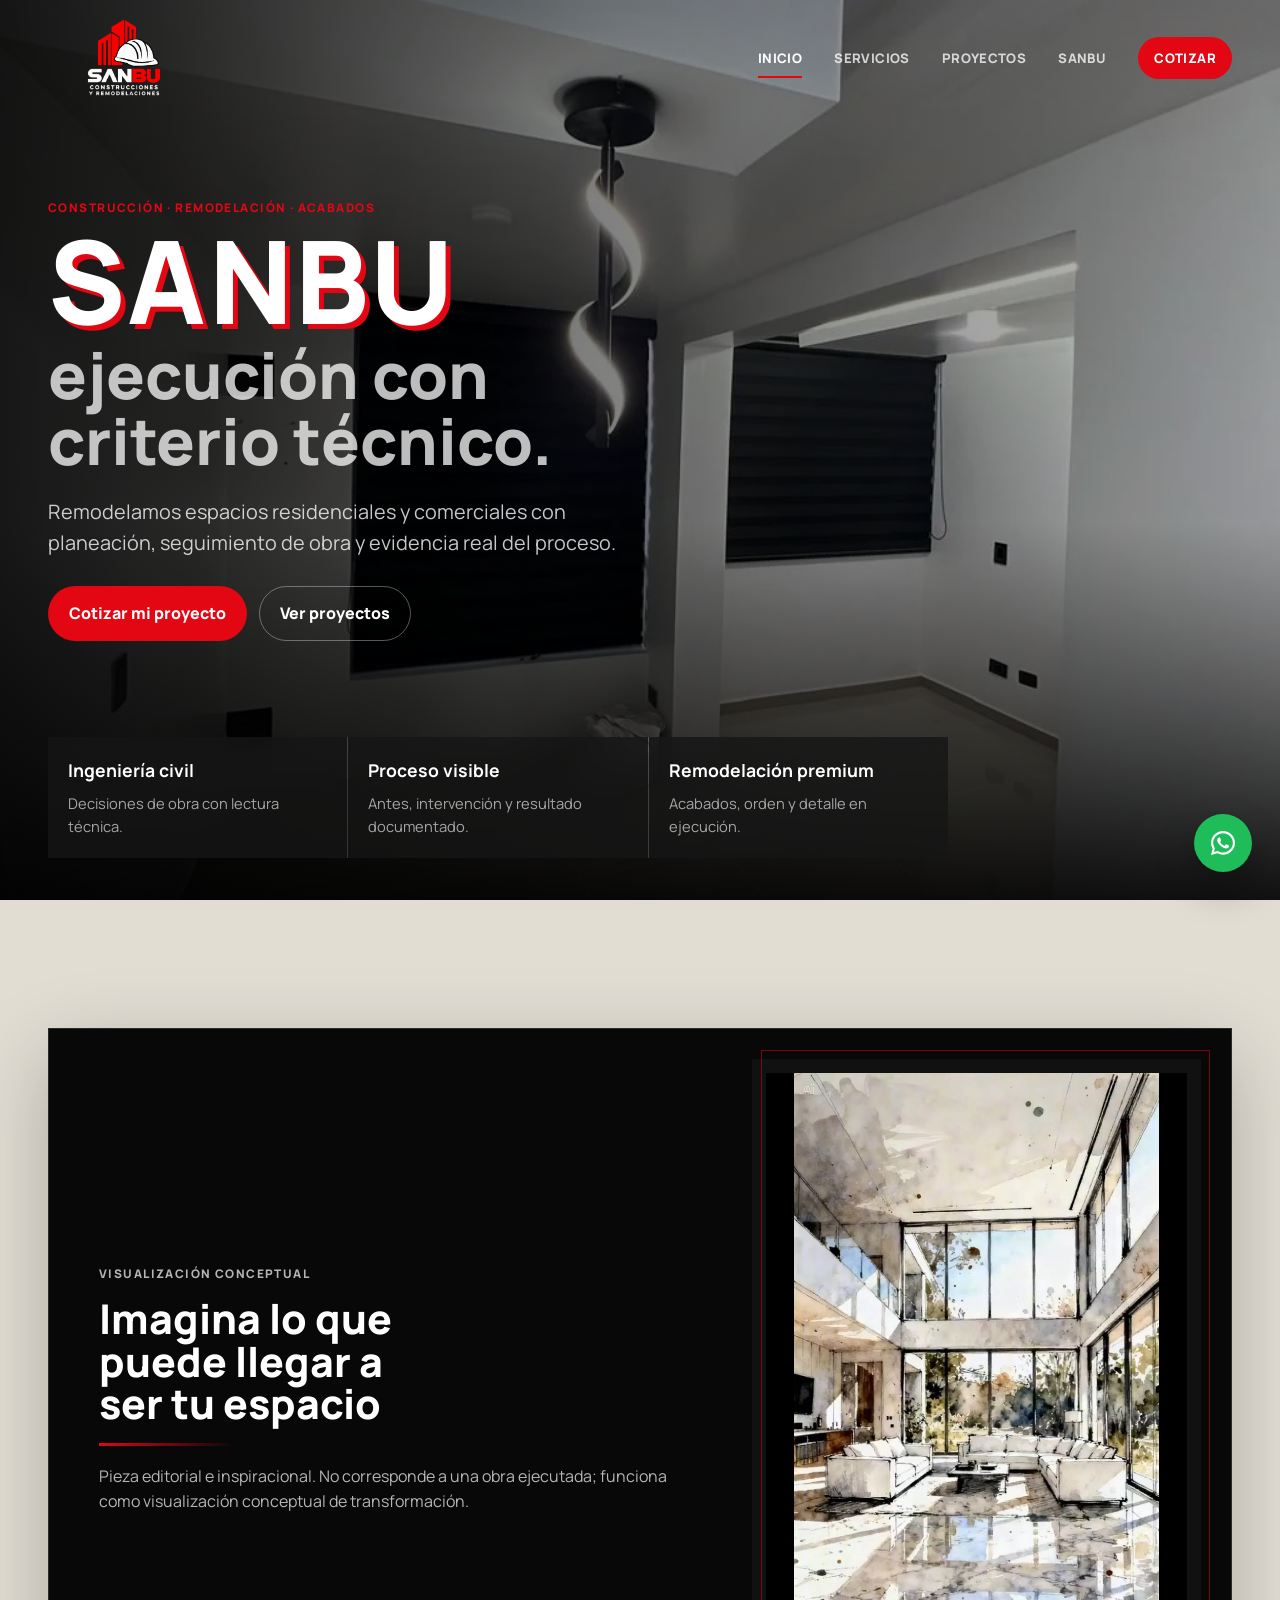
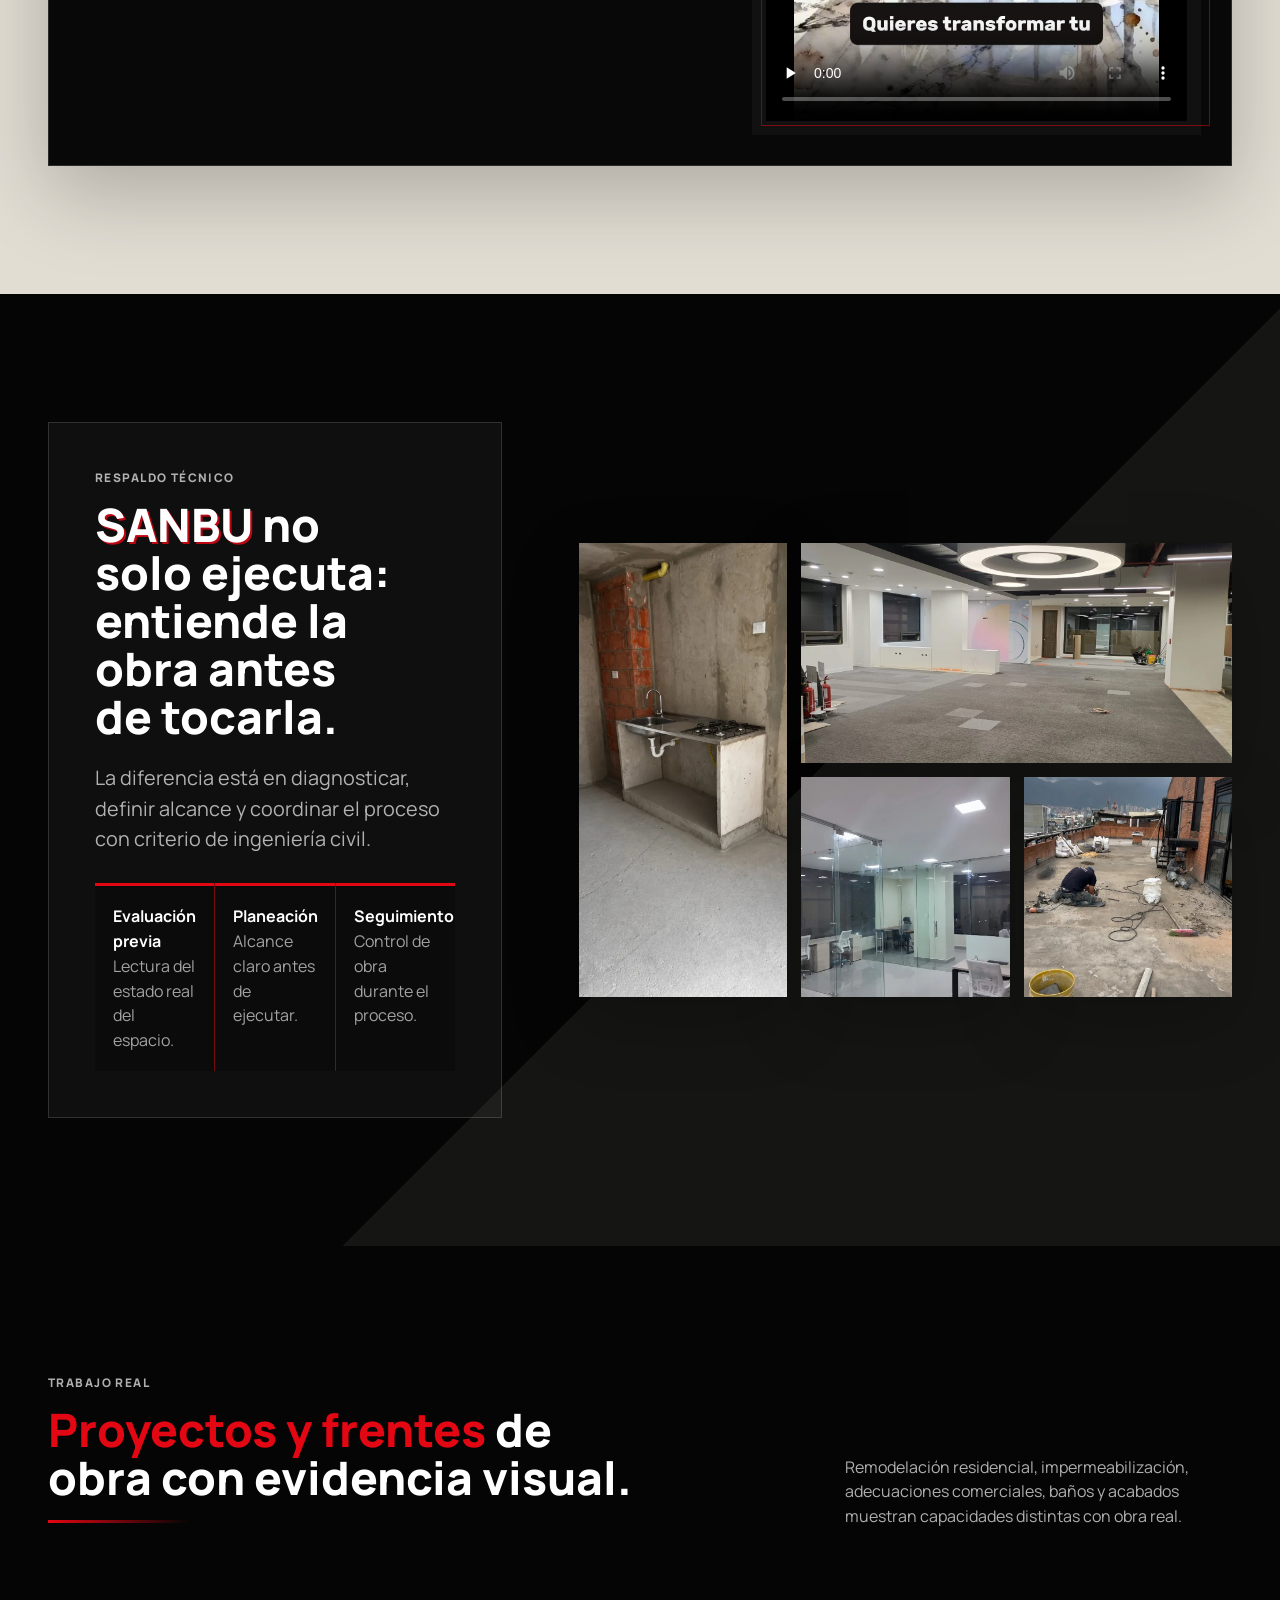
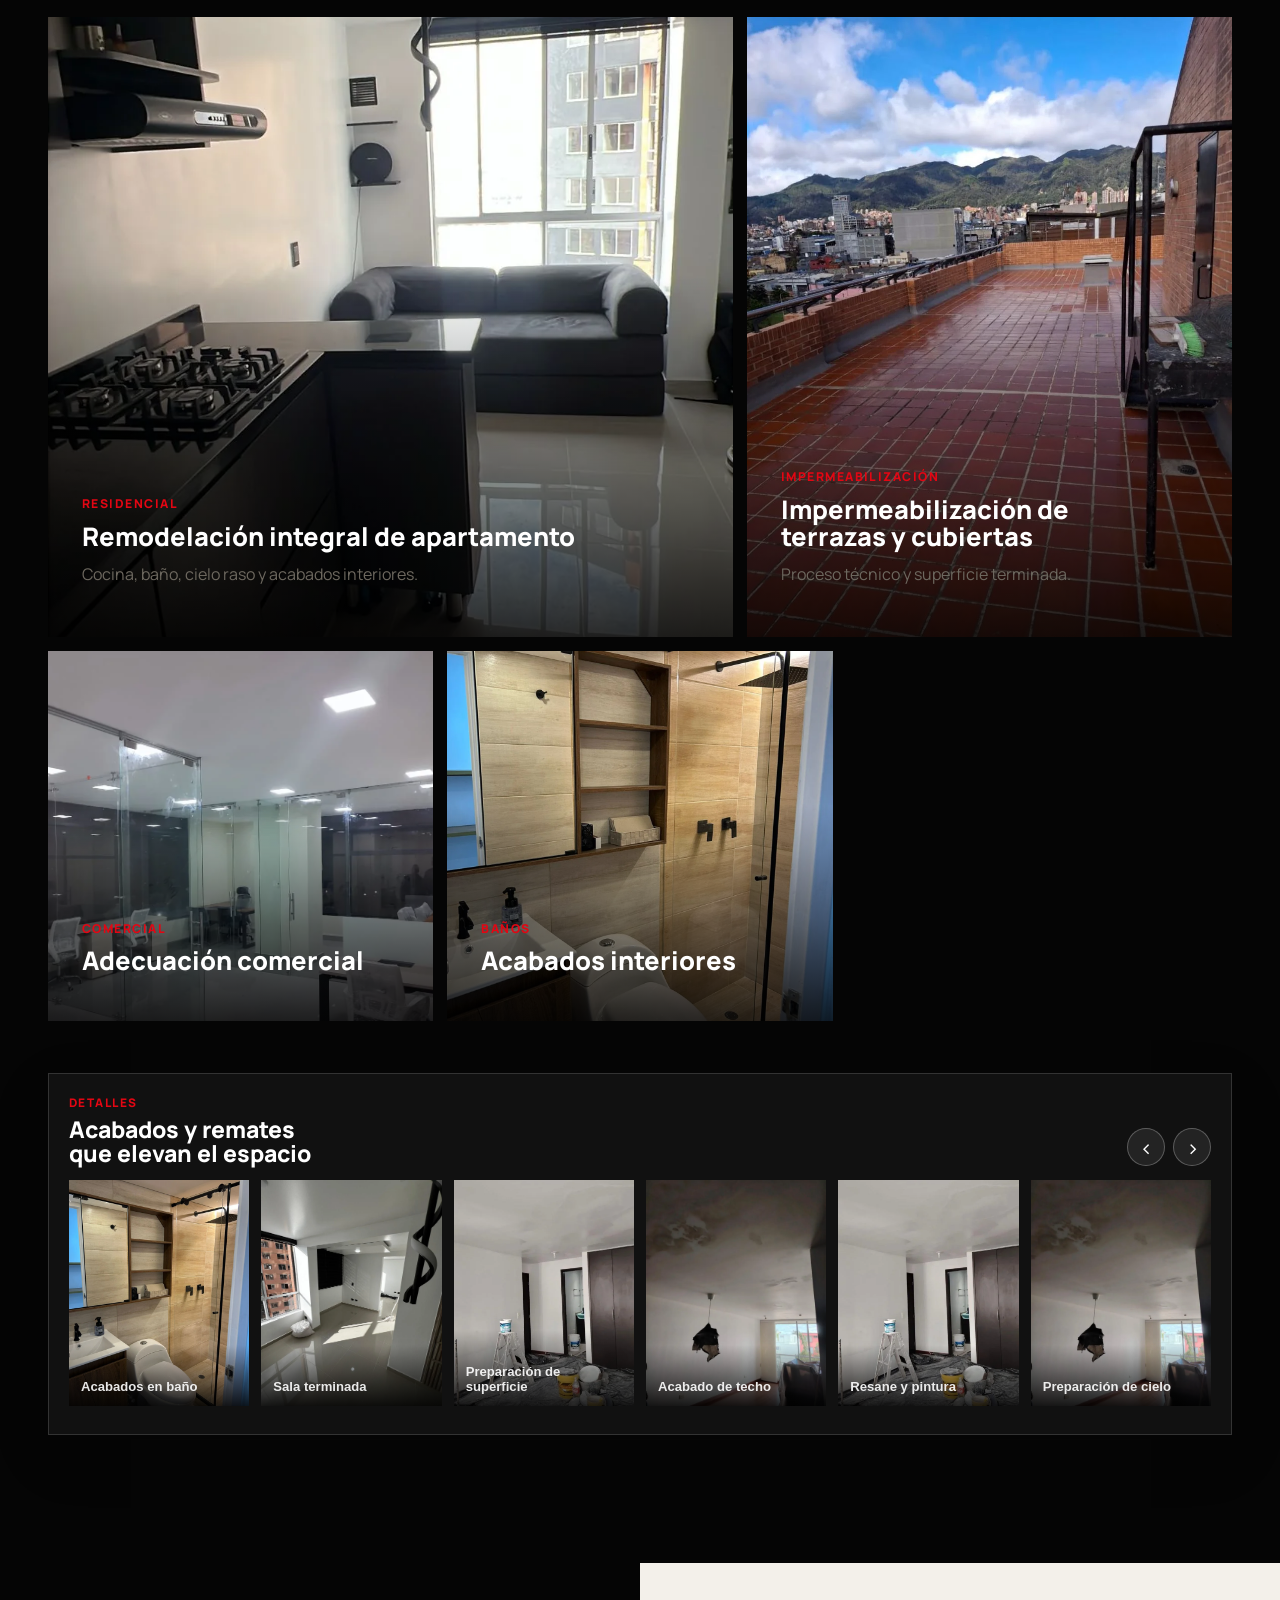
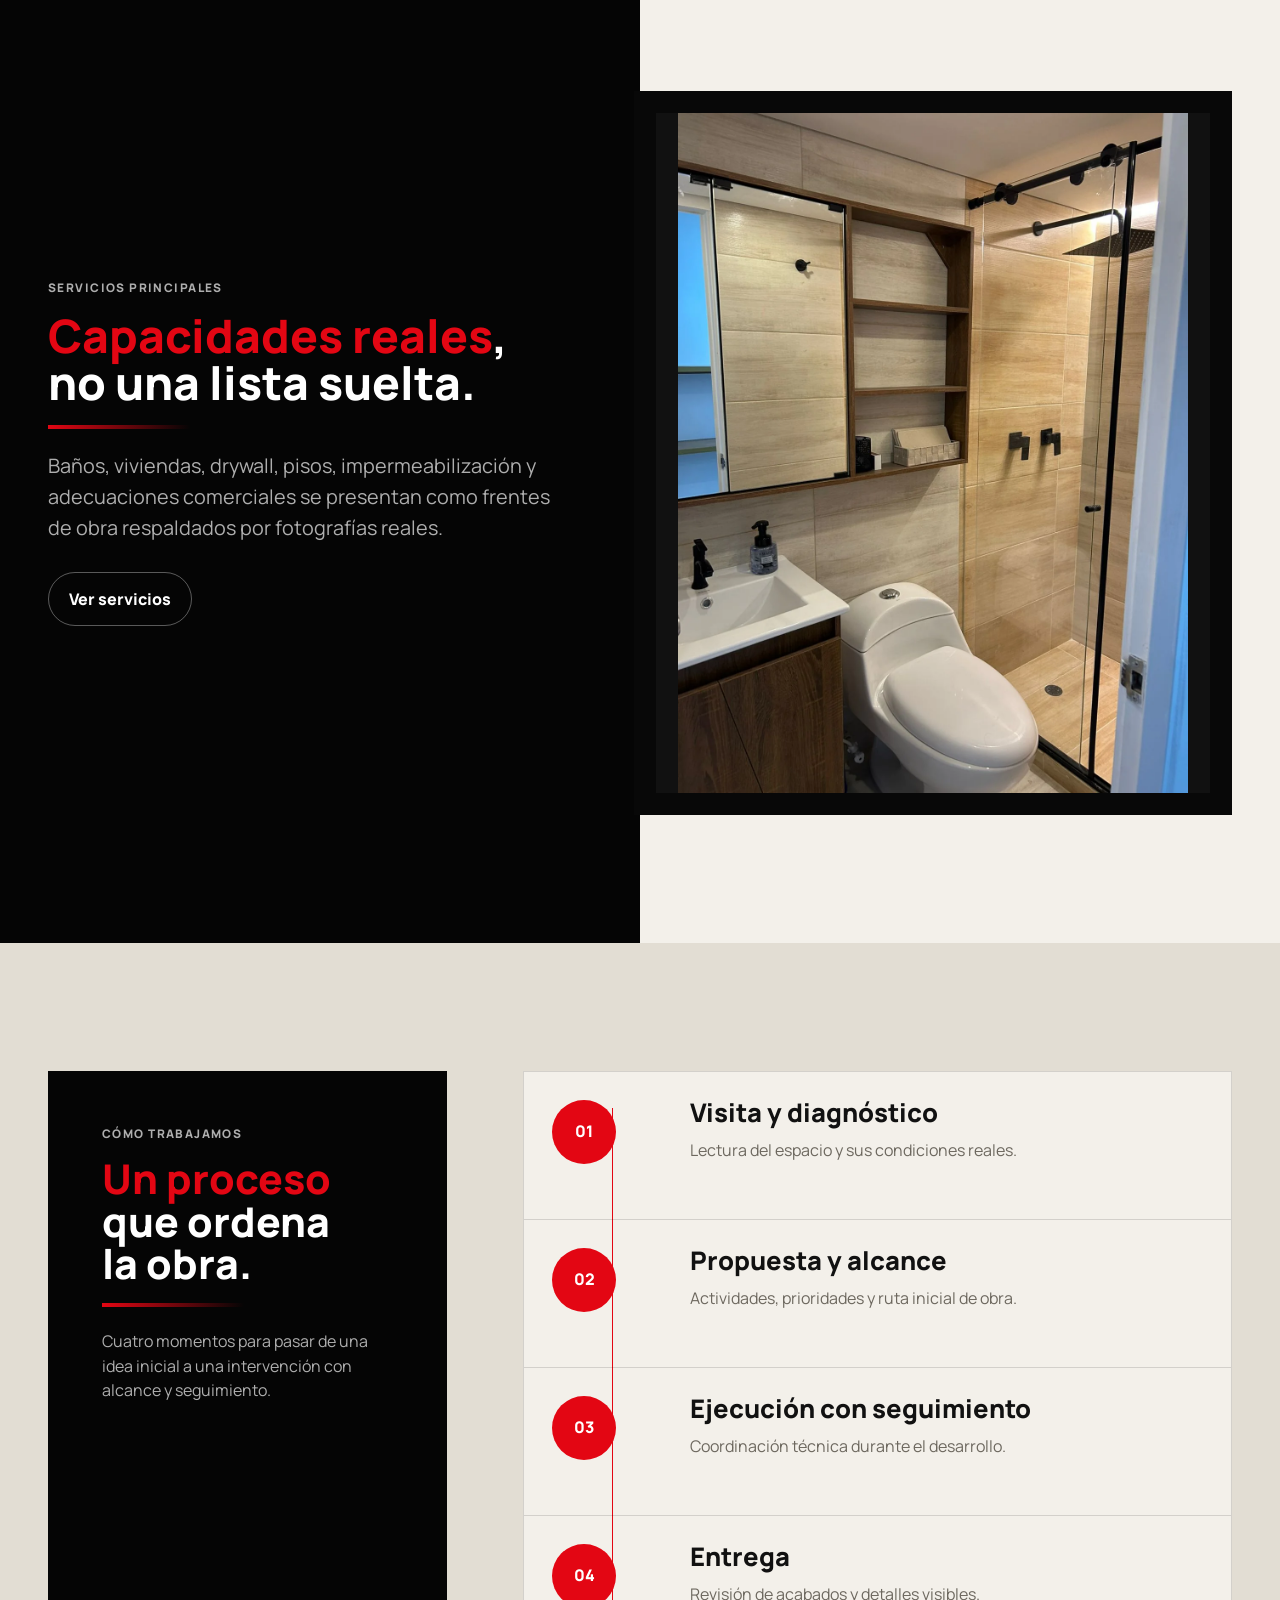
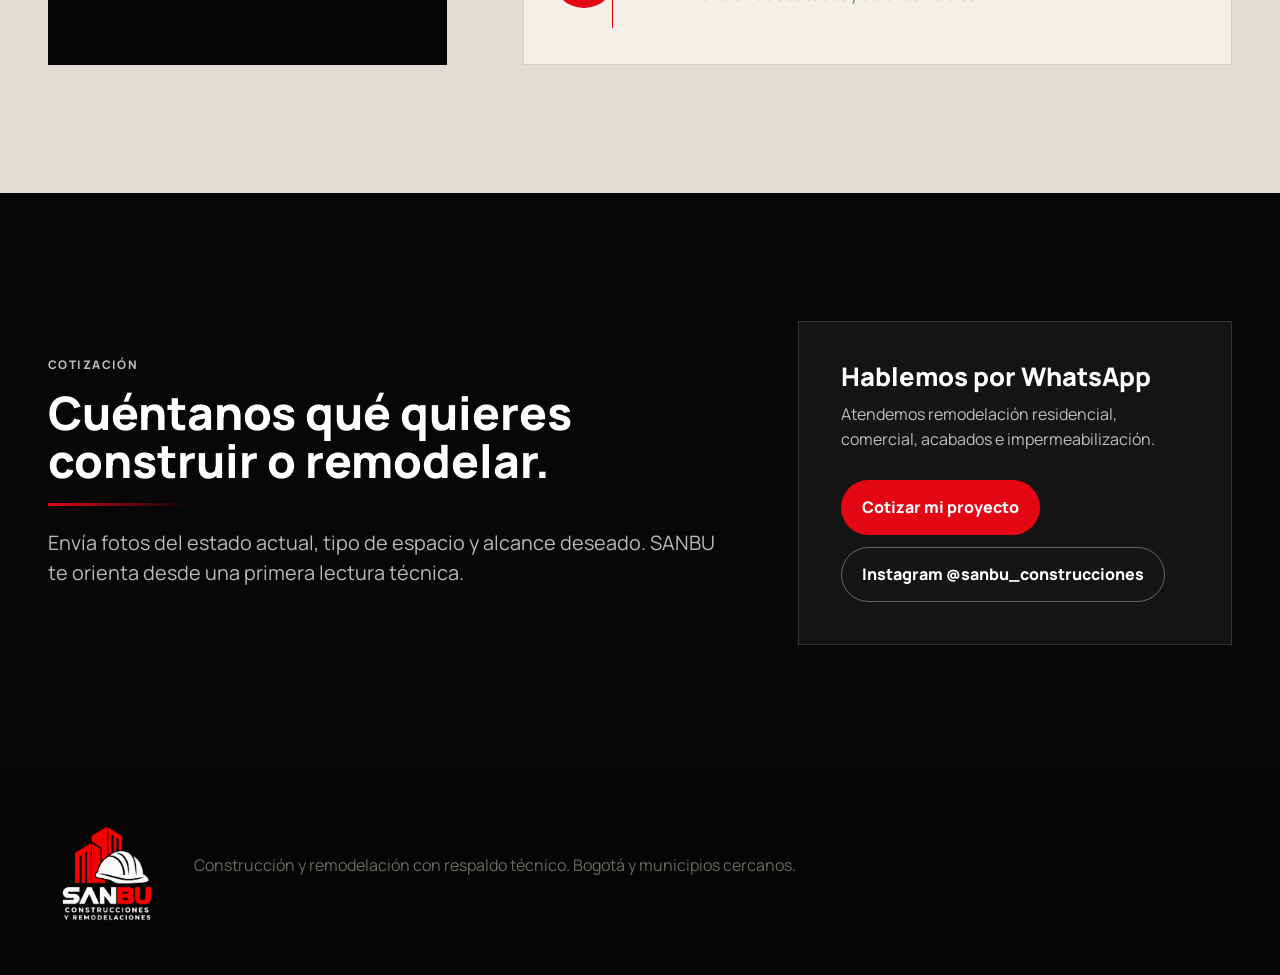
<file: index.html>
<!doctype html>
<html lang="es">
  <head>
    <meta charset="utf-8" />
    <meta name="viewport" content="width=device-width, initial-scale=1" />
    <title>SANBU Construcciones y Remodelaciones | Ingeniería civil y remodelación</title>
    <meta name="description" content="SANBU desarrolla remodelaciones residenciales y comerciales con criterio técnico, planeación, seguimiento de obra y fotografías reales de proyectos ejecutados." />
    <meta property="og:title" content="SANBU Construcciones y Remodelaciones" />
    <meta property="og:description" content="Remodelación premium con respaldo técnico de ingeniería civil y evidencia visual de obra real." />
    <meta property="og:type" content="website" />
    <meta name="twitter:card" content="summary" />
    <link rel="icon" type="image/png" href="assets/brand/sanbu-symbol-red-black.png" />
    <link rel="preconnect" href="https://fonts.googleapis.com" />
    <link rel="preconnect" href="https://fonts.gstatic.com" crossorigin />
    <link href="https://fonts.googleapis.com/css2?family=Manrope:wght@400;500;600;700;800;900&display=swap" rel="stylesheet" />
    <link rel="stylesheet" href="styles.css" />
  </head>
  <body>
    <a class="skip-link" href="#contenido">Saltar al contenido principal</a>
    <header class="site-header">
      <a class="brand" href="index.html" aria-label="Ir al inicio de SANBU">
        <img src="assets/brand/sanbu-logo-on-dark.png" alt="SANBU Construcciones y Remodelaciones" decoding="async" />
      </a>
      <button class="menu-toggle" type="button" aria-label="Abrir navegación" aria-controls="navegacion-principal" aria-expanded="false">
        <span></span><span></span><span></span>
      </button>
      <nav class="main-nav" id="navegacion-principal" aria-label="Navegación principal">
        <a aria-current="page" href="index.html">Inicio</a>
        <a href="servicios.html">Servicios</a>
        <a href="proyectos.html">Proyectos</a>
        <a href="sanbu.html">SANBU</a>
        <a class="nav-cta js-whatsapp-link" href="#contacto">Cotizar</a>
      </nav>
    </header>

    <main id="contenido" tabindex="-1">
      <section class="hero" aria-labelledby="hero-title">
        <img class="hero-bg" src="assets/media/residencial/residencial-hero.webp" alt="Apartamento remodelado por SANBU con sala terminada y luz natural" decoding="async" />
        <div class="hero-content">
          <p class="eyebrow">Construcción · remodelación · acabados</p>
          <h1 id="hero-title" class="hero-title"><span class="hero-brand-word">SANBU</span><span class="hero-title-copy">ejecución con criterio técnico.</span></h1>
          <p class="lead">Remodelamos espacios residenciales y comerciales con planeación, seguimiento de obra y evidencia real del proceso.</p>
          <div class="action-row">
            <a class="button primary js-whatsapp-link" href="#contacto">Cotizar mi proyecto</a>
            <a class="button secondary on-dark" href="proyectos.html">Ver proyectos</a>
          </div>
          <div class="hero-proof" aria-label="Respaldo principal">
            <div><strong>Ingeniería civil</strong><span>Decisiones de obra con lectura técnica.</span></div>
            <div><strong>Proceso visible</strong><span>Antes, intervención y resultado documentado.</span></div>
            <div><strong>Remodelación premium</strong><span>Acabados, orden y detalle en ejecución.</span></div>
          </div>
        </div>
      </section>

      <section class="section concept-video-section">
        <div class="shell av-feature" data-video-card="visualizacion-conceptual-sanbu" data-video-label="Visualización conceptual" data-reveal></div>
      </section>

      <section class="section chapter">
        <div class="shell chapter-grid">
          <div class="chapter-copy" data-reveal>
            <p class="eyebrow">Respaldo técnico</p>
            <h2><span class="brand-word">SANBU</span> no solo ejecuta: entiende la obra antes de tocarla.</h2>
            <p class="lead">La diferencia está en diagnosticar, definir alcance y coordinar el proceso con criterio de ingeniería civil.</p>
            <div class="technical-notes" aria-label="Ventajas técnicas">
              <div><strong>Evaluación previa</strong><span>Lectura del estado real del espacio.</span></div>
              <div><strong>Planeación</strong><span>Alcance claro antes de ejecutar.</span></div>
              <div><strong>Seguimiento</strong><span>Control de obra durante el proceso.</span></div>
            </div>
          </div>
          <div class="collage collage-expanded" data-reveal>
            <img src="assets/media/residencial/residencial-cocina-antes.webp" alt="Cocina residencial en estado previo a la remodelación" loading="lazy" decoding="async" />
            <img src="assets/media/drywall/drywall-salon-tecnico.webp" alt="Espacio interior con cielo raso e iluminación en ejecución avanzada" loading="lazy" decoding="async" />
            <img src="assets/media/comercial/comercial-vidrio.webp" alt="Adecuación comercial con divisiones de vidrio en proceso avanzado" loading="lazy" decoding="async" />
            <img src="assets/media/impermeabilizacion/impermeabilizacion-proceso.webp" alt="Trabajadores ejecutando impermeabilización en terraza" loading="lazy" decoding="async" />
          </div>
        </div>
      </section>

      <section class="section portfolio-section">
        <div class="shell">
          <div class="section-head" data-reveal>
            <div>
              <p class="eyebrow">Trabajo real</p>
              <h2><span class="title-accent">Proyectos y frentes</span> de obra con evidencia visual.</h2>
            </div>
            <p>Remodelación residencial, impermeabilización, adecuaciones comerciales, baños y acabados muestran capacidades distintas con obra real.</p>
          </div>
          <div class="project-grid">
            <a class="project-tile large" href="remodelacion-residencial.html" data-reveal>
              <img src="assets/media/residencial/residencial-cocina.webp" alt="Cocina residencial terminada con acabados claros" loading="lazy" decoding="async" />
              <div class="tile-copy"><span>Residencial</span><h3>Remodelación integral de apartamento</h3><p>Cocina, baño, cielo raso y acabados interiores.</p></div>
            </a>
            <article class="project-tile tall" data-reveal>
              <img src="assets/media/impermeabilizacion/impermeabilizacion-final.webp" alt="Terraza impermeabilizada con acabado final" loading="lazy" decoding="async" />
              <div class="tile-copy"><span>Impermeabilización</span><h3>Impermeabilización de terrazas y cubiertas</h3><p>Proceso técnico y superficie terminada.</p></div>
            </article>
            <article class="project-tile" data-reveal>
              <img src="assets/media/comercial/comercial-vidrio.webp" alt="Adecuación comercial con divisiones de vidrio" loading="lazy" decoding="async" />
              <div class="tile-copy"><span>Comercial</span><h3>Adecuación comercial</h3></div>
            </article>
            <article class="project-tile" data-reveal>
              <img src="assets/media/banos/bano-madera.webp" alt="Baño terminado con acabado tipo madera y división de ducha" loading="lazy" decoding="async" />
              <div class="tile-copy"><span>Baños</span><h3>Acabados interiores</h3></div>
            </article>
          </div>
          <div class="media-strip on-dark-strip" data-media-strip="acabados-interiores" data-media-limit="6" data-media-eyebrow="Detalles" data-media-title="Acabados y remates que elevan el espacio"></div>
        </div>
      </section>

      <section class="section split-dark">
        <div class="shell editorial-split">
          <div class="dark-copy" data-reveal>
            <p class="eyebrow">Servicios principales</p>
            <h2><span class="title-accent">Capacidades reales</span>, no una lista suelta.</h2>
            <p class="lead">Baños, viviendas, drywall, pisos, impermeabilización y adecuaciones comerciales se presentan como frentes de obra respaldados por fotografías reales.</p>
            <div class="action-row"><a class="button secondary on-dark" href="servicios.html">Ver servicios</a></div>
          </div>
          <div class="image-card bathroom-feature" data-reveal>
            <img src="assets/media/banos/bano-madera.webp" alt="Baño terminado con acabados y división de ducha" loading="lazy" decoding="async" />
          </div>
        </div>
      </section>

      <section class="section process-section">
        <div class="shell process-board">
          <div class="process-intro" data-reveal>
            <p class="eyebrow">Cómo trabajamos</p>
            <h2><span class="title-accent">Un proceso</span> que ordena la obra.</h2>
            <p>Cuatro momentos para pasar de una idea inicial a una intervención con alcance y seguimiento.</p>
          </div>
          <div class="process-rail" data-reveal>
            <article class="process-step"><span>01</span><div><h3>Visita y diagnóstico</h3><p>Lectura del espacio y sus condiciones reales.</p></div></article>
            <article class="process-step"><span>02</span><div><h3>Propuesta y alcance</h3><p>Actividades, prioridades y ruta inicial de obra.</p></div></article>
            <article class="process-step"><span>03</span><div><h3>Ejecución con seguimiento</h3><p>Coordinación técnica durante el desarrollo.</p></div></article>
            <article class="process-step"><span>04</span><div><h3>Entrega</h3><p>Revisión de acabados y detalles visibles.</p></div></article>
          </div>
        </div>
      </section>

      <section class="section contact-section" id="contacto" aria-labelledby="contacto-title">
        <div class="shell contact-layout">
          <div data-reveal>
            <p class="eyebrow">Cotización</p>
            <h2 id="contacto-title">Cuéntanos qué quieres construir o remodelar.</h2>
            <p class="lead">Envía fotos del estado actual, tipo de espacio y alcance deseado. SANBU te orienta desde una primera lectura técnica.</p>
          </div>
          <div class="contact-panel" data-reveal>
            <h3>Hablemos por WhatsApp</h3>
            <p>Atendemos remodelación residencial, comercial, acabados e impermeabilización.</p>
            <div class="action-row">
              <a class="button primary js-whatsapp-link" href="#contacto">Cotizar mi proyecto</a>
              <a class="button secondary on-dark instagram-link" href="https://www.instagram.com/sanbu_construcciones" target="_blank" rel="noreferrer">Instagram @sanbu_construcciones</a>
            </div>
          </div>
        </div>
      </section>
    </main>

    <a class="whatsapp-float js-whatsapp-link" href="#contacto" aria-label="Cotizar por WhatsApp">
      <svg viewBox="0 0 32 32" aria-hidden="true"><path d="M16.04 3.2c-7.04 0-12.76 5.64-12.76 12.6 0 2.22.6 4.4 1.72 6.32L3.2 28.8l6.88-1.76a12.9 12.9 0 0 0 5.96 1.48c7.04 0 12.76-5.64 12.76-12.6S23.08 3.2 16.04 3.2Zm0 22.98c-1.86 0-3.68-.5-5.28-1.44l-.38-.22-4.08 1.04 1.08-3.9-.26-.4a10.2 10.2 0 0 1-1.58-5.46c0-5.68 4.72-10.3 10.5-10.3s10.5 4.62 10.5 10.3-4.72 10.38-10.5 10.38Zm5.76-7.72c-.32-.16-1.86-.9-2.14-1-.28-.1-.48-.16-.68.16-.2.3-.78 1-.96 1.2-.18.2-.36.22-.68.08-.32-.16-1.34-.48-2.54-1.54-.94-.82-1.58-1.84-1.76-2.16-.18-.3-.02-.48.14-.64.14-.14.32-.36.48-.54.16-.18.2-.3.32-.5.1-.2.04-.38-.02-.54-.08-.16-.68-1.62-.94-2.22-.24-.58-.5-.5-.68-.5h-.58c-.2 0-.54.08-.82.38-.28.3-1.08 1.04-1.08 2.54s1.1 2.94 1.26 3.14c.16.2 2.18 3.3 5.28 4.62.74.32 1.32.5 1.76.64.74.24 1.42.2 1.96.12.6-.08 1.86-.74 2.12-1.46.26-.72.26-1.34.18-1.46-.08-.14-.28-.22-.6-.38Z"/></svg>
    </a>

    <footer class="site-footer">
      <div class="footer-inner">
        <img src="assets/brand/sanbu-logo-on-dark.png" alt="SANBU Construcciones y Remodelaciones" loading="lazy" decoding="async" />
        <p>Construcción y remodelación con respaldo técnico. Bogotá y municipios cercanos.</p>
      </div>
    </footer>
    <script src="media-data.js?v=v3-final"></script>
    <script src="site.js?v=v3-final"></script>
  </body>
</html>
</file>
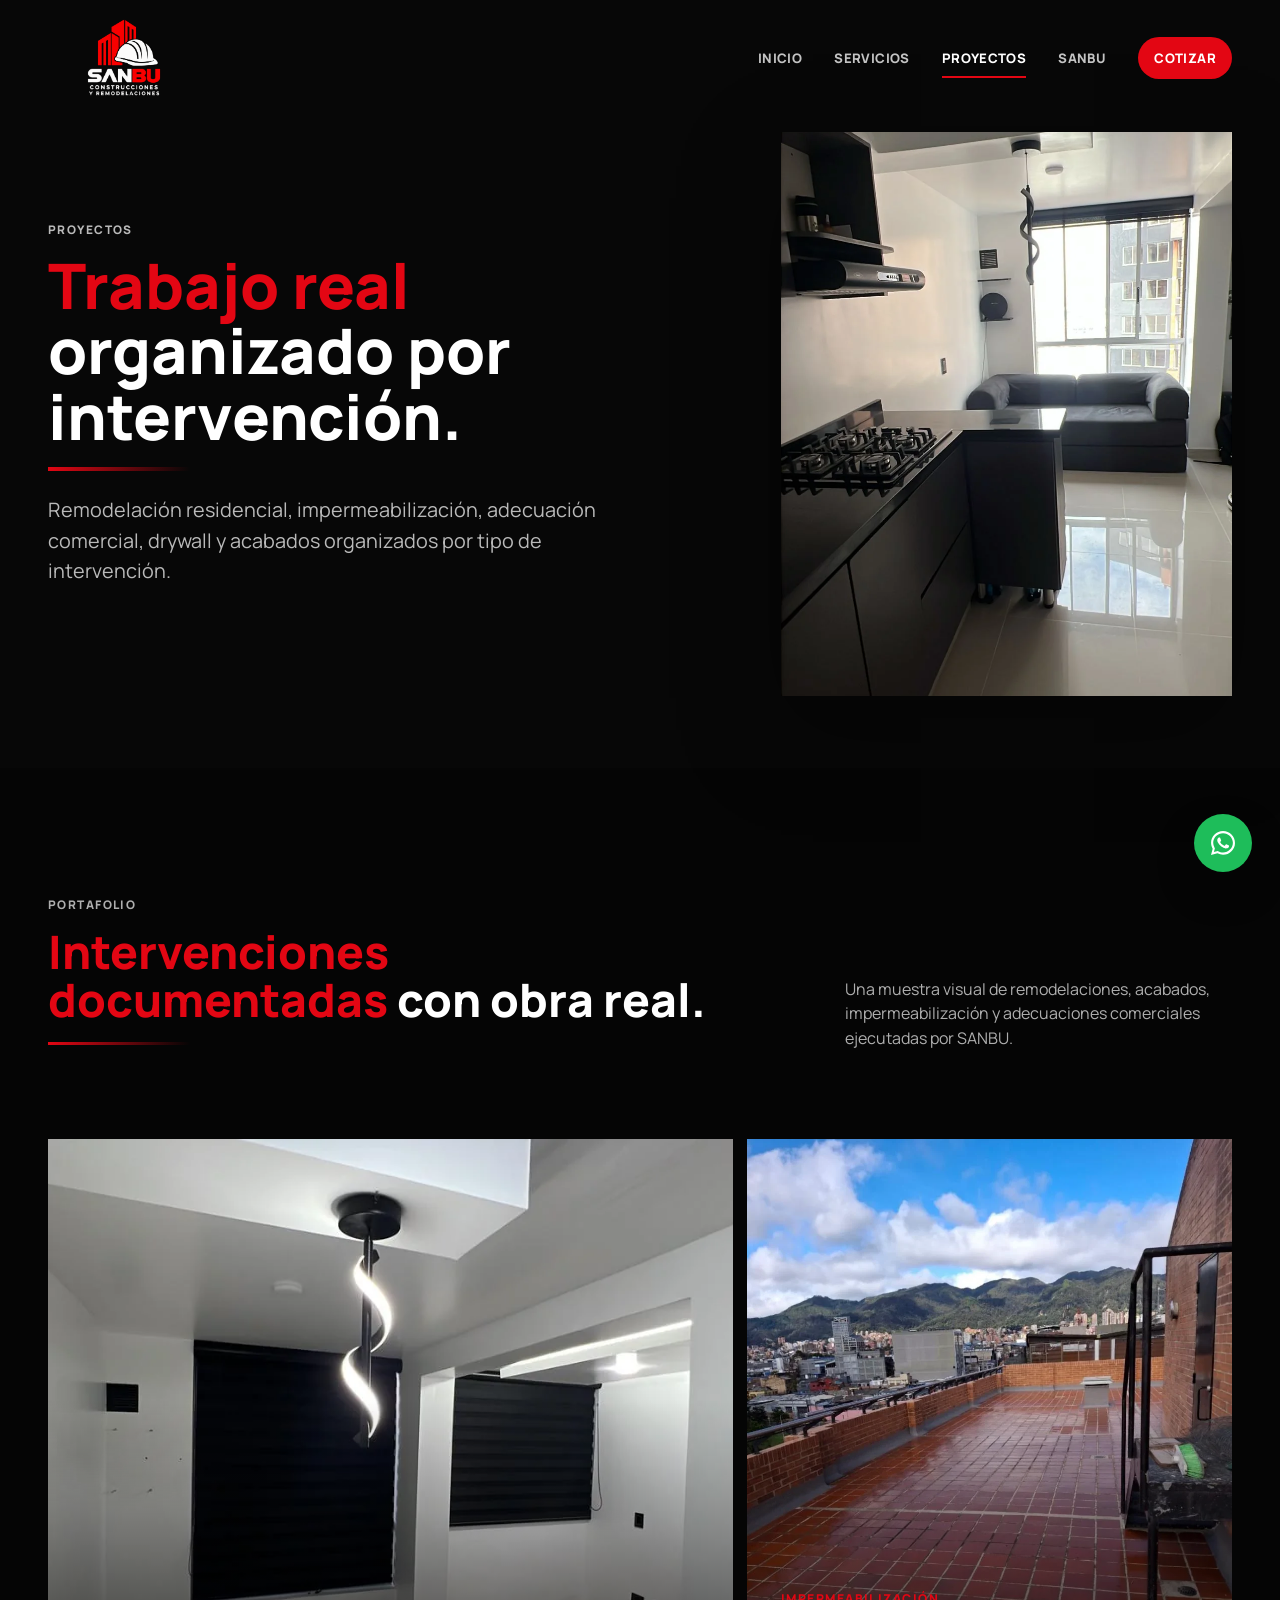
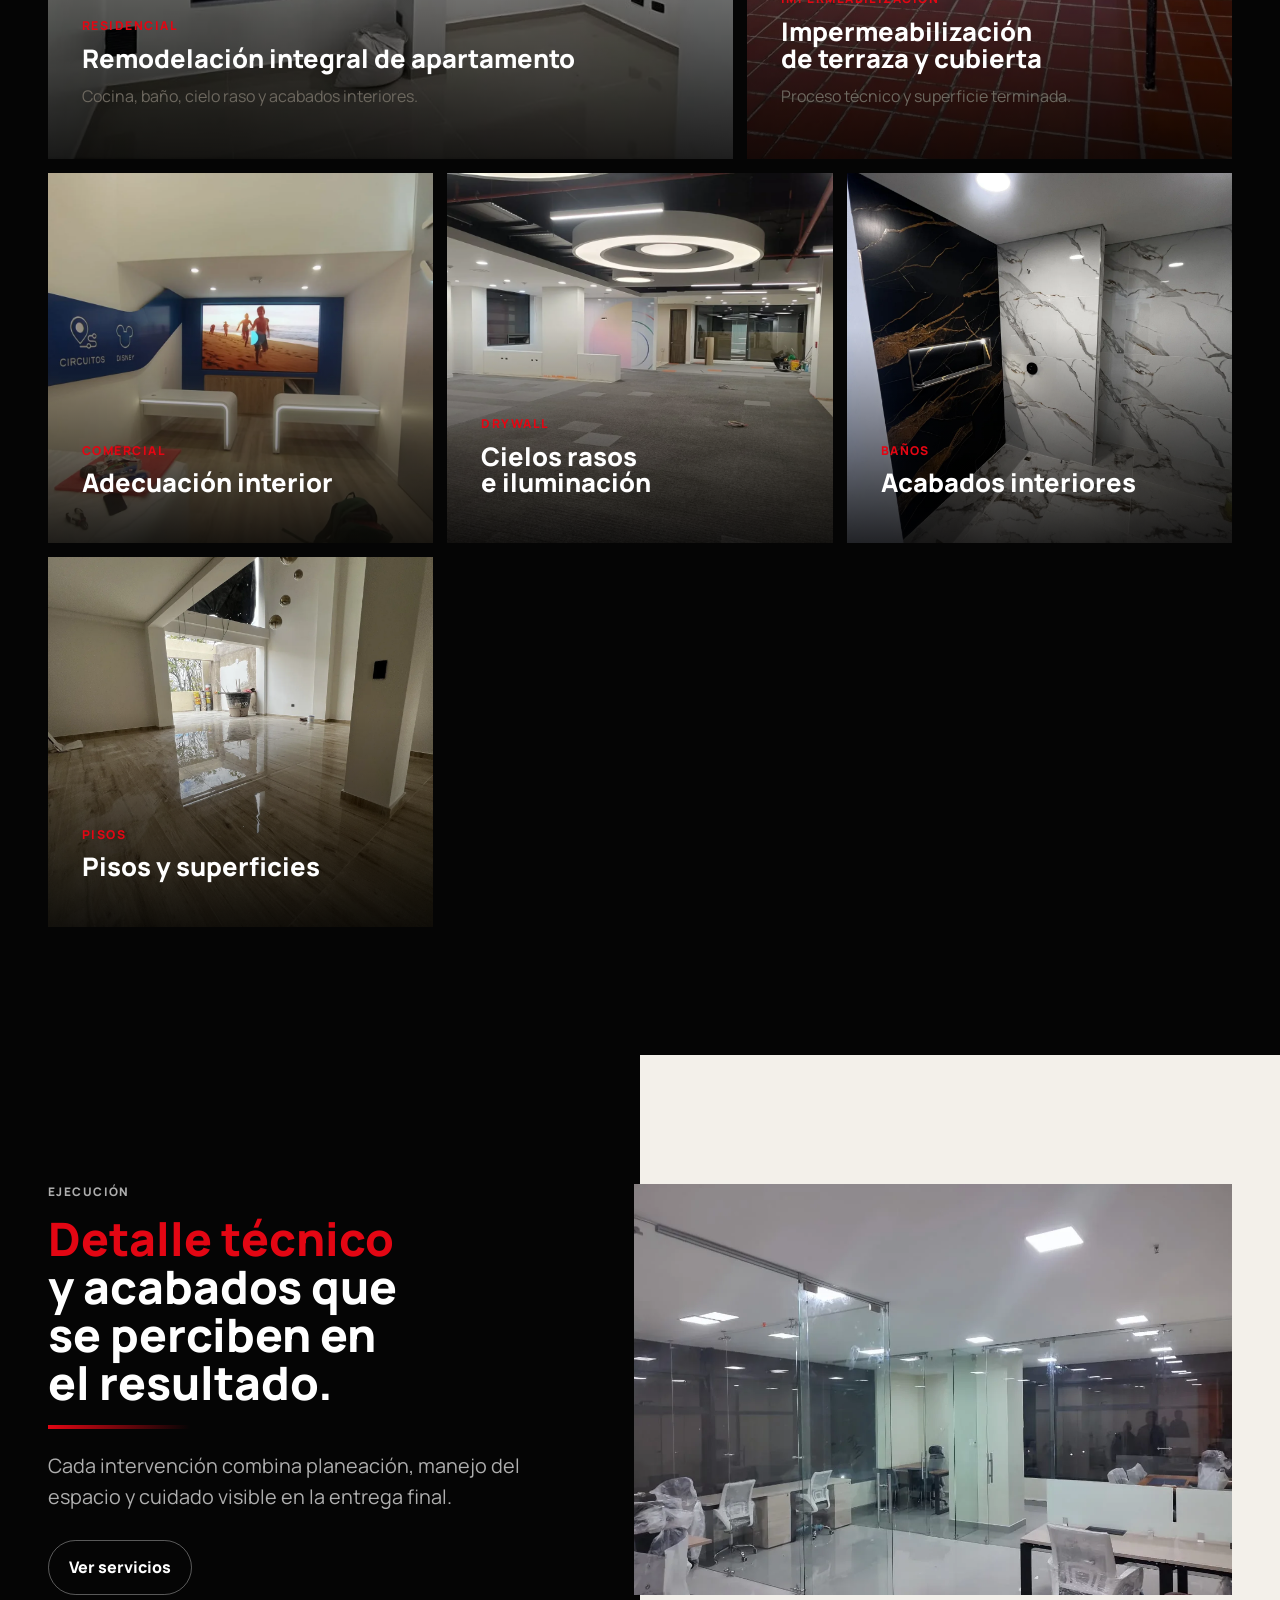
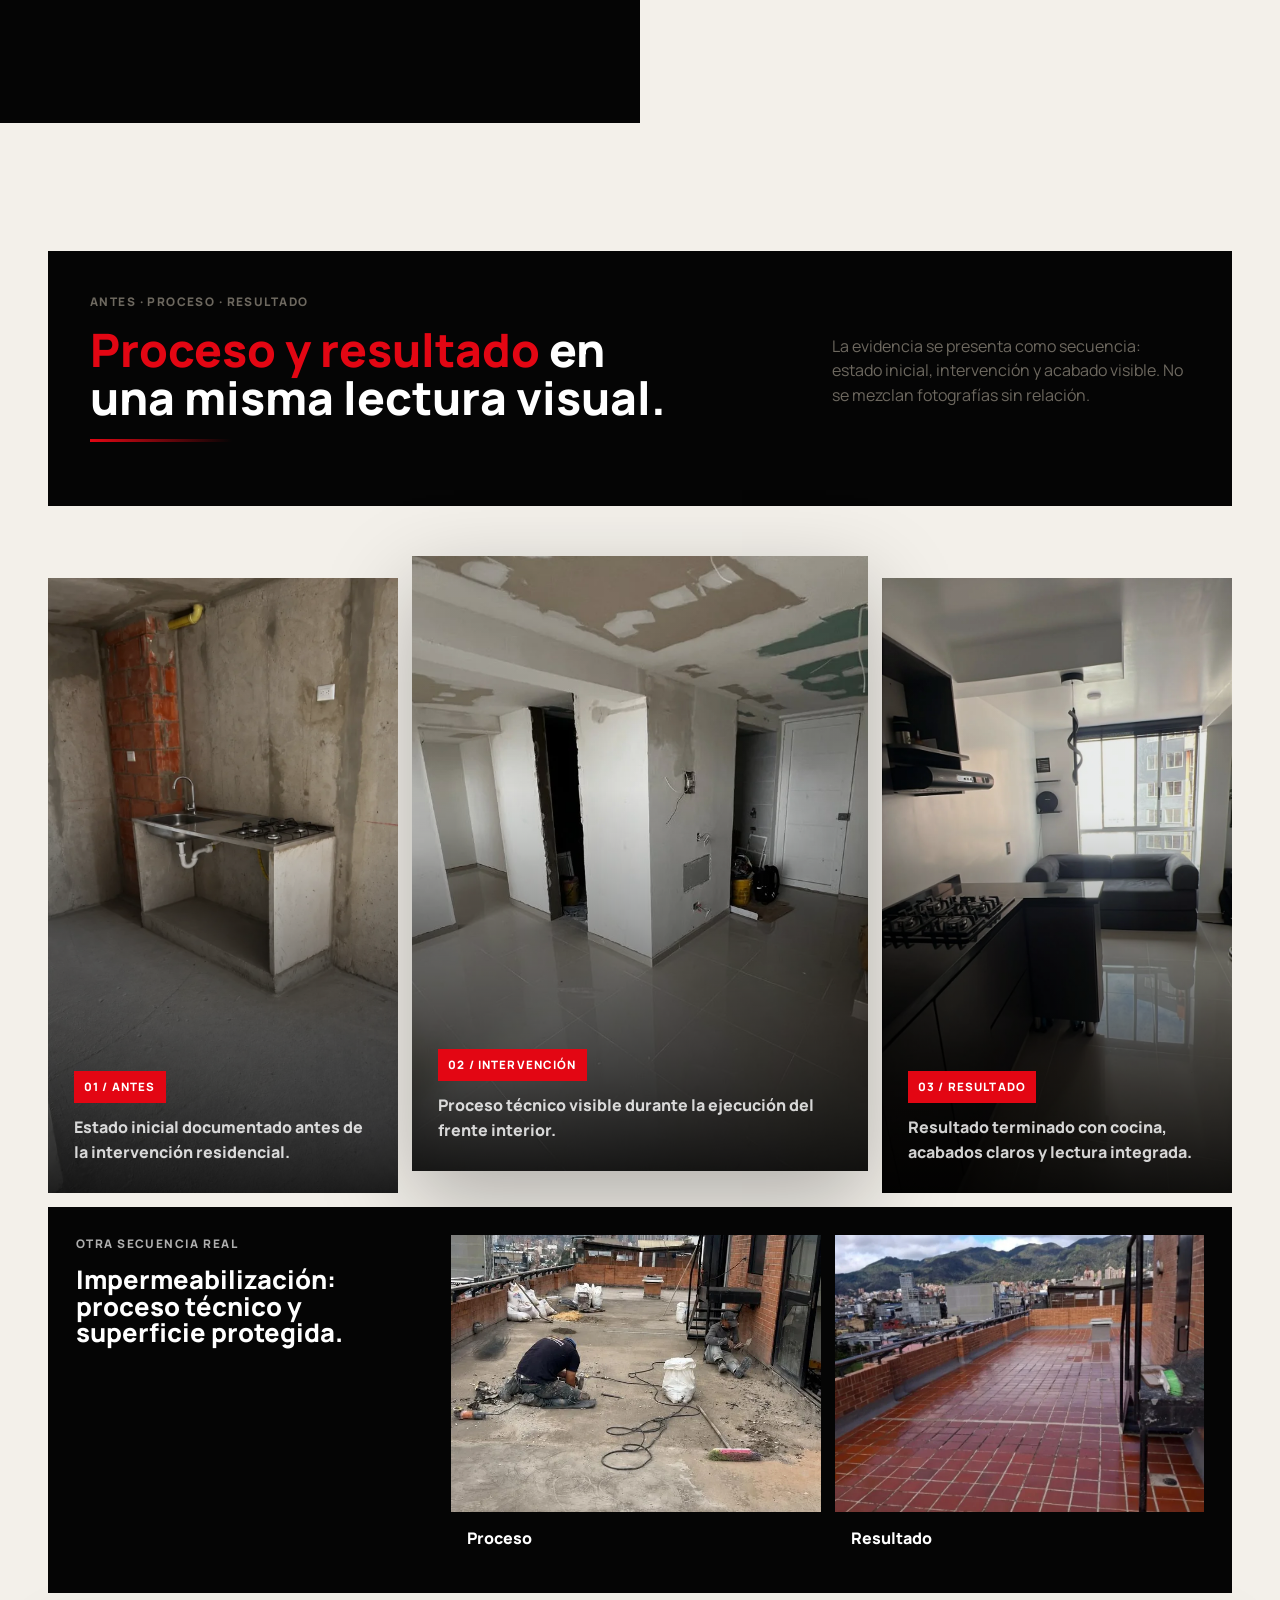
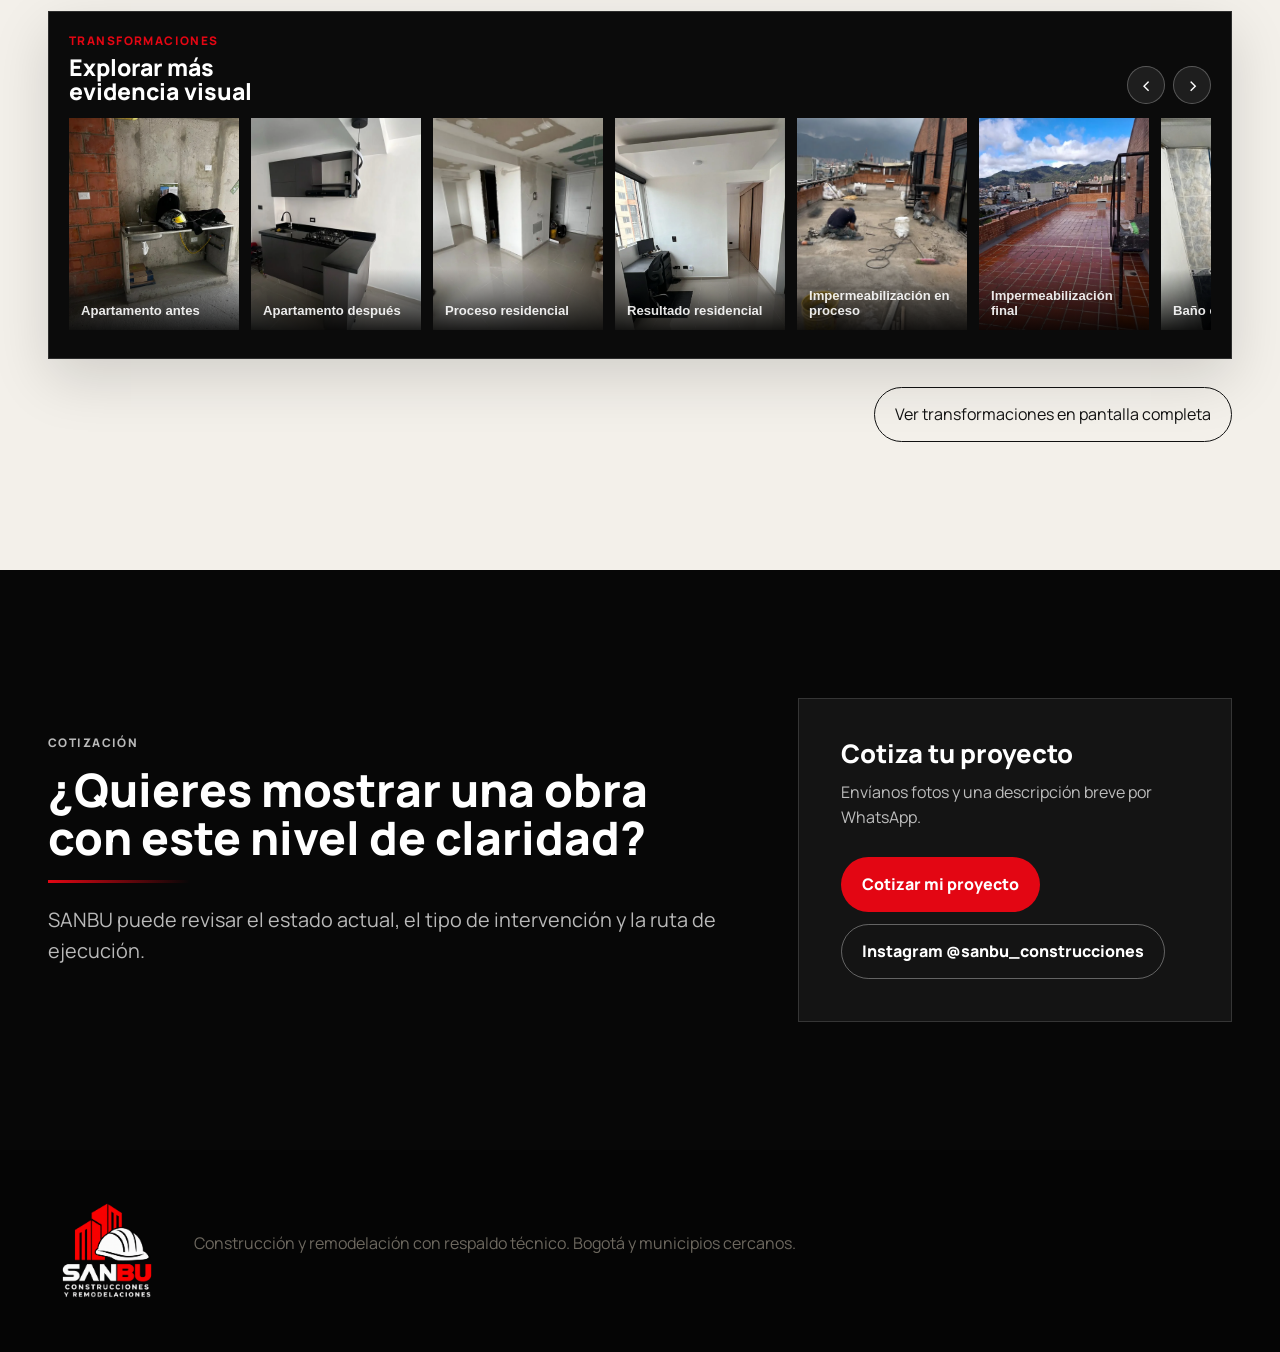
<file: proyectos.html>
<!doctype html>
<html lang="es">
  <head>
    <meta charset="utf-8" />
    <meta name="viewport" content="width=device-width, initial-scale=1" />
    <title>Proyectos | SANBU Construcciones y Remodelaciones</title>
    <meta name="description" content="Proyectos y frentes de obra SANBU con fotografías reales de remodelación residencial, impermeabilización, baños, locales, drywall y acabados." />
    <link rel="icon" type="image/png" href="assets/brand/sanbu-symbol-red-black.png" />
    <link rel="preconnect" href="https://fonts.googleapis.com" />
    <link rel="preconnect" href="https://fonts.gstatic.com" crossorigin />
    <link href="https://fonts.googleapis.com/css2?family=Manrope:wght@400;500;600;700;800;900&display=swap" rel="stylesheet" />
    <link rel="stylesheet" href="styles.css" />
  </head>
  <body>
    <a class="skip-link" href="#contenido">Saltar al contenido principal</a>
    <header class="site-header">
      <a class="brand" href="index.html" aria-label="Ir al inicio de SANBU"><img src="assets/brand/sanbu-logo-on-dark.png" alt="SANBU Construcciones y Remodelaciones" decoding="async" /></a>
      <button class="menu-toggle" type="button" aria-label="Abrir navegación" aria-controls="navegacion-principal" aria-expanded="false"><span></span><span></span><span></span></button>
      <nav class="main-nav" id="navegacion-principal" aria-label="Navegación principal">
        <a href="index.html">Inicio</a><a href="servicios.html">Servicios</a><a aria-current="page" href="proyectos.html">Proyectos</a><a href="sanbu.html">SANBU</a><a class="nav-cta js-whatsapp-link" href="#contacto">Cotizar</a>
      </nav>
    </header>

    <main id="contenido" tabindex="-1">
      <section class="page-hero">
        <div class="shell page-hero-grid">
          <div>
            <p class="eyebrow">Proyectos</p>
            <h1><span class="title-accent">Trabajo real</span> organizado por intervención.</h1>
            <p class="lead">Remodelación residencial, impermeabilización, adecuación comercial, drywall y acabados organizados por tipo de intervención.</p>
          </div>
          <img src="assets/media/residencial/residencial-cocina.webp" alt="Cocina residencial terminada con acabados claros" decoding="async" />
        </div>
      </section>

      <section class="section portfolio-section">
        <div class="shell">
          <div class="section-head" data-reveal>
            <div><p class="eyebrow">Portafolio</p><h2><span class="title-accent">Intervenciones documentadas</span> con obra real.</h2></div>
            <p>Una muestra visual de remodelaciones, acabados, impermeabilización y adecuaciones comerciales ejecutadas por SANBU.</p>
          </div>
          <div class="project-grid">
            <a class="project-tile large" href="remodelacion-residencial.html" data-reveal>
              <img src="assets/media/residencial/residencial-hero.webp" alt="Apartamento remodelado con sala y cocina terminadas" loading="lazy" decoding="async" />
              <div class="tile-copy"><span>Residencial</span><h3>Remodelación integral de apartamento</h3><p>Cocina, baño, cielo raso y acabados interiores.</p></div>
            </a>
            <article class="project-tile tall" data-reveal>
              <img src="assets/media/impermeabilizacion/impermeabilizacion-terraza-final.webp" alt="Terraza impermeabilizada con acabado final" loading="lazy" decoding="async" />
              <div class="tile-copy"><span>Impermeabilización</span><h3>Impermeabilización de terraza y cubierta</h3><p>Proceso técnico y superficie terminada.</p></div>
            </article>
            <article class="project-tile" data-reveal>
              <img src="assets/media/comercial/comercial-recepcion.webp" alt="Recepción de local comercial adecuada" loading="lazy" decoding="async" />
              <div class="tile-copy"><span>Comercial</span><h3>Adecuación interior</h3></div>
            </article>
            <article class="project-tile" data-reveal>
              <img src="assets/media/drywall/drywall-comercial.webp" alt="Cielo raso decorativo con iluminación integrada" loading="lazy" decoding="async" />
              <div class="tile-copy"><span>Drywall</span><h3>Cielos rasos e iluminación</h3></div>
            </article>
            <article class="project-tile" data-reveal>
              <img src="assets/media/banos/bano-marmol.webp" alt="Baño terminado con enchape tipo mármol" loading="lazy" decoding="async" />
              <div class="tile-copy"><span>Baños</span><h3>Acabados interiores</h3></div>
            </article>
            <article class="project-tile" data-reveal>
              <img src="assets/media/pisos/piso-sala-madera.webp" alt="Piso tipo madera en sala residencial" loading="lazy" decoding="async" />
              <div class="tile-copy"><span>Pisos</span><h3>Pisos y superficies</h3></div>
            </article>
          </div>
        </div>
      </section>

      <section class="section split-dark">
        <div class="shell editorial-split">
          <div class="dark-copy" data-reveal>
            <p class="eyebrow">Ejecución</p>
            <h2><span class="title-accent">Detalle técnico</span> y acabados que se perciben en el resultado.</h2>
            <p class="lead">Cada intervención combina planeación, manejo del espacio y cuidado visible en la entrega final.</p>
            <div class="action-row"><a class="button secondary on-dark" href="servicios.html">Ver servicios</a></div>
          </div>
          <div class="image-card" data-reveal>
            <img src="assets/media/comercial/comercial-vidrio.webp" alt="Divisiones de vidrio en adecuación comercial" loading="lazy" decoding="async" />
          </div>
        </div>
      </section>

      <section class="section evidence-section">
        <div class="shell">
          <div class="section-head editorial-head" data-reveal>
            <div><p class="eyebrow">Antes · proceso · resultado</p><h2><span class="title-accent">Proceso y resultado</span> en una misma lectura visual.</h2></div>
            <p>La evidencia se presenta como secuencia: estado inicial, intervención y acabado visible. No se mezclan fotografías sin relación.</p>
          </div>
          <div class="evidence-editorial" data-reveal>
            <article class="evidence-step">
              <span>01 / Antes</span>
              <img src="assets/media/residencial/residencial-cocina-antes.webp" alt="Cocina residencial antes de la remodelación interior" loading="lazy" decoding="async" />
              <p>Estado inicial documentado antes de la intervención residencial.</p>
            </article>
            <article class="evidence-step featured">
              <span>02 / Intervención</span>
              <img src="assets/media/residencial/residencial-cielo-proceso.webp" alt="Proceso de obra interior con cielo raso en ejecución" loading="lazy" decoding="async" />
              <p>Proceso técnico visible durante la ejecución del frente interior.</p>
            </article>
            <article class="evidence-step">
              <span>03 / Resultado</span>
              <img src="assets/media/residencial/residencial-cocina.webp" alt="Cocina residencial terminada después de la remodelación" loading="lazy" decoding="async" />
              <p>Resultado terminado con cocina, acabados claros y lectura integrada.</p>
            </article>
          </div>
          <div class="evidence-band" data-reveal>
            <div>
              <p class="eyebrow">Otra secuencia real</p>
              <h3>Impermeabilización: proceso técnico y superficie protegida.</h3>
            </div>
            <div class="evidence-pair compact">
              <figure><img src="assets/media/impermeabilizacion/impermeabilizacion-proceso.webp" alt="Proceso de impermeabilización en terraza" loading="lazy" decoding="async" /><figcaption>Proceso</figcaption></figure>
              <figure><img src="assets/media/impermeabilizacion/impermeabilizacion-terraza-final.webp" alt="Resultado final de impermeabilización en terraza" loading="lazy" decoding="async" /><figcaption>Resultado</figcaption></figure>
            </div>
          </div>
          <div class="media-strip evidence-strip" data-media-strip="antes-despues" data-media-limit="8" data-media-eyebrow="Transformaciones" data-media-title="Explorar más evidencia visual"></div>
          <div class="action-row evidence-actions" data-reveal>
            <button class="button secondary gallery-launch" type="button" data-gallery-open="antes-despues">Ver transformaciones en pantalla completa</button>
          </div>
        </div>
      </section>

      <section class="section contact-section" id="contacto">
        <div class="shell contact-layout">
          <div data-reveal><p class="eyebrow">Cotización</p><h2>¿Quieres mostrar una obra con este nivel de claridad?</h2><p class="lead">SANBU puede revisar el estado actual, el tipo de intervención y la ruta de ejecución.</p></div>
          <div class="contact-panel" data-reveal>
            <h3>Cotiza tu proyecto</h3>
            <p>Envíanos fotos y una descripción breve por WhatsApp.</p>
            <div class="action-row"><a class="button primary js-whatsapp-link" href="#contacto">Cotizar mi proyecto</a><a class="button secondary on-dark instagram-link" href="https://www.instagram.com/sanbu_construcciones" target="_blank" rel="noreferrer">Instagram @sanbu_construcciones</a></div>
          </div>
        </div>
      </section>
    </main>

    <a class="whatsapp-float js-whatsapp-link" href="#contacto" aria-label="Cotizar por WhatsApp"><svg viewBox="0 0 32 32" aria-hidden="true"><path d="M16.04 3.2c-7.04 0-12.76 5.64-12.76 12.6 0 2.22.6 4.4 1.72 6.32L3.2 28.8l6.88-1.76a12.9 12.9 0 0 0 5.96 1.48c7.04 0 12.76-5.64 12.76-12.6S23.08 3.2 16.04 3.2Zm0 22.98c-1.86 0-3.68-.5-5.28-1.44l-.38-.22-4.08 1.04 1.08-3.9-.26-.4a10.2 10.2 0 0 1-1.58-5.46c0-5.68 4.72-10.3 10.5-10.3s10.5 4.62 10.5 10.3-4.72 10.38-10.5 10.38Zm5.76-7.72c-.32-.16-1.86-.9-2.14-1-.28-.1-.48-.16-.68.16-.2.3-.78 1-.96 1.2-.18.2-.36.22-.68.08-.32-.16-1.34-.48-2.54-1.54-.94-.82-1.58-1.84-1.76-2.16-.18-.3-.02-.48.14-.64.14-.14.32-.36.48-.54.16-.18.2-.3.32-.5.1-.2.04-.38-.02-.54-.08-.16-.68-1.62-.94-2.22-.24-.58-.5-.5-.68-.5h-.58c-.2 0-.54.08-.82.38-.28.3-1.08 1.04-1.08 2.54s1.1 2.94 1.26 3.14c.16.2 2.18 3.3 5.28 4.62.74.32 1.32.5 1.76.64.74.24 1.42.2 1.96.12.6-.08 1.86-.74 2.12-1.46.26-.72.26-1.34.18-1.46-.08-.14-.28-.22-.6-.38Z"/></svg></a>
    <footer class="site-footer"><div class="footer-inner"><img src="assets/brand/sanbu-logo-on-dark.png" alt="SANBU Construcciones y Remodelaciones" loading="lazy" decoding="async" /><p>Construcción y remodelación con respaldo técnico. Bogotá y municipios cercanos.</p></div></footer>
    <script src="media-data.js?v=v3-final"></script>
    <script src="site.js?v=v3-final"></script>
  </body>
</html>
</file>
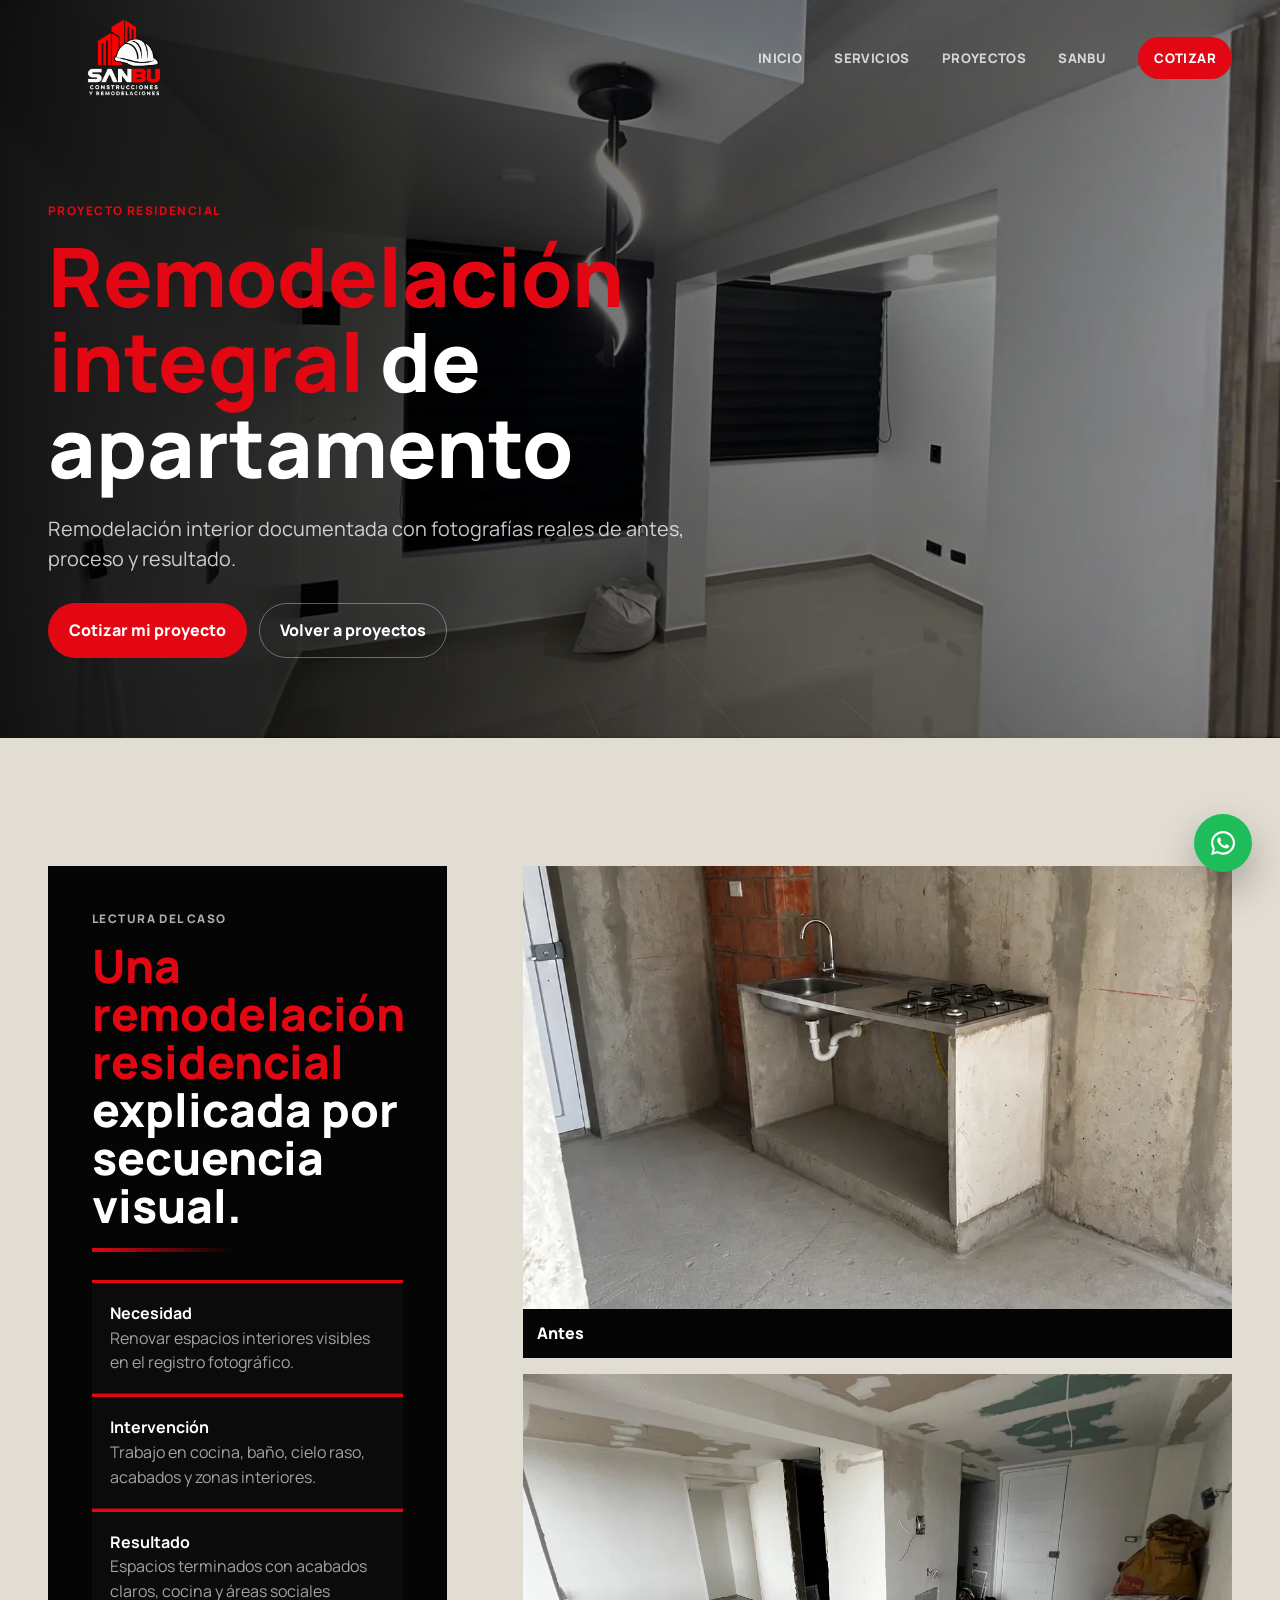
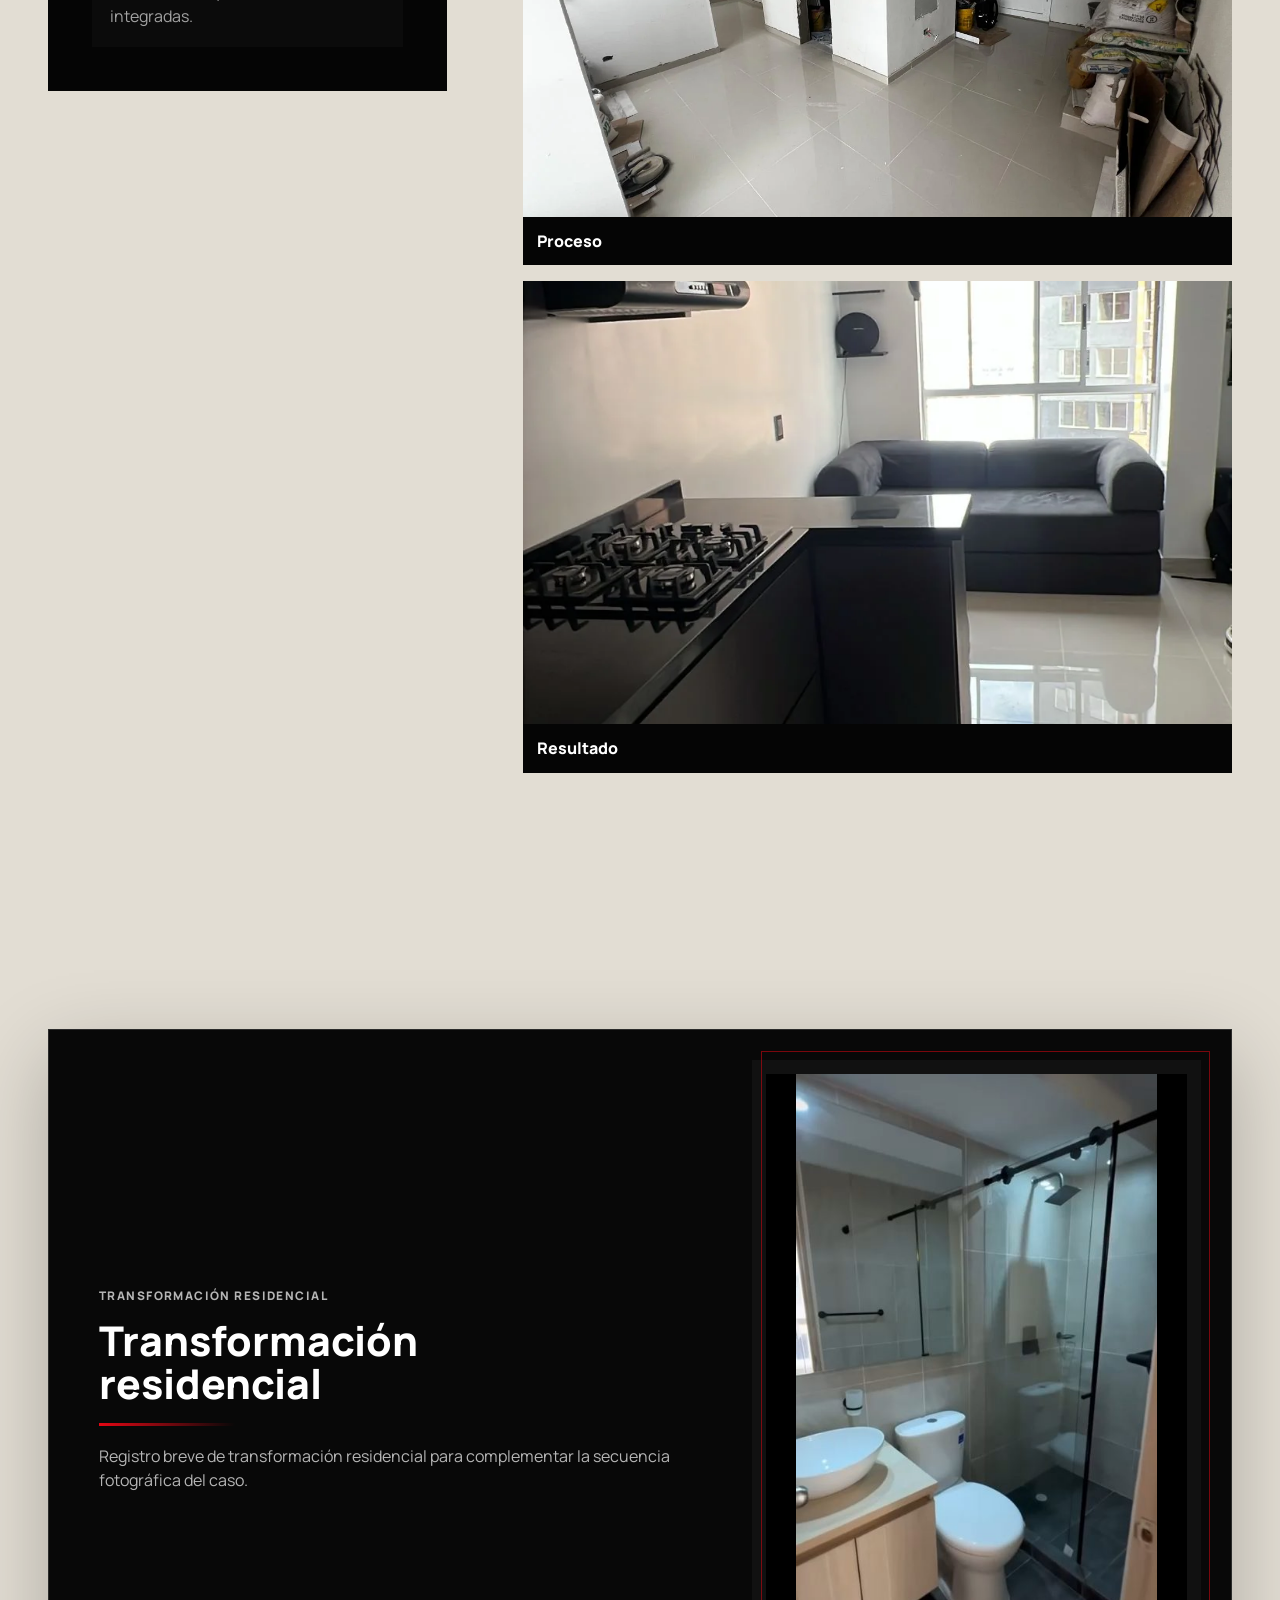
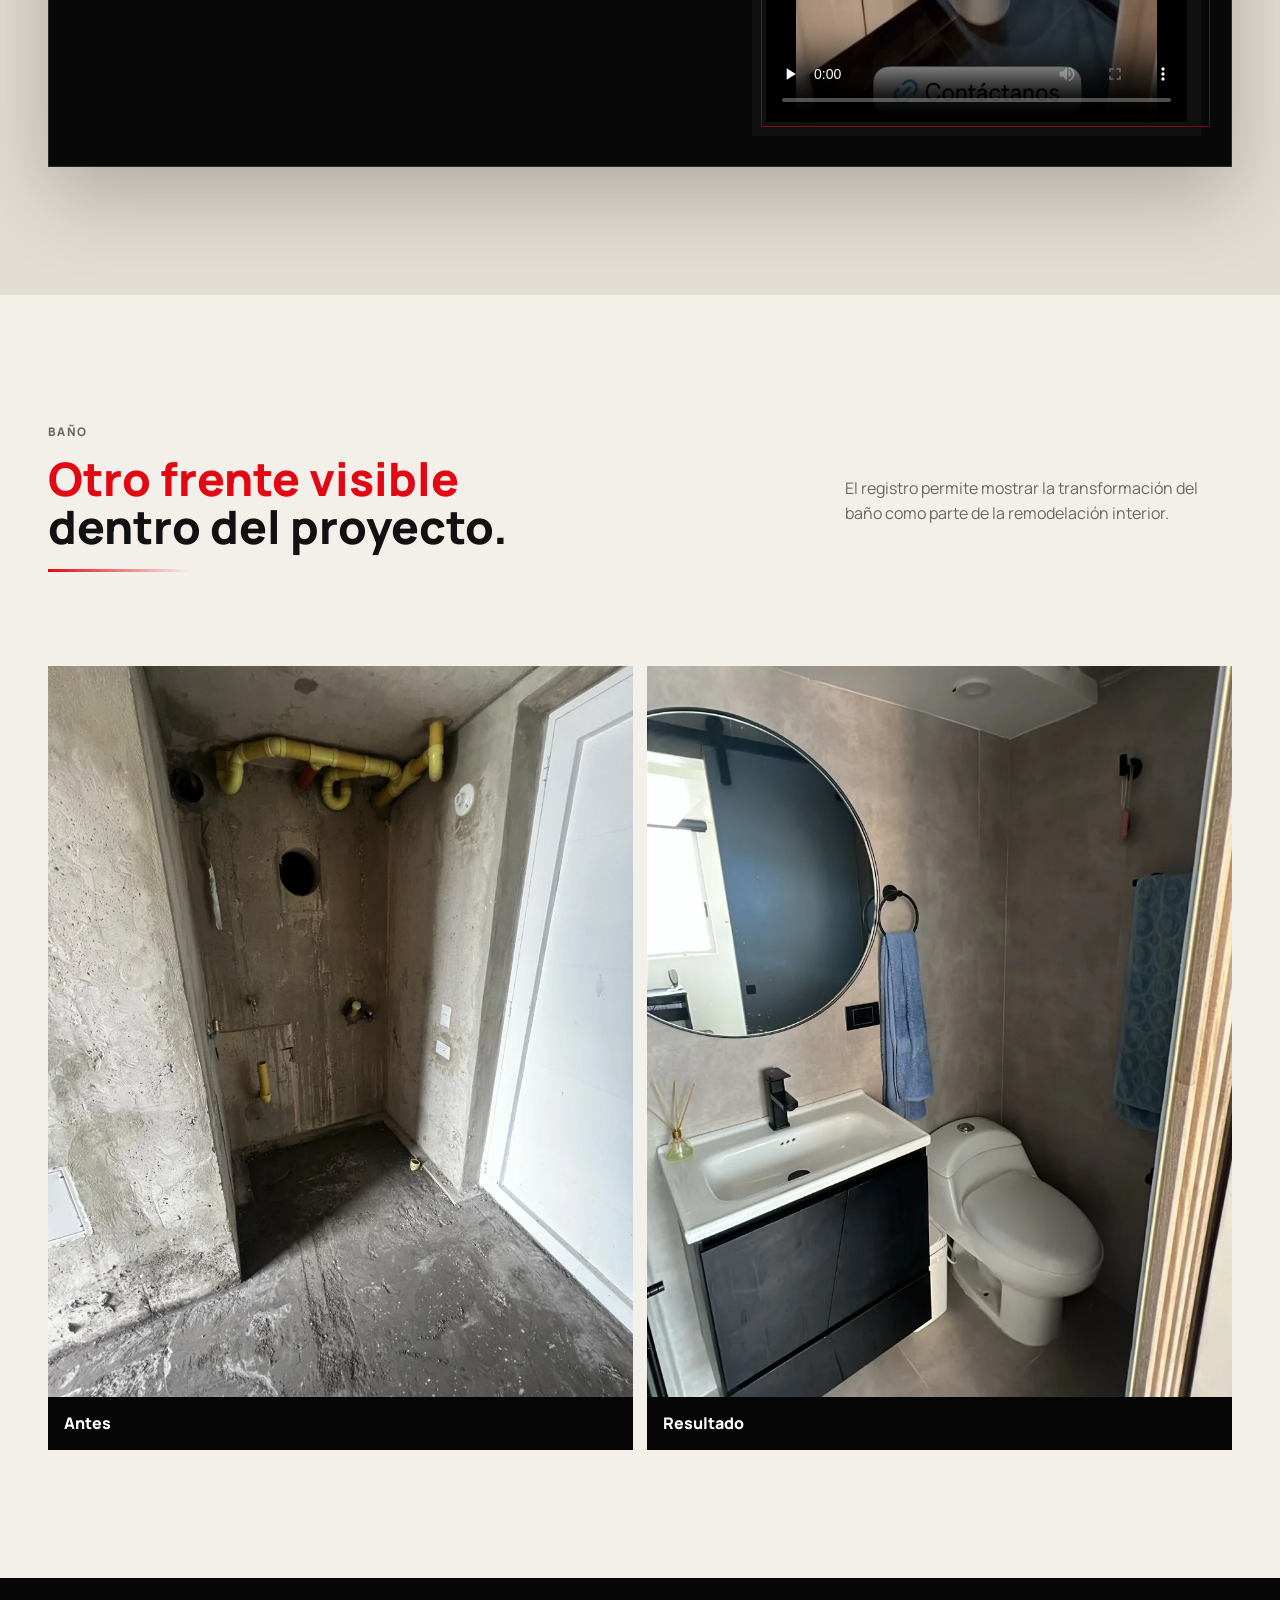
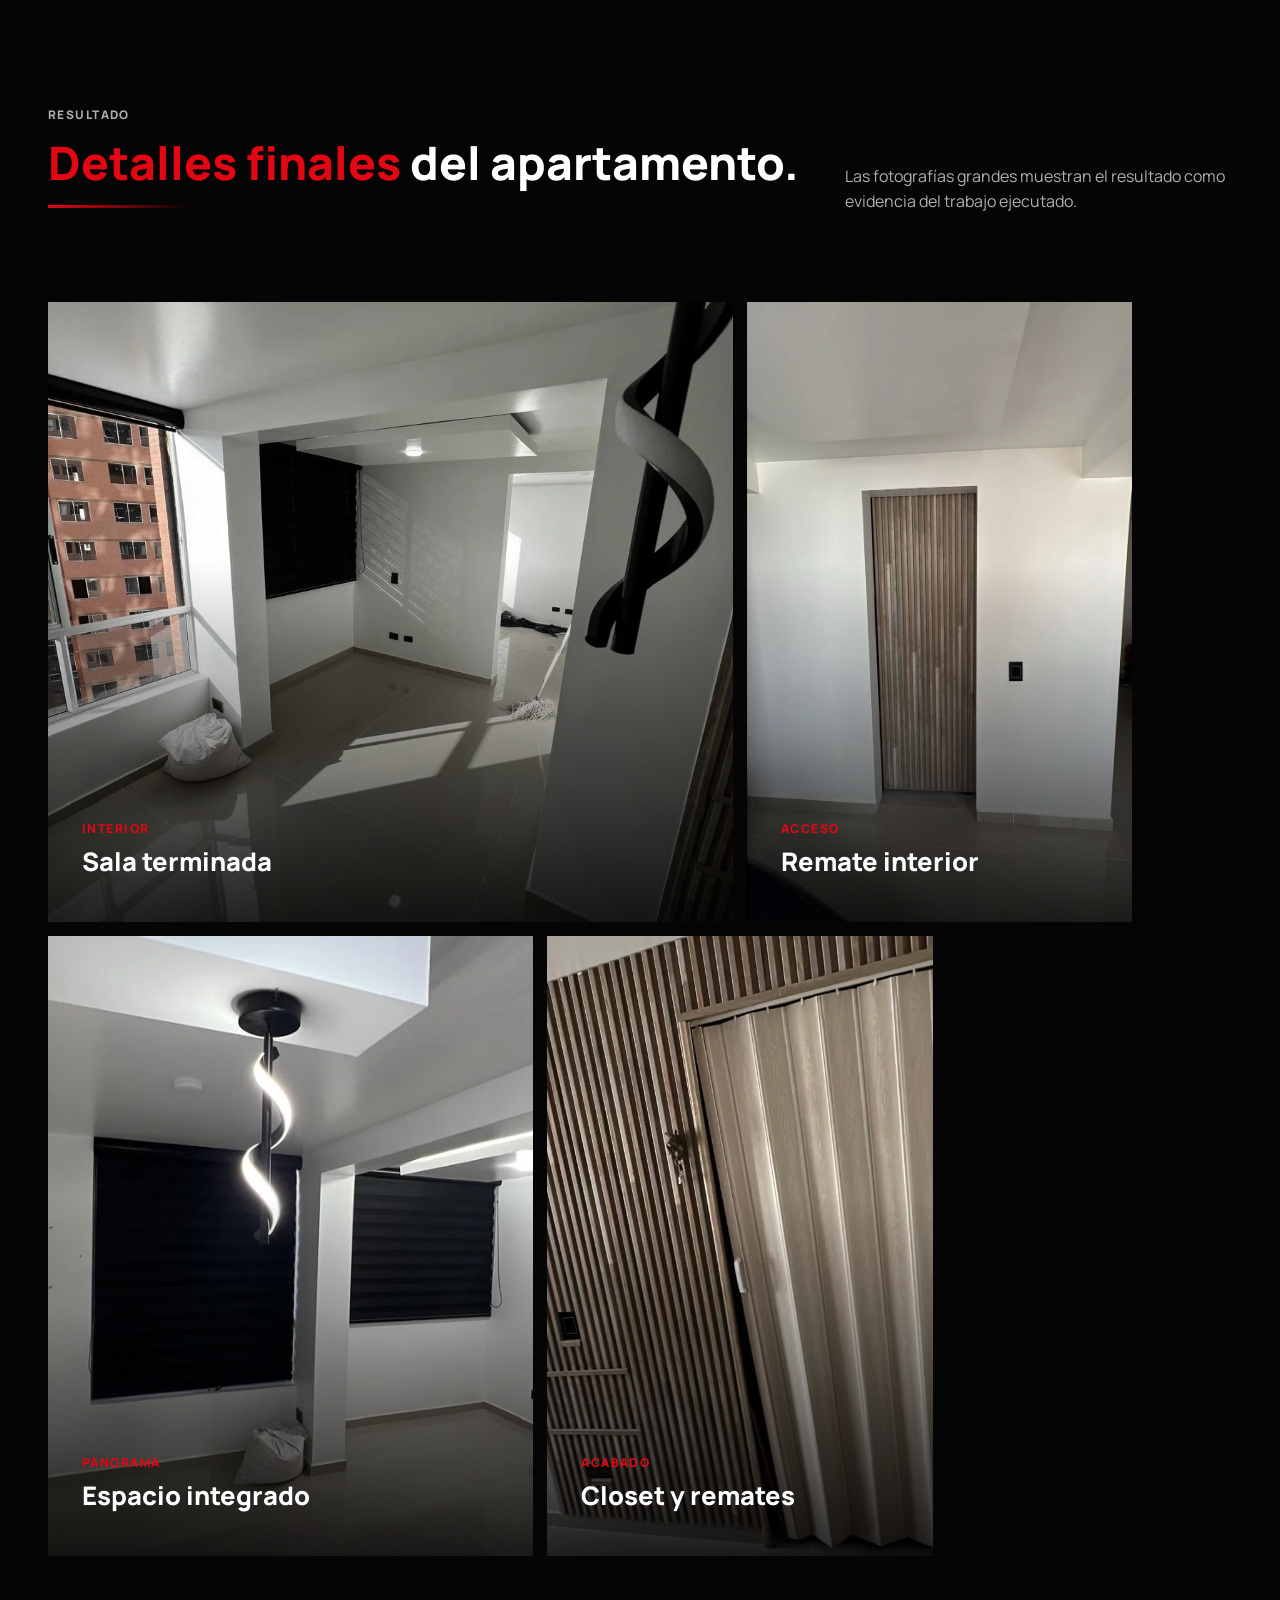
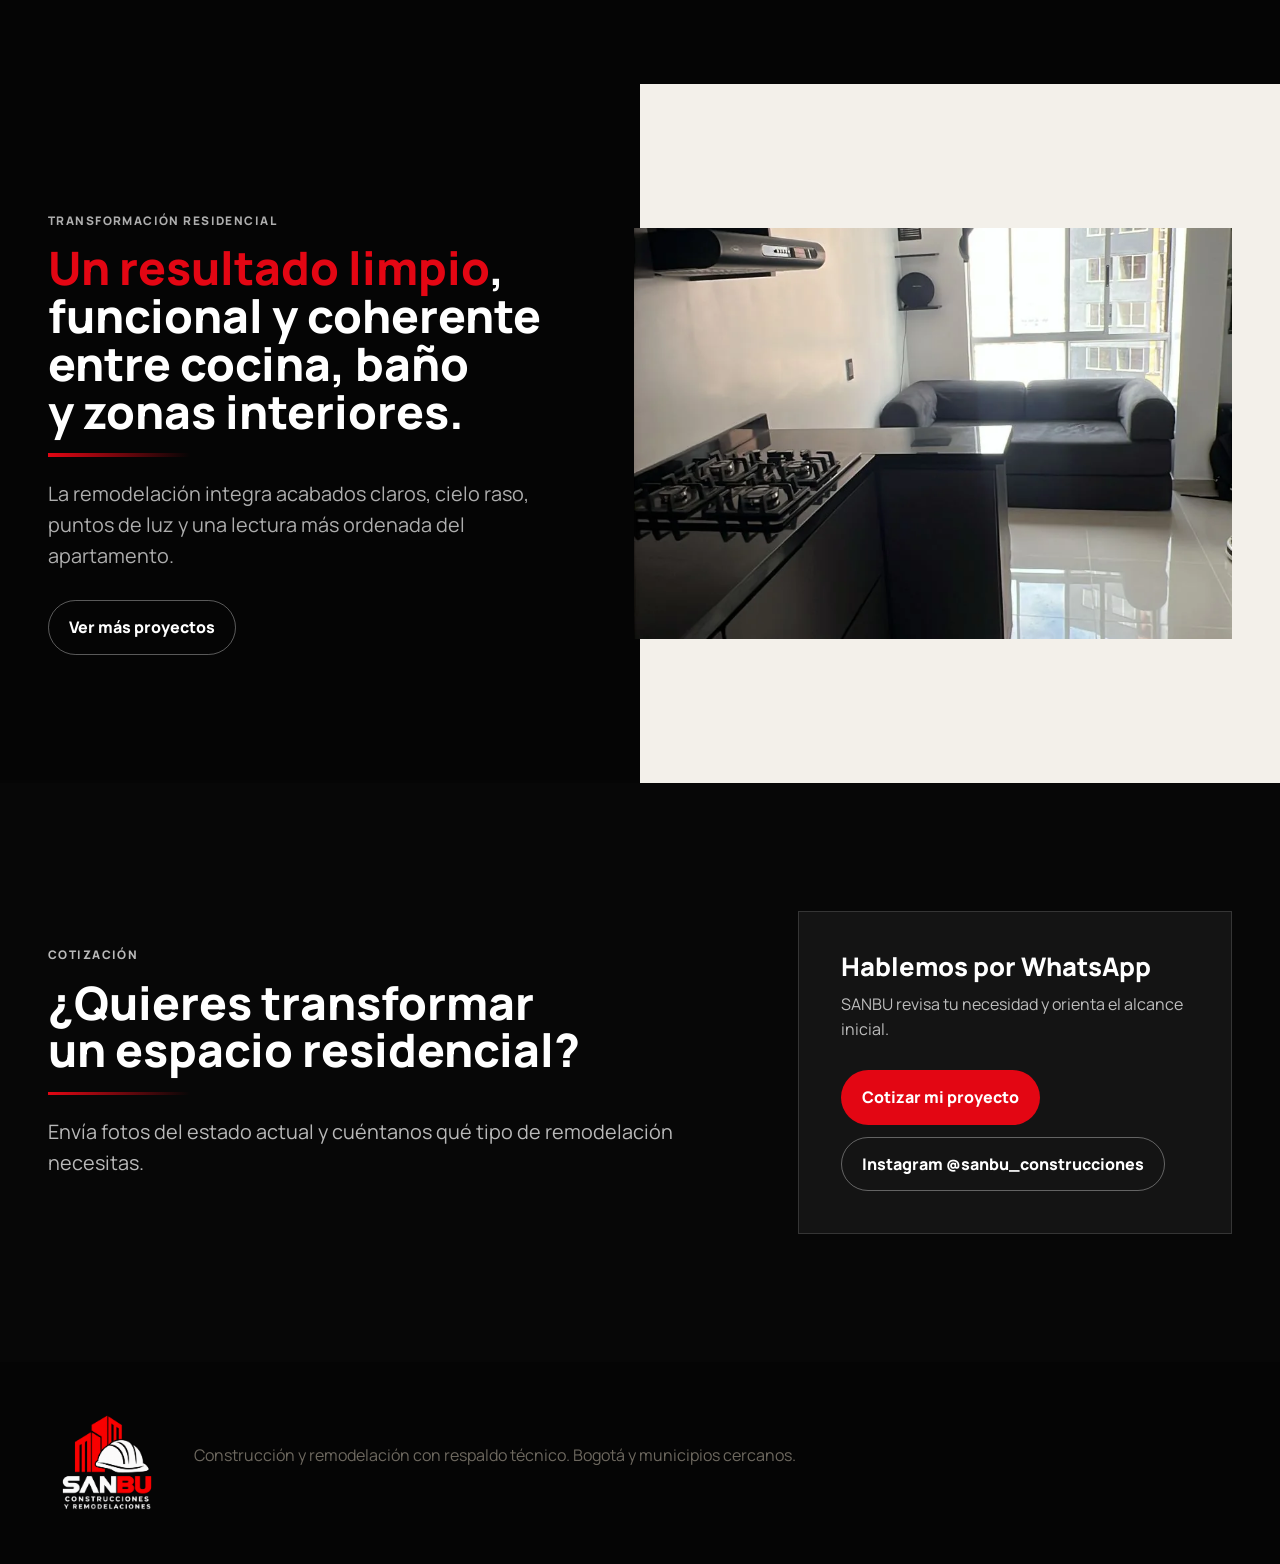
<file: remodelacion-residencial.html>
<!doctype html>
<html lang="es">
  <head>
    <meta charset="utf-8" />
    <meta name="viewport" content="width=device-width, initial-scale=1" />
    <title>Remodelación integral de apartamento | SANBU</title>
    <meta name="description" content="Caso residencial SANBU: remodelación interior documentada con antes, proceso y resultado usando fotografías reales." />
    <link rel="icon" type="image/png" href="assets/brand/sanbu-symbol-red-black.png" />
    <link rel="preconnect" href="https://fonts.googleapis.com" />
    <link rel="preconnect" href="https://fonts.gstatic.com" crossorigin />
    <link href="https://fonts.googleapis.com/css2?family=Manrope:wght@400;500;600;700;800;900&display=swap" rel="stylesheet" />
    <link rel="stylesheet" href="styles.css" />
  </head>
  <body>
    <a class="skip-link" href="#contenido">Saltar al contenido principal</a>
    <header class="site-header">
      <a class="brand" href="index.html" aria-label="Ir al inicio de SANBU"><img src="assets/brand/sanbu-logo-on-dark.png" alt="SANBU Construcciones y Remodelaciones" decoding="async" /></a>
      <button class="menu-toggle" type="button" aria-label="Abrir navegación" aria-controls="navegacion-principal" aria-expanded="false"><span></span><span></span><span></span></button>
      <nav class="main-nav" id="navegacion-principal" aria-label="Navegación principal">
        <a href="index.html">Inicio</a><a href="servicios.html">Servicios</a><a href="proyectos.html">Proyectos</a><a href="sanbu.html">SANBU</a><a class="nav-cta js-whatsapp-link" href="#contacto">Cotizar</a>
      </nav>
    </header>

    <main id="contenido" tabindex="-1">
      <section class="case-hero">
        <img src="assets/media/residencial/residencial-hero.webp" alt="Apartamento remodelado por SANBU con sala y cocina terminadas" decoding="async" />
        <div class="case-hero-copy">
          <p class="eyebrow">Proyecto residencial</p>
          <h1><span class="title-accent">Remodelación integral</span> de apartamento</h1>
          <p class="lead">Remodelación interior documentada con fotografías reales de antes, proceso y resultado.</p>
          <div class="action-row"><a class="button primary js-whatsapp-link" href="#contacto">Cotizar mi proyecto</a><a class="button secondary on-dark" href="proyectos.html">Volver a proyectos</a></div>
        </div>
      </section>

      <section class="section case-study">
        <div class="shell case-grid">
          <div class="case-panel" data-reveal>
            <p class="eyebrow">Lectura del caso</p>
            <h2><span class="title-accent">Una remodelación residencial</span> explicada por secuencia visual.</h2>
            <div class="technical-notes">
              <div><strong>Necesidad</strong><span>Renovar espacios interiores visibles en el registro fotográfico.</span></div>
              <div><strong>Intervención</strong><span>Trabajo en cocina, baño, cielo raso, acabados y zonas interiores.</span></div>
              <div><strong>Resultado</strong><span>Espacios terminados con acabados claros, cocina y áreas sociales integradas.</span></div>
            </div>
          </div>
          <div class="case-sequence" data-reveal>
            <figure><img src="assets/media/residencial/residencial-cocina-antes.webp" alt="Cocina residencial antes de la intervención" loading="lazy" decoding="async" /><figcaption>Antes</figcaption></figure>
            <figure><img src="assets/media/residencial/residencial-cielo-proceso.webp" alt="Proceso de obra interior en apartamento residencial" loading="lazy" decoding="async" /><figcaption>Proceso</figcaption></figure>
            <figure><img src="assets/media/residencial/residencial-cocina.webp" alt="Cocina residencial terminada" loading="lazy" decoding="async" /><figcaption>Resultado</figcaption></figure>
          </div>
        </div>
      </section>

      <section class="section residential-video-section">
        <div class="shell av-feature" data-video-card="transformacion-residencial-sanbu" data-video-label="Transformación residencial" data-reveal></div>
      </section>

      <section class="section evidence-section">
        <div class="shell">
          <div class="section-head" data-reveal>
            <div><p class="eyebrow">Baño</p><h2><span class="title-accent">Otro frente visible</span> dentro del proyecto.</h2></div>
            <p>El registro permite mostrar la transformación del baño como parte de la remodelación interior.</p>
          </div>
          <div class="evidence-pair" data-reveal>
            <figure><img src="assets/media/residencial/residencial-bano-antes.webp" alt="Baño residencial antes de la remodelación" loading="lazy" decoding="async" /><figcaption>Antes</figcaption></figure>
            <figure><img src="assets/media/residencial/residencial-bano-despues.webp" alt="Baño residencial terminado" loading="lazy" decoding="async" /><figcaption>Resultado</figcaption></figure>
          </div>
        </div>
      </section>

      <section class="section portfolio-section">
        <div class="shell">
          <div class="section-head" data-reveal>
            <div><p class="eyebrow">Resultado</p><h2><span class="title-accent">Detalles finales</span> del apartamento.</h2></div>
            <p>Las fotografías grandes muestran el resultado como evidencia del trabajo ejecutado.</p>
          </div>
          <div class="project-grid">
            <article class="project-tile large" data-reveal>
              <img src="assets/media/residencial/residencial-sala.webp" alt="Sala residencial terminada con acabados claros" loading="lazy" decoding="async" />
              <div class="tile-copy"><span>Interior</span><h3>Sala terminada</h3></div>
            </article>
            <article class="project-tile" data-reveal>
              <img src="assets/media/residencial/residencial-acceso.webp" alt="Acceso residencial terminado con puerta y acabados" loading="lazy" decoding="async" />
              <div class="tile-copy"><span>Acceso</span><h3>Remate interior</h3></div>
            </article>
            <article class="project-tile tall" data-reveal>
              <img src="assets/media/residencial/residencial-hero.webp" alt="Vista panorámica de apartamento residencial terminado" loading="lazy" decoding="async" />
              <div class="tile-copy"><span>Panorama</span><h3>Espacio integrado</h3></div>
            </article>
            <article class="project-tile" data-reveal>
              <img src="assets/media/residencial/residencial-closet.webp" alt="Closet y remate interior de apartamento residencial" loading="lazy" decoding="async" />
              <div class="tile-copy"><span>Acabado</span><h3>Closet y remates</h3></div>
            </article>
          </div>
        </div>
      </section>

      <section class="section split-dark">
        <div class="shell editorial-split">
          <div class="dark-copy" data-reveal>
            <p class="eyebrow">Transformación residencial</p>
            <h2><span class="title-accent">Un resultado limpio</span>, funcional y coherente entre cocina, baño y zonas interiores.</h2>
            <p class="lead">La remodelación integra acabados claros, cielo raso, puntos de luz y una lectura más ordenada del apartamento.</p>
            <div class="action-row"><a class="button secondary on-dark" href="proyectos.html">Ver más proyectos</a></div>
          </div>
          <div class="image-card" data-reveal>
            <img src="assets/media/residencial/residencial-cocina.webp" alt="Cocina residencial finalizada con acabados claros" loading="lazy" decoding="async" />
          </div>
        </div>
      </section>

      <section class="section contact-section" id="contacto">
        <div class="shell contact-layout">
          <div data-reveal><p class="eyebrow">Cotización</p><h2>¿Quieres transformar un espacio residencial?</h2><p class="lead">Envía fotos del estado actual y cuéntanos qué tipo de remodelación necesitas.</p></div>
          <div class="contact-panel" data-reveal>
            <h3>Hablemos por WhatsApp</h3>
            <p>SANBU revisa tu necesidad y orienta el alcance inicial.</p>
            <div class="action-row"><a class="button primary js-whatsapp-link" href="#contacto">Cotizar mi proyecto</a><a class="button secondary on-dark instagram-link" href="https://www.instagram.com/sanbu_construcciones" target="_blank" rel="noreferrer">Instagram @sanbu_construcciones</a></div>
          </div>
        </div>
      </section>
    </main>

    <a class="whatsapp-float js-whatsapp-link" href="#contacto" aria-label="Cotizar por WhatsApp"><svg viewBox="0 0 32 32" aria-hidden="true"><path d="M16.04 3.2c-7.04 0-12.76 5.64-12.76 12.6 0 2.22.6 4.4 1.72 6.32L3.2 28.8l6.88-1.76a12.9 12.9 0 0 0 5.96 1.48c7.04 0 12.76-5.64 12.76-12.6S23.08 3.2 16.04 3.2Zm0 22.98c-1.86 0-3.68-.5-5.28-1.44l-.38-.22-4.08 1.04 1.08-3.9-.26-.4a10.2 10.2 0 0 1-1.58-5.46c0-5.68 4.72-10.3 10.5-10.3s10.5 4.62 10.5 10.3-4.72 10.38-10.5 10.38Zm5.76-7.72c-.32-.16-1.86-.9-2.14-1-.28-.1-.48-.16-.68.16-.2.3-.78 1-.96 1.2-.18.2-.36.22-.68.08-.32-.16-1.34-.48-2.54-1.54-.94-.82-1.58-1.84-1.76-2.16-.18-.3-.02-.48.14-.64.14-.14.32-.36.48-.54.16-.18.2-.3.32-.5.1-.2.04-.38-.02-.54-.08-.16-.68-1.62-.94-2.22-.24-.58-.5-.5-.68-.5h-.58c-.2 0-.54.08-.82.38-.28.3-1.08 1.04-1.08 2.54s1.1 2.94 1.26 3.14c.16.2 2.18 3.3 5.28 4.62.74.32 1.32.5 1.76.64.74.24 1.42.2 1.96.12.6-.08 1.86-.74 2.12-1.46.26-.72.26-1.34.18-1.46-.08-.14-.28-.22-.6-.38Z"/></svg></a>
    <footer class="site-footer"><div class="footer-inner"><img src="assets/brand/sanbu-logo-on-dark.png" alt="SANBU Construcciones y Remodelaciones" loading="lazy" decoding="async" /><p>Construcción y remodelación con respaldo técnico. Bogotá y municipios cercanos.</p></div></footer>
    <script src="media-data.js?v=v3-final"></script>
    <script src="site.js?v=v3-final"></script>
  </body>
</html>
</file>
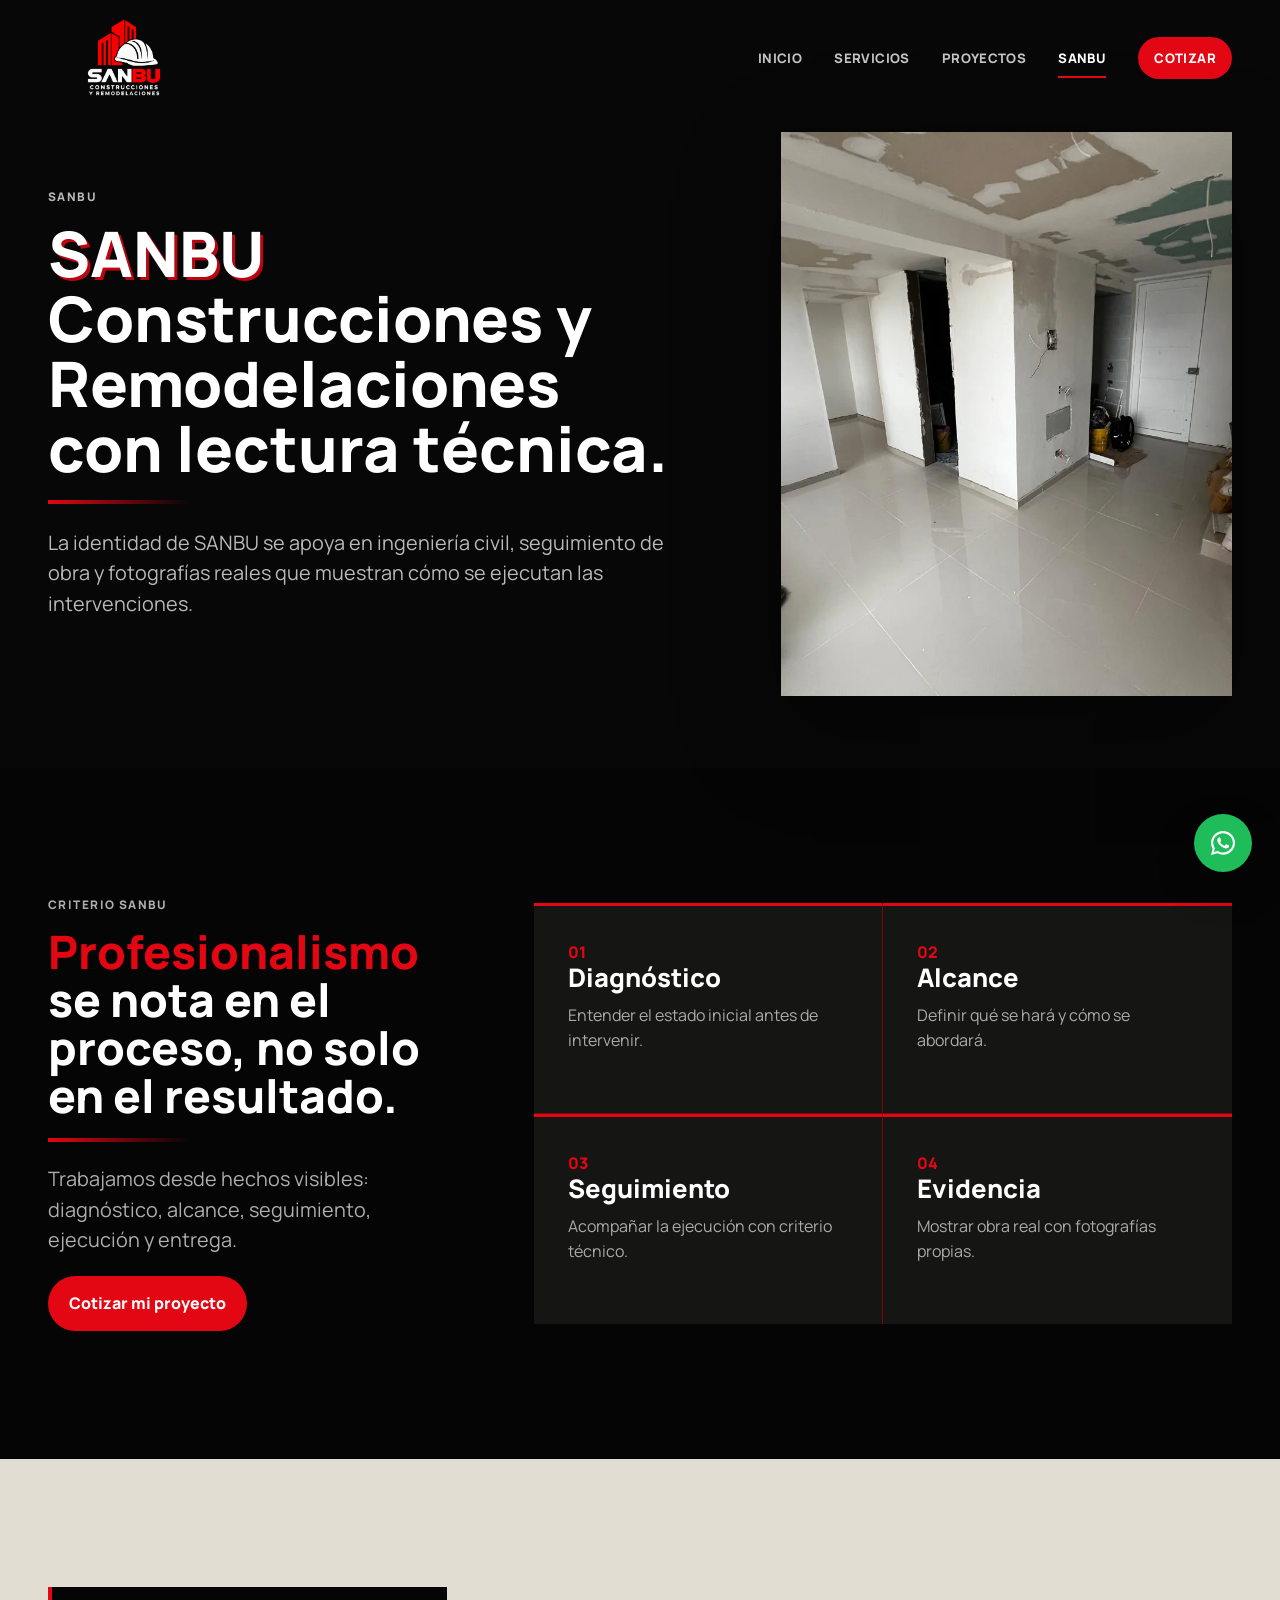
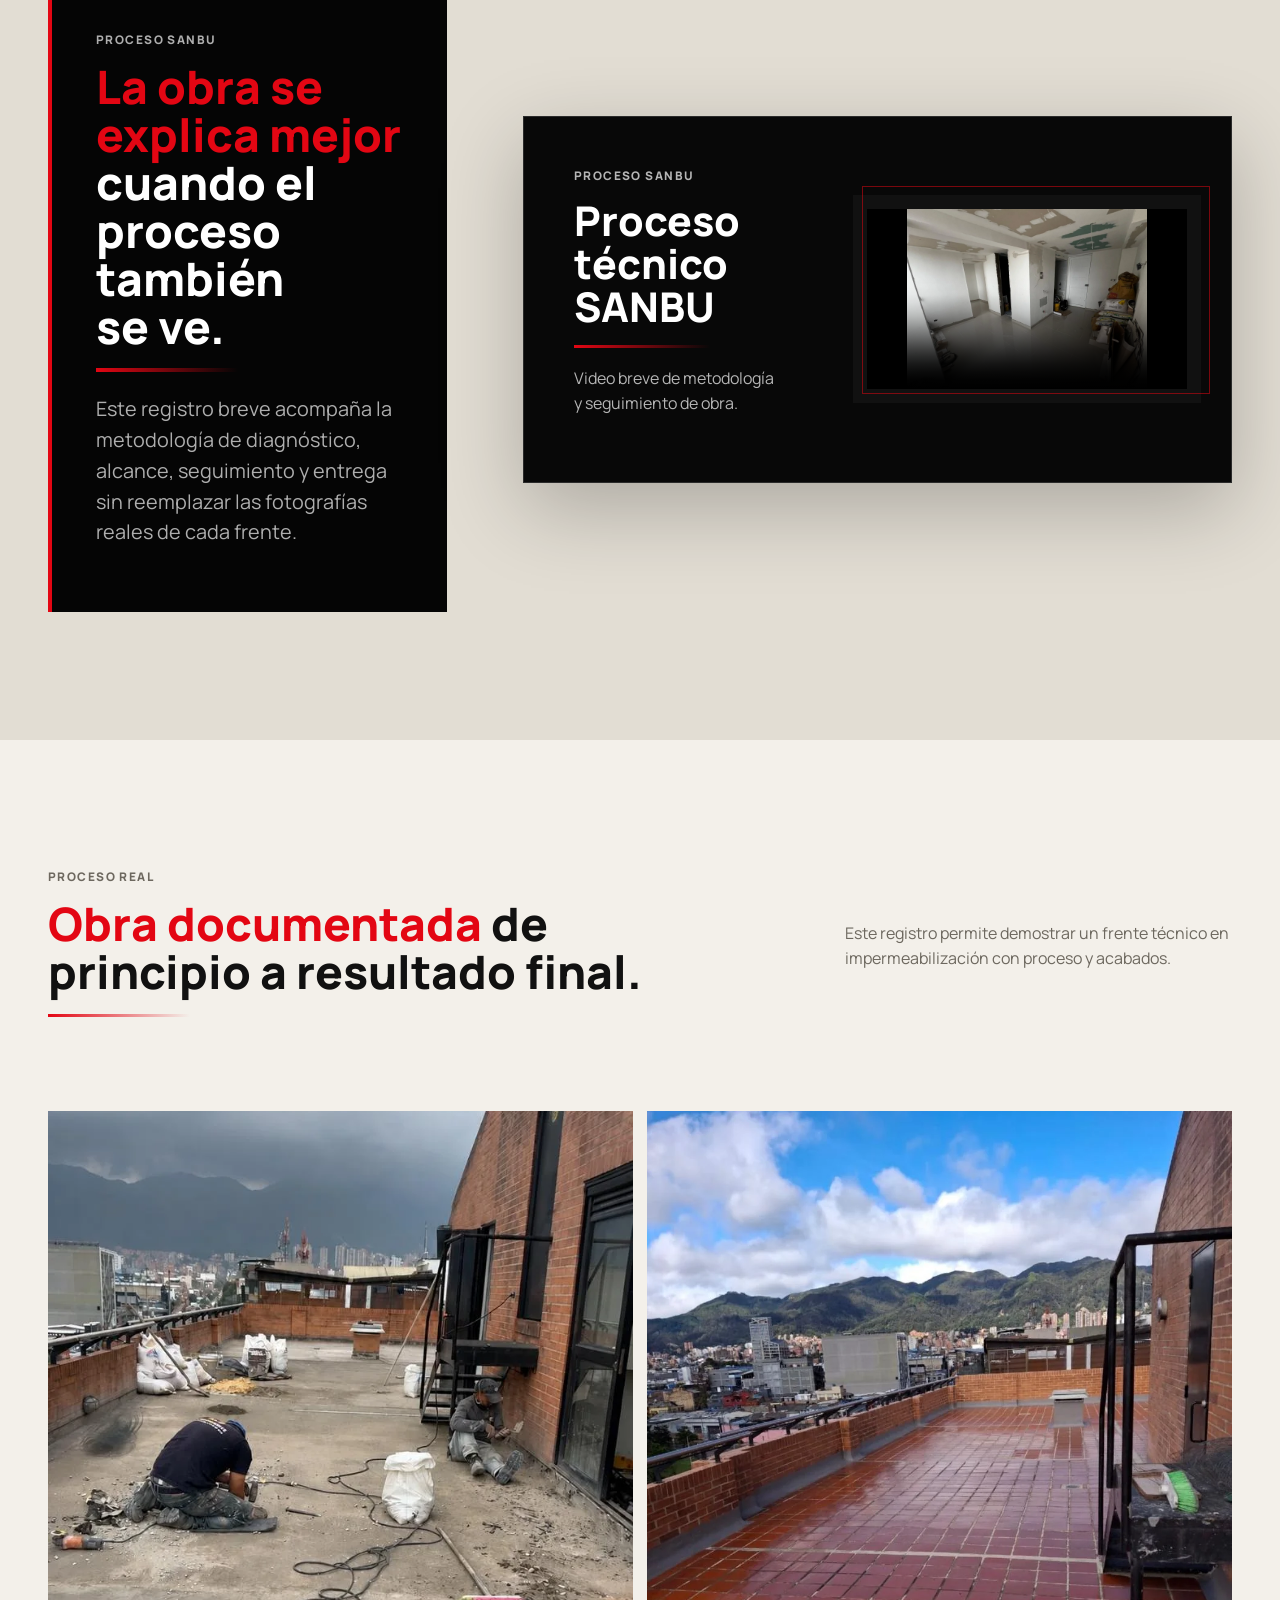
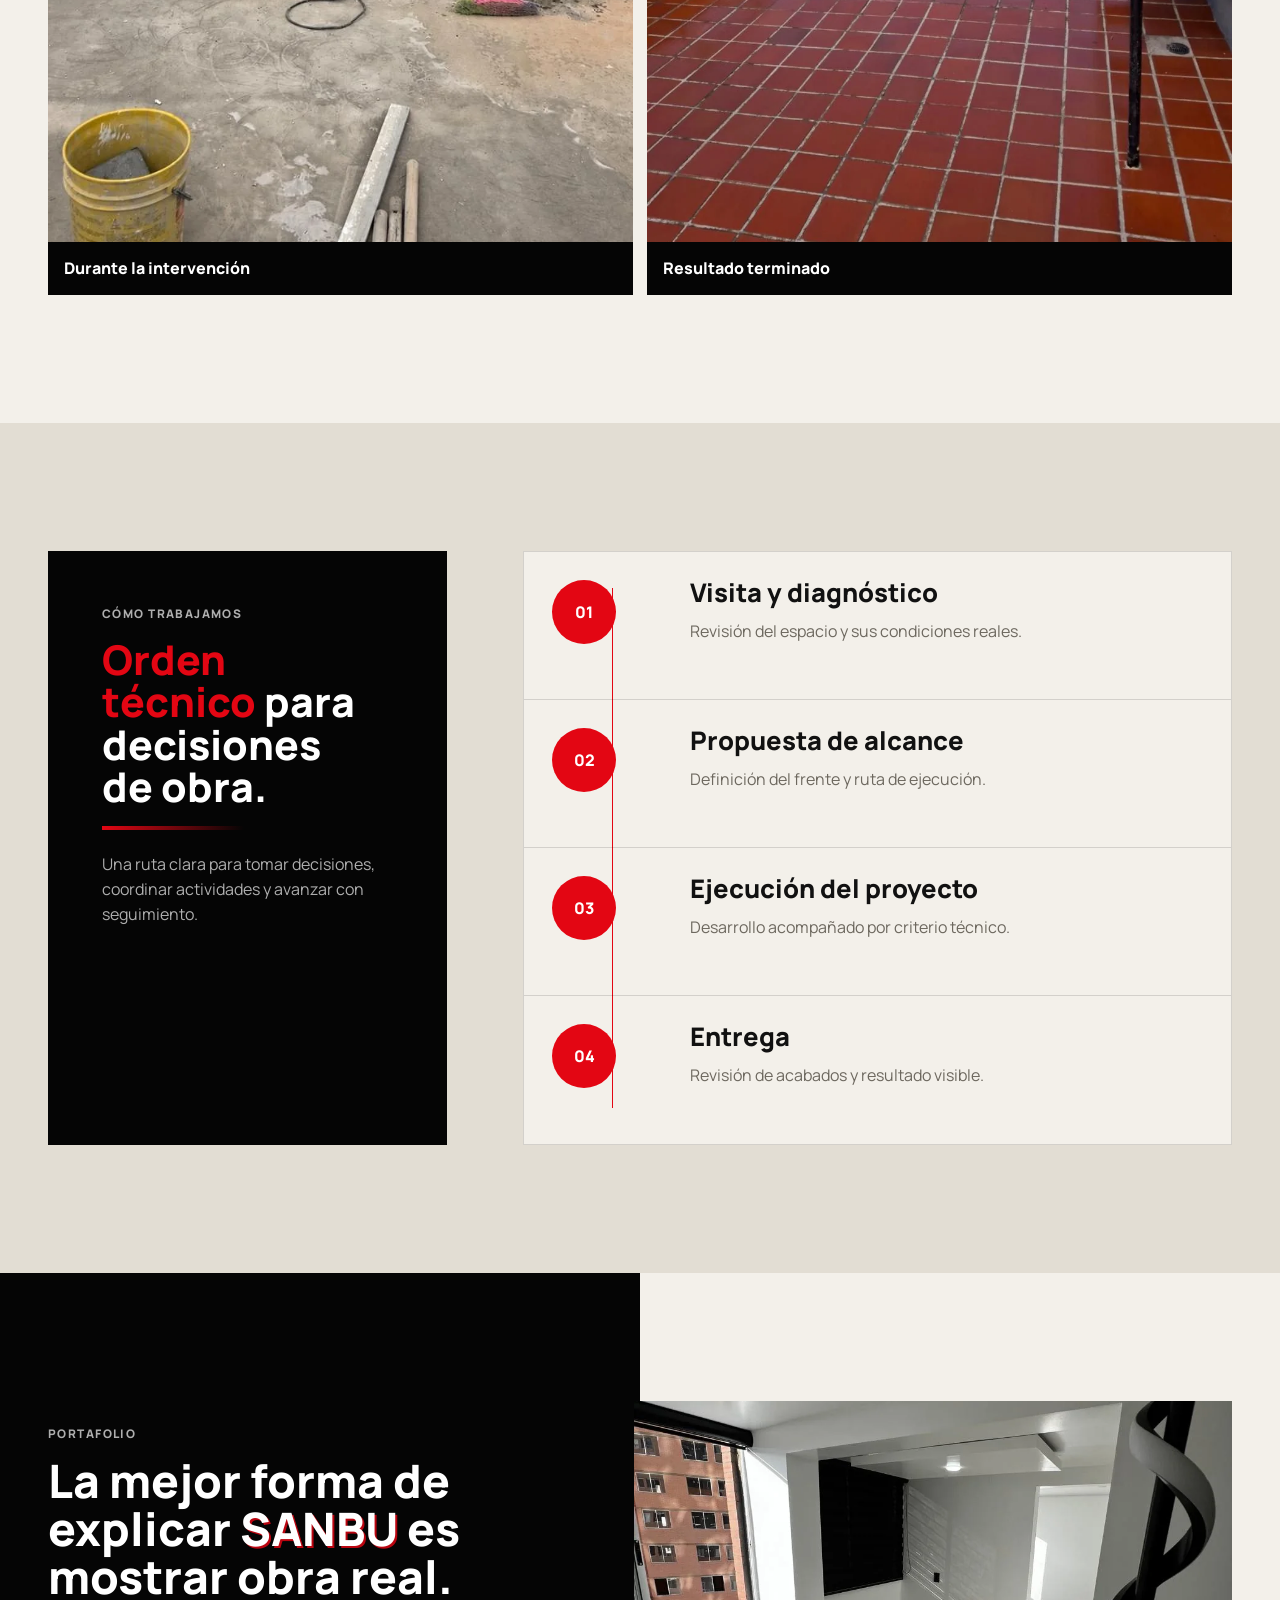
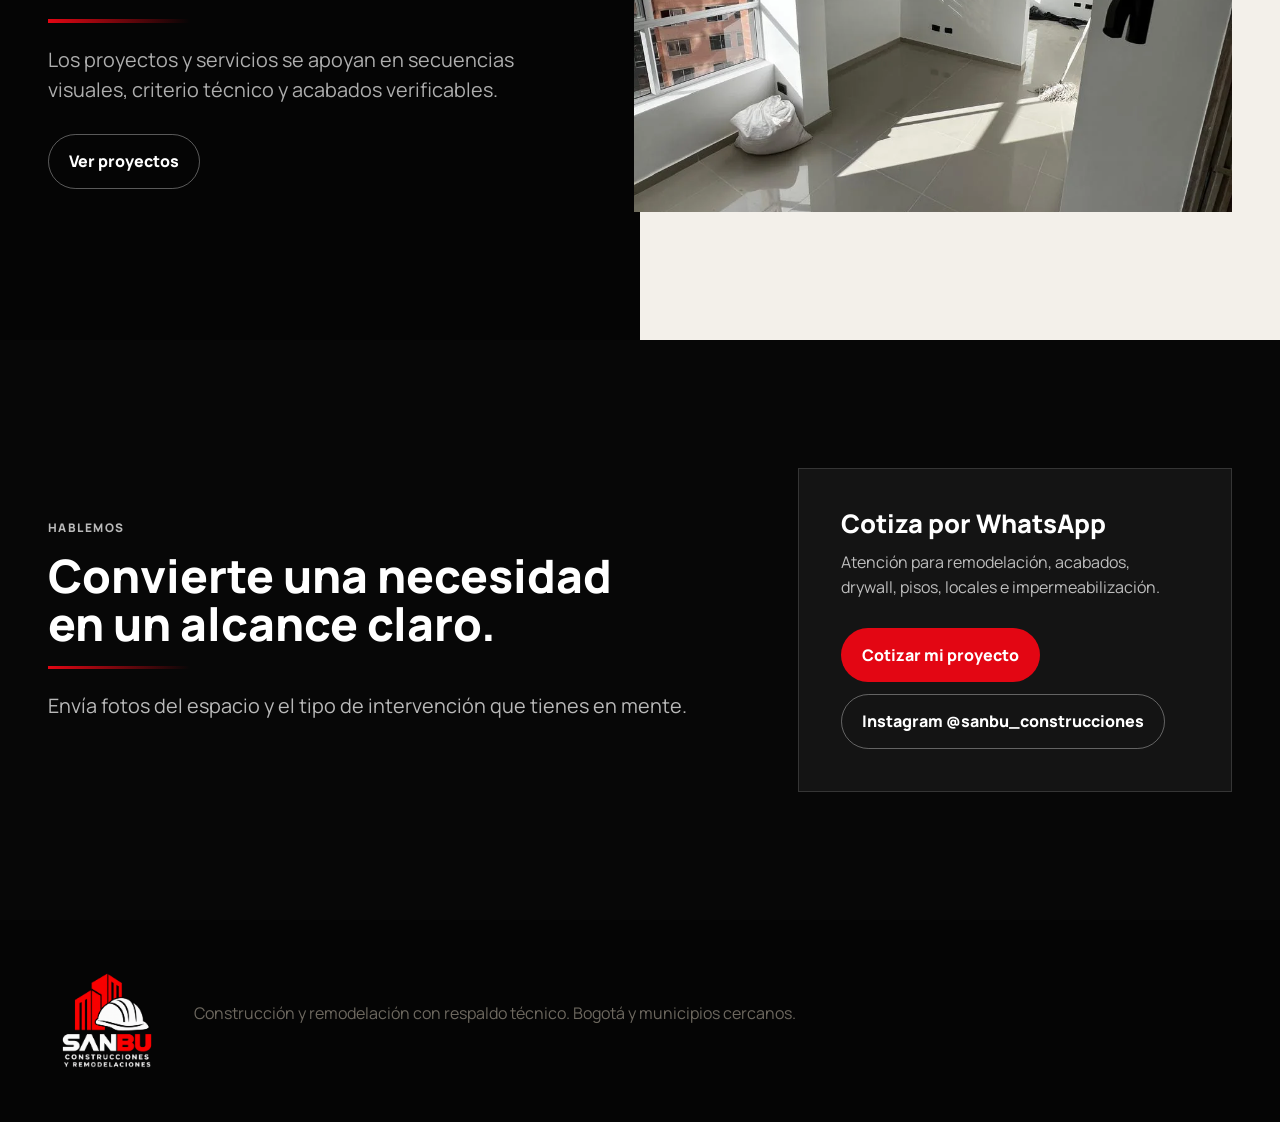
<file: sanbu.html>
<!doctype html>
<html lang="es">
  <head>
    <meta charset="utf-8" />
    <meta name="viewport" content="width=device-width, initial-scale=1" />
    <title>SANBU | Respaldo técnico para construcción y remodelación</title>
    <meta name="description" content="SANBU Construcciones y Remodelaciones trabaja con enfoque técnico de ingeniería civil, planeación y seguimiento de obra." />
    <link rel="icon" type="image/png" href="assets/brand/sanbu-symbol-red-black.png" />
    <link rel="preconnect" href="https://fonts.googleapis.com" />
    <link rel="preconnect" href="https://fonts.gstatic.com" crossorigin />
    <link href="https://fonts.googleapis.com/css2?family=Manrope:wght@400;500;600;700;800;900&display=swap" rel="stylesheet" />
    <link rel="stylesheet" href="styles.css" />
  </head>
  <body>
    <a class="skip-link" href="#contenido">Saltar al contenido principal</a>
    <header class="site-header">
      <a class="brand" href="index.html" aria-label="Ir al inicio de SANBU"><img src="assets/brand/sanbu-logo-on-dark.png" alt="SANBU Construcciones y Remodelaciones" decoding="async" /></a>
      <button class="menu-toggle" type="button" aria-label="Abrir navegación" aria-controls="navegacion-principal" aria-expanded="false"><span></span><span></span><span></span></button>
      <nav class="main-nav" id="navegacion-principal" aria-label="Navegación principal">
        <a href="index.html">Inicio</a><a href="servicios.html">Servicios</a><a href="proyectos.html">Proyectos</a><a aria-current="page" href="sanbu.html">SANBU</a><a class="nav-cta js-whatsapp-link" href="#contacto">Cotizar</a>
      </nav>
    </header>

    <main id="contenido" tabindex="-1">
      <section class="page-hero">
        <div class="shell page-hero-grid">
          <div>
            <p class="eyebrow">SANBU</p>
            <h1><span class="brand-word">SANBU</span> Construcciones y Remodelaciones con lectura técnica.</h1>
            <p class="lead">La identidad de SANBU se apoya en ingeniería civil, seguimiento de obra y fotografías reales que muestran cómo se ejecutan las intervenciones.</p>
          </div>
          <img src="assets/media/residencial/residencial-cielo-proceso.webp" alt="Proceso de remodelación interior con cielo raso en obra" decoding="async" />
        </div>
      </section>

      <section class="section principle-section">
        <div class="shell principle-grid">
          <div class="principle-copy" data-reveal>
            <p class="eyebrow">Criterio SANBU</p>
            <h2><span class="title-accent">Profesionalismo</span> se nota en el proceso, no solo en el resultado.</h2>
            <p class="lead">Trabajamos desde hechos visibles: diagnóstico, alcance, seguimiento, ejecución y entrega.</p>
            <a class="button primary js-whatsapp-link" href="#contacto">Cotizar mi proyecto</a>
          </div>
          <div class="principle-map" data-reveal>
            <article><span>01</span><h3>Diagnóstico</h3><p>Entender el estado inicial antes de intervenir.</p></article>
            <article><span>02</span><h3>Alcance</h3><p>Definir qué se hará y cómo se abordará.</p></article>
            <article><span>03</span><h3>Seguimiento</h3><p>Acompañar la ejecución con criterio técnico.</p></article>
            <article><span>04</span><h3>Evidencia</h3><p>Mostrar obra real con fotografías propias.</p></article>
          </div>
        </div>
      </section>

      <section class="section video-feature-section">
        <div class="shell video-feature">
          <div class="video-copy" data-reveal>
            <p class="eyebrow">Proceso SANBU</p>
            <h2><span class="title-accent">La obra se explica mejor</span> cuando el proceso también se ve.</h2>
            <p class="lead">Este registro breve acompaña la metodología de diagnóstico, alcance, seguimiento y entrega sin reemplazar las fotografías reales de cada frente.</p>
          </div>
          <div class="av-card av-card--process" data-video-card="proceso-tecnico-sanbu" data-video-label="Proceso SANBU" data-reveal></div>
        </div>
      </section>

      <section class="section evidence-section">
        <div class="shell">
          <div class="section-head" data-reveal>
            <div><p class="eyebrow">Proceso real</p><h2><span class="title-accent">Obra documentada</span> de principio a resultado final.</h2></div>
            <p>Este registro permite demostrar un frente técnico en impermeabilización con proceso y acabados.</p>
          </div>
          <div class="evidence-pair" data-reveal>
            <figure><img src="assets/media/impermeabilizacion/impermeabilizacion-proceso.webp" alt="Proceso de impermeabilización en terraza" loading="lazy" decoding="async" /><figcaption>Durante la intervención</figcaption></figure>
            <figure><img src="assets/media/impermeabilizacion/impermeabilizacion-final.webp" alt="Resultado final de impermeabilización en terraza" loading="lazy" decoding="async" /><figcaption>Resultado terminado</figcaption></figure>
          </div>
        </div>
      </section>

      <section class="section process-section">
        <div class="shell process-board">
          <div class="process-intro" data-reveal>
            <p class="eyebrow">Cómo trabajamos</p>
            <h2><span class="title-accent">Orden técnico</span> para decisiones de obra.</h2>
            <p>Una ruta clara para tomar decisiones, coordinar actividades y avanzar con seguimiento.</p>
          </div>
          <div class="process-rail" data-reveal>
            <article class="process-step"><span>01</span><div><h3>Visita y diagnóstico</h3><p>Revisión del espacio y sus condiciones reales.</p></div></article>
            <article class="process-step"><span>02</span><div><h3>Propuesta de alcance</h3><p>Definición del frente y ruta de ejecución.</p></div></article>
            <article class="process-step"><span>03</span><div><h3>Ejecución del proyecto</h3><p>Desarrollo acompañado por criterio técnico.</p></div></article>
            <article class="process-step"><span>04</span><div><h3>Entrega</h3><p>Revisión de acabados y resultado visible.</p></div></article>
          </div>
        </div>
      </section>

      <section class="section split-dark">
        <div class="shell editorial-split">
          <div class="dark-copy" data-reveal>
            <p class="eyebrow">Portafolio</p>
            <h2>La mejor forma de explicar <span class="brand-word">SANBU</span> es mostrar obra real.</h2>
            <p class="lead">Los proyectos y servicios se apoyan en secuencias visuales, criterio técnico y acabados verificables.</p>
            <div class="action-row"><a class="button secondary on-dark" href="proyectos.html">Ver proyectos</a></div>
          </div>
          <div class="image-card" data-reveal>
            <img src="assets/media/residencial/residencial-sala.webp" alt="Sala residencial remodelada con acabados claros" loading="lazy" decoding="async" />
          </div>
        </div>
      </section>

      <section class="section contact-section" id="contacto">
        <div class="shell contact-layout">
          <div data-reveal><p class="eyebrow">Hablemos</p><h2>Convierte una necesidad en un alcance claro.</h2><p class="lead">Envía fotos del espacio y el tipo de intervención que tienes en mente.</p></div>
          <div class="contact-panel" data-reveal>
            <h3>Cotiza por WhatsApp</h3>
            <p>Atención para remodelación, acabados, drywall, pisos, locales e impermeabilización.</p>
            <div class="action-row"><a class="button primary js-whatsapp-link" href="#contacto">Cotizar mi proyecto</a><a class="button secondary on-dark instagram-link" href="https://www.instagram.com/sanbu_construcciones" target="_blank" rel="noreferrer">Instagram @sanbu_construcciones</a></div>
          </div>
        </div>
      </section>
    </main>

    <a class="whatsapp-float js-whatsapp-link" href="#contacto" aria-label="Cotizar por WhatsApp"><svg viewBox="0 0 32 32" aria-hidden="true"><path d="M16.04 3.2c-7.04 0-12.76 5.64-12.76 12.6 0 2.22.6 4.4 1.72 6.32L3.2 28.8l6.88-1.76a12.9 12.9 0 0 0 5.96 1.48c7.04 0 12.76-5.64 12.76-12.6S23.08 3.2 16.04 3.2Zm0 22.98c-1.86 0-3.68-.5-5.28-1.44l-.38-.22-4.08 1.04 1.08-3.9-.26-.4a10.2 10.2 0 0 1-1.58-5.46c0-5.68 4.72-10.3 10.5-10.3s10.5 4.62 10.5 10.3-4.72 10.38-10.5 10.38Zm5.76-7.72c-.32-.16-1.86-.9-2.14-1-.28-.1-.48-.16-.68.16-.2.3-.78 1-.96 1.2-.18.2-.36.22-.68.08-.32-.16-1.34-.48-2.54-1.54-.94-.82-1.58-1.84-1.76-2.16-.18-.3-.02-.48.14-.64.14-.14.32-.36.48-.54.16-.18.2-.3.32-.5.1-.2.04-.38-.02-.54-.08-.16-.68-1.62-.94-2.22-.24-.58-.5-.5-.68-.5h-.58c-.2 0-.54.08-.82.38-.28.3-1.08 1.04-1.08 2.54s1.1 2.94 1.26 3.14c.16.2 2.18 3.3 5.28 4.62.74.32 1.32.5 1.76.64.74.24 1.42.2 1.96.12.6-.08 1.86-.74 2.12-1.46.26-.72.26-1.34.18-1.46-.08-.14-.28-.22-.6-.38Z"/></svg></a>
    <footer class="site-footer"><div class="footer-inner"><img src="assets/brand/sanbu-logo-on-dark.png" alt="SANBU Construcciones y Remodelaciones" loading="lazy" decoding="async" /><p>Construcción y remodelación con respaldo técnico. Bogotá y municipios cercanos.</p></div></footer>
    <script src="media-data.js?v=v3-final"></script>
    <script src="site.js?v=v3-final"></script>
  </body>
</html>
</file>
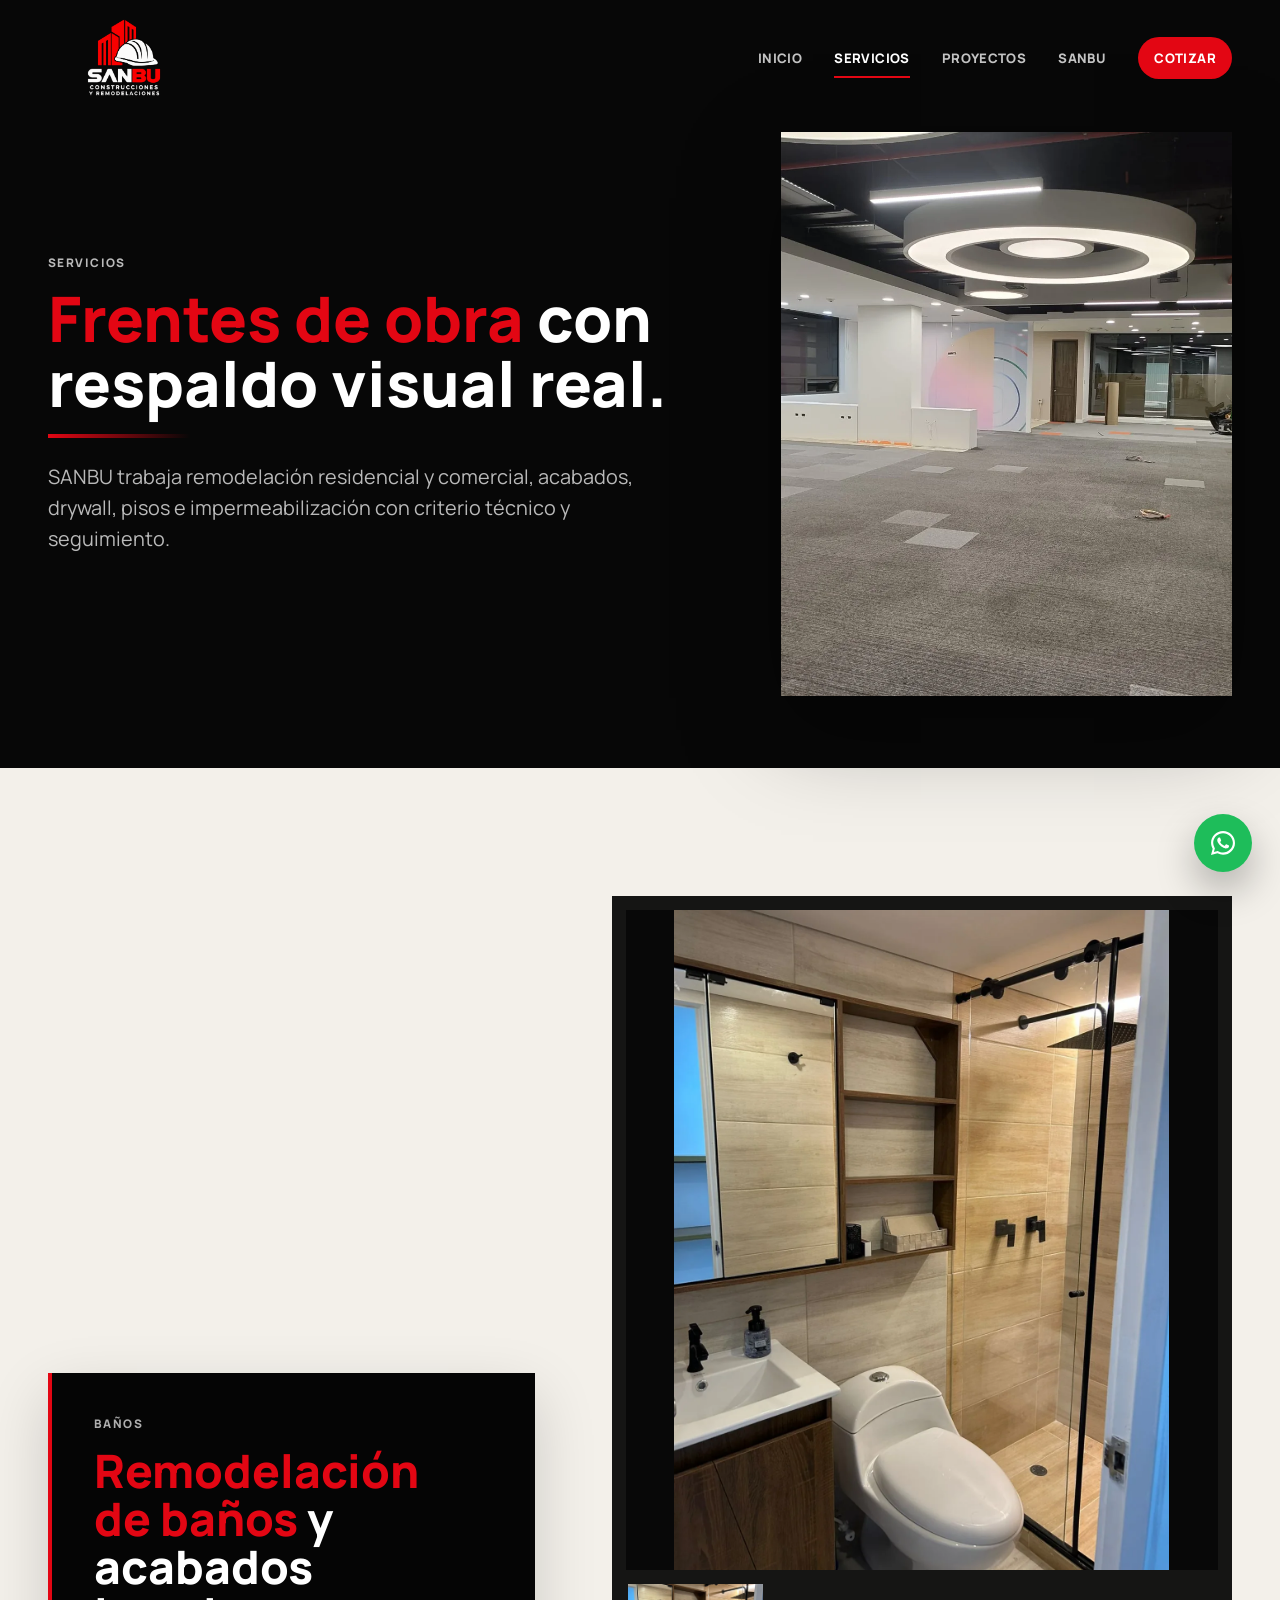
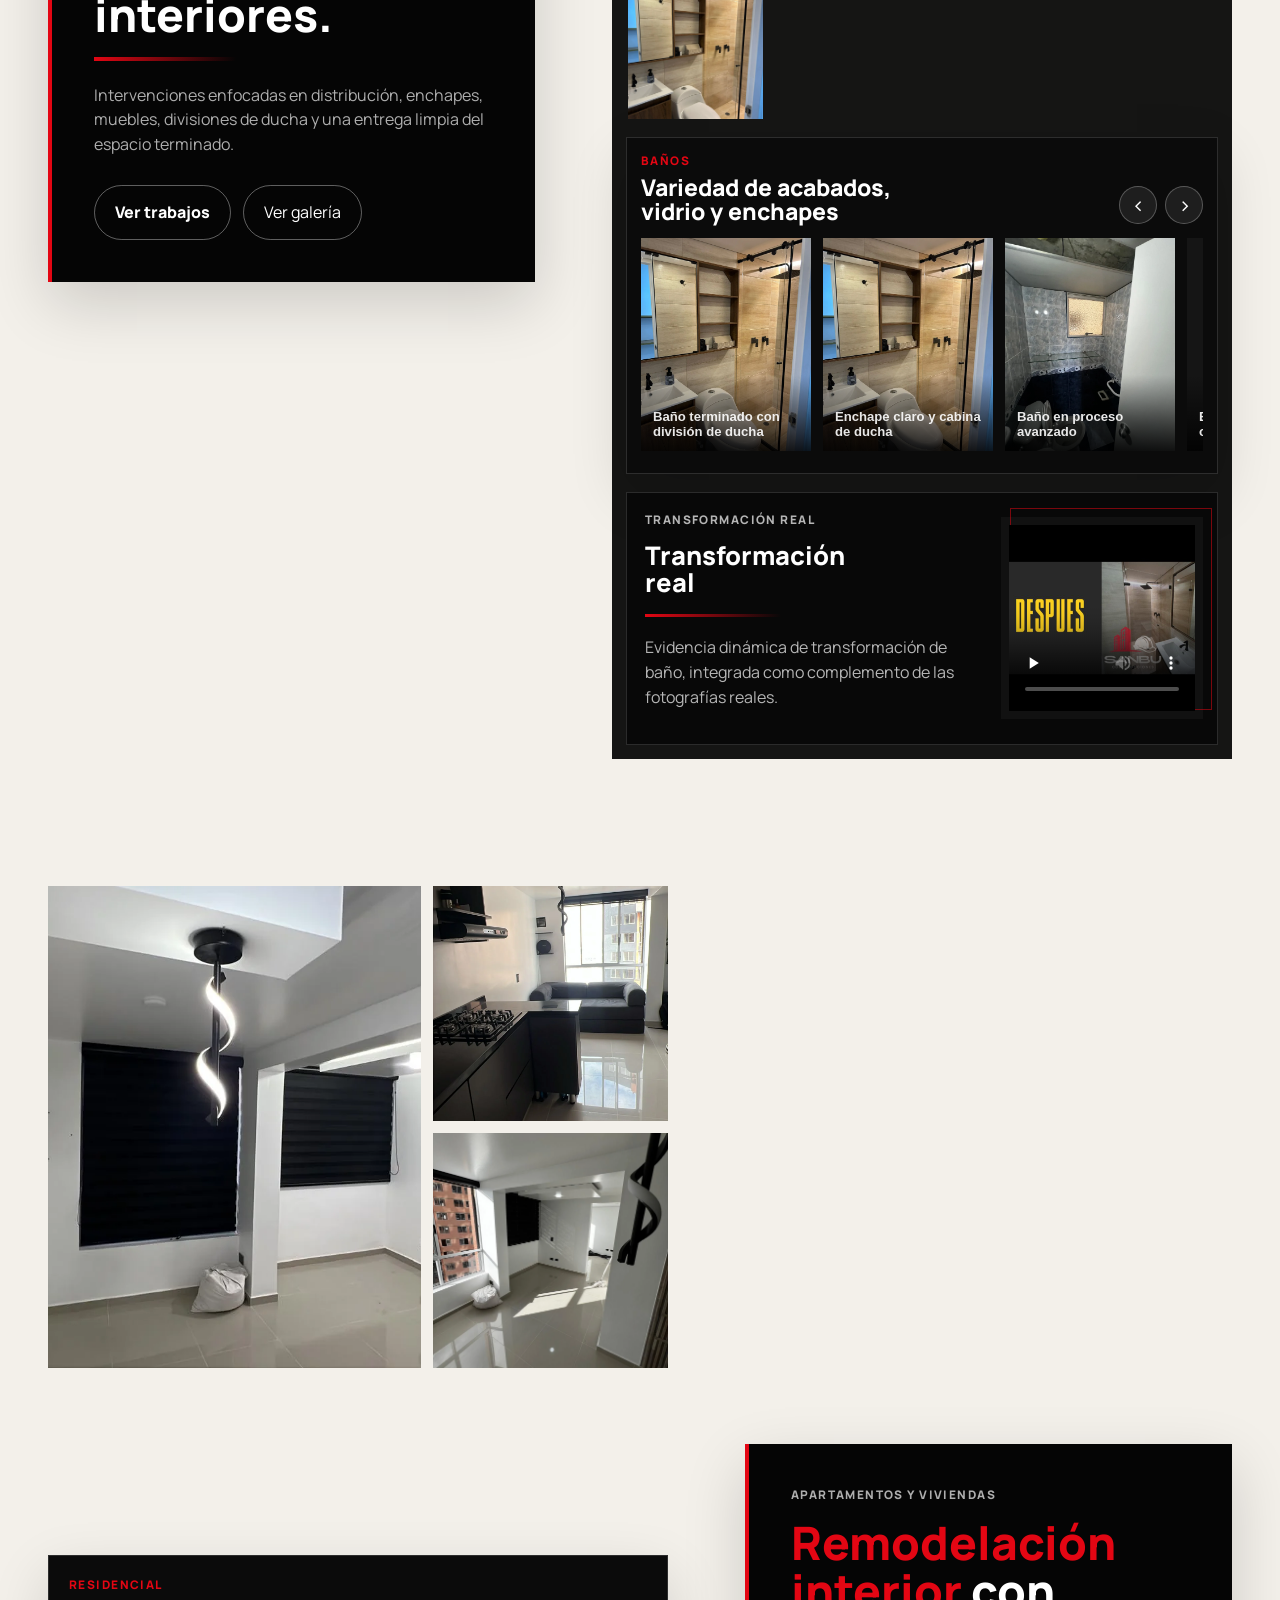
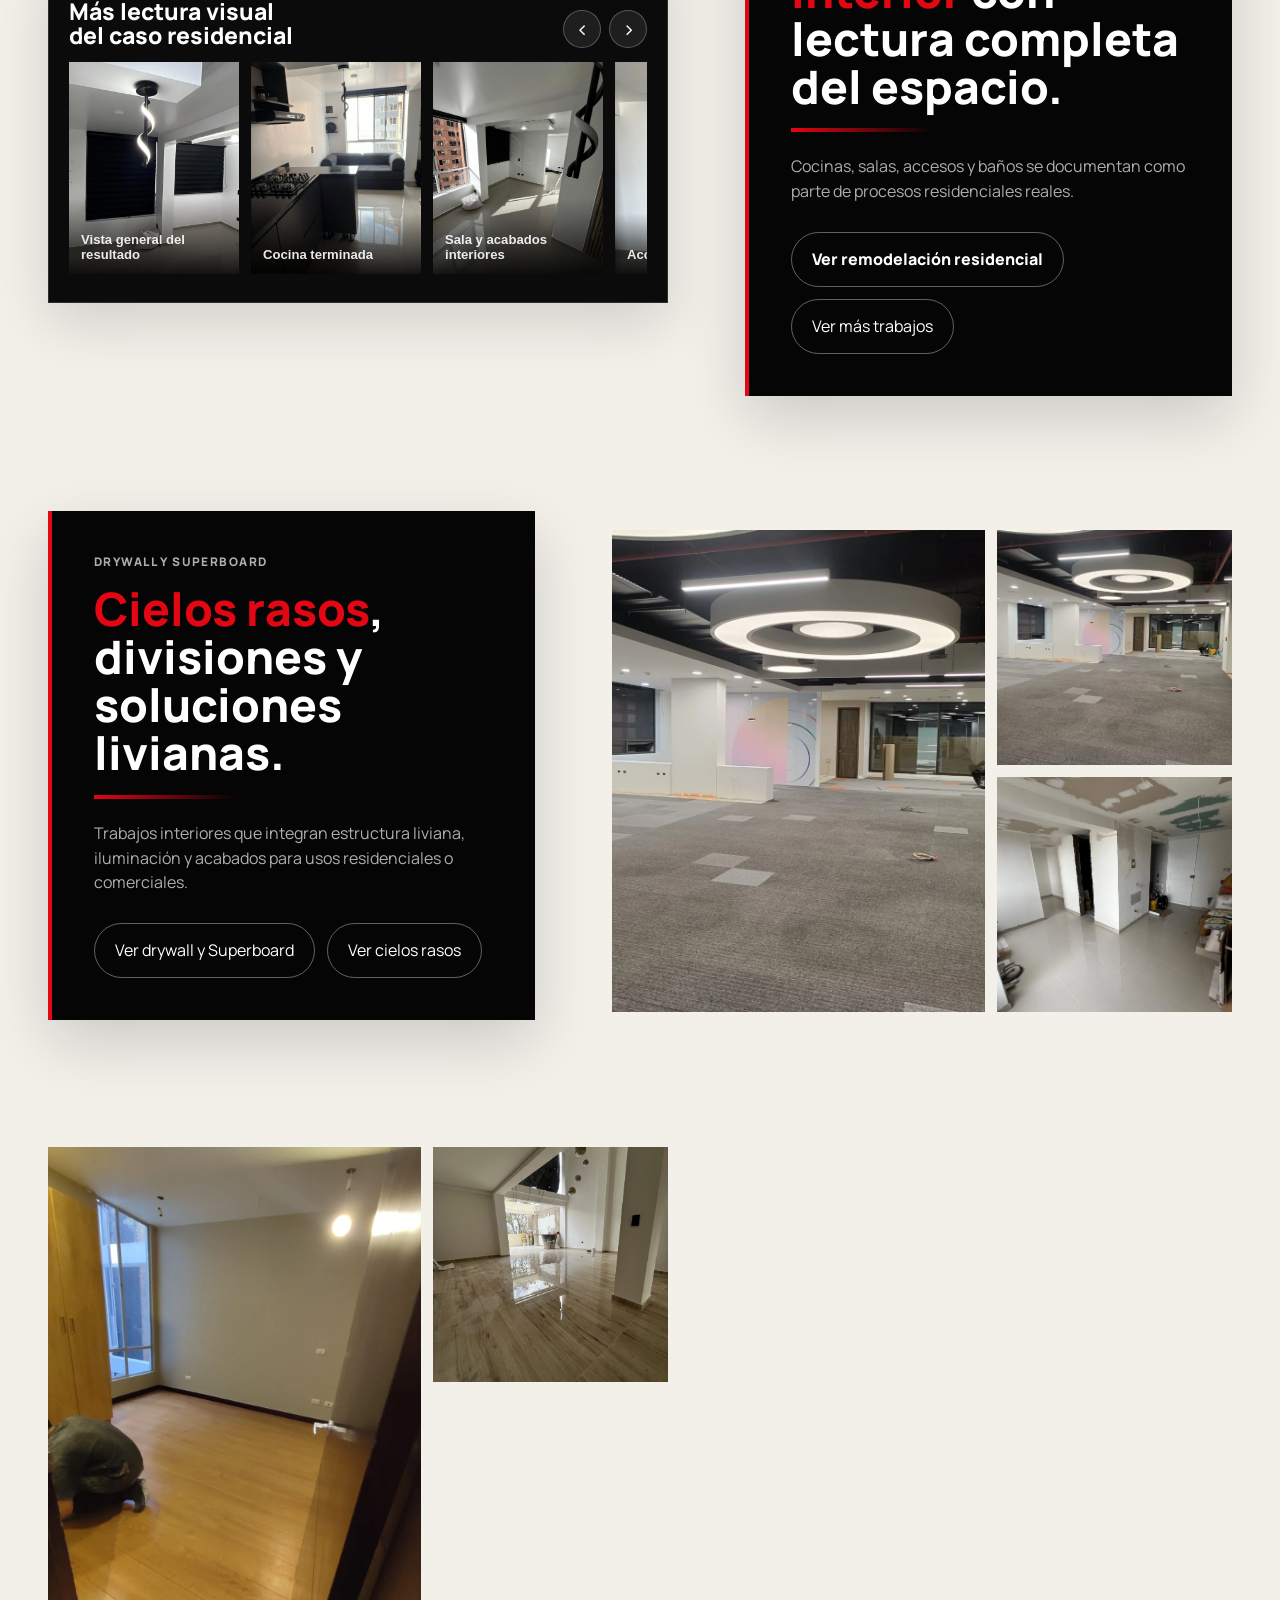
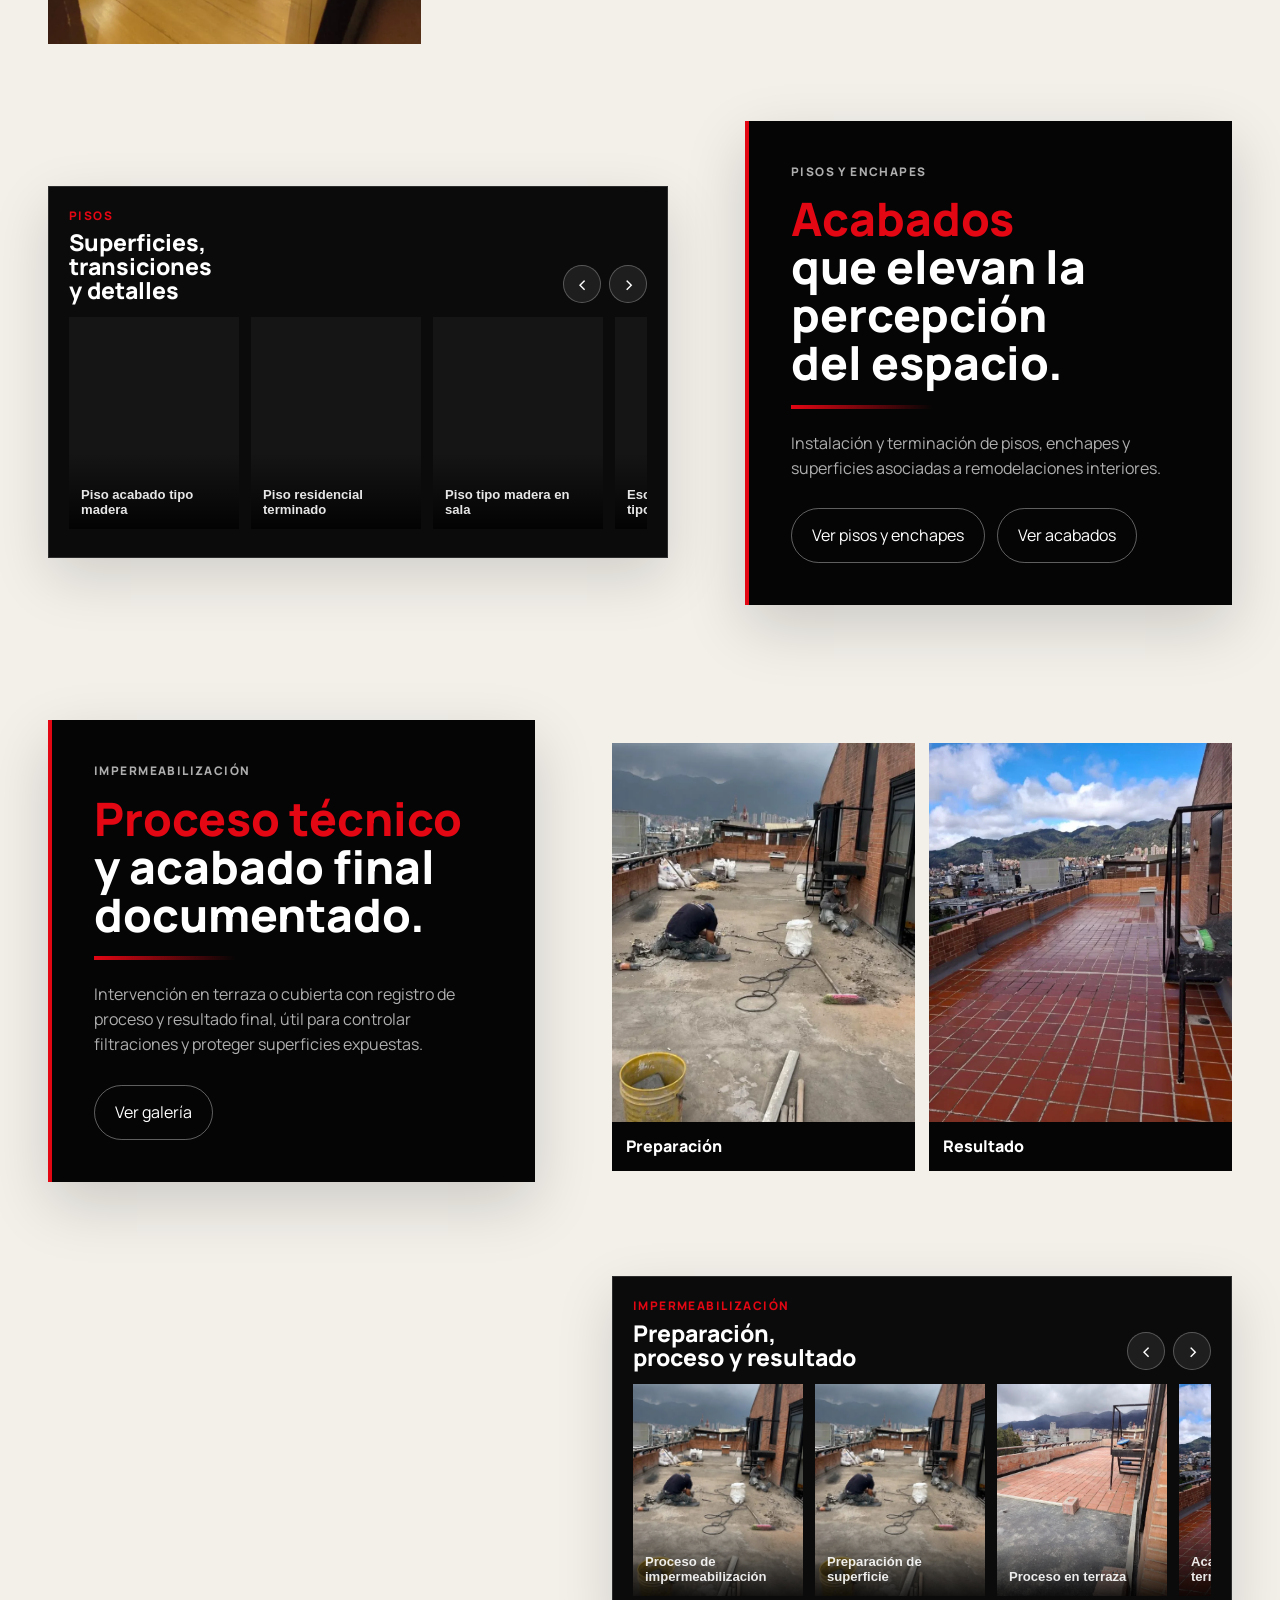
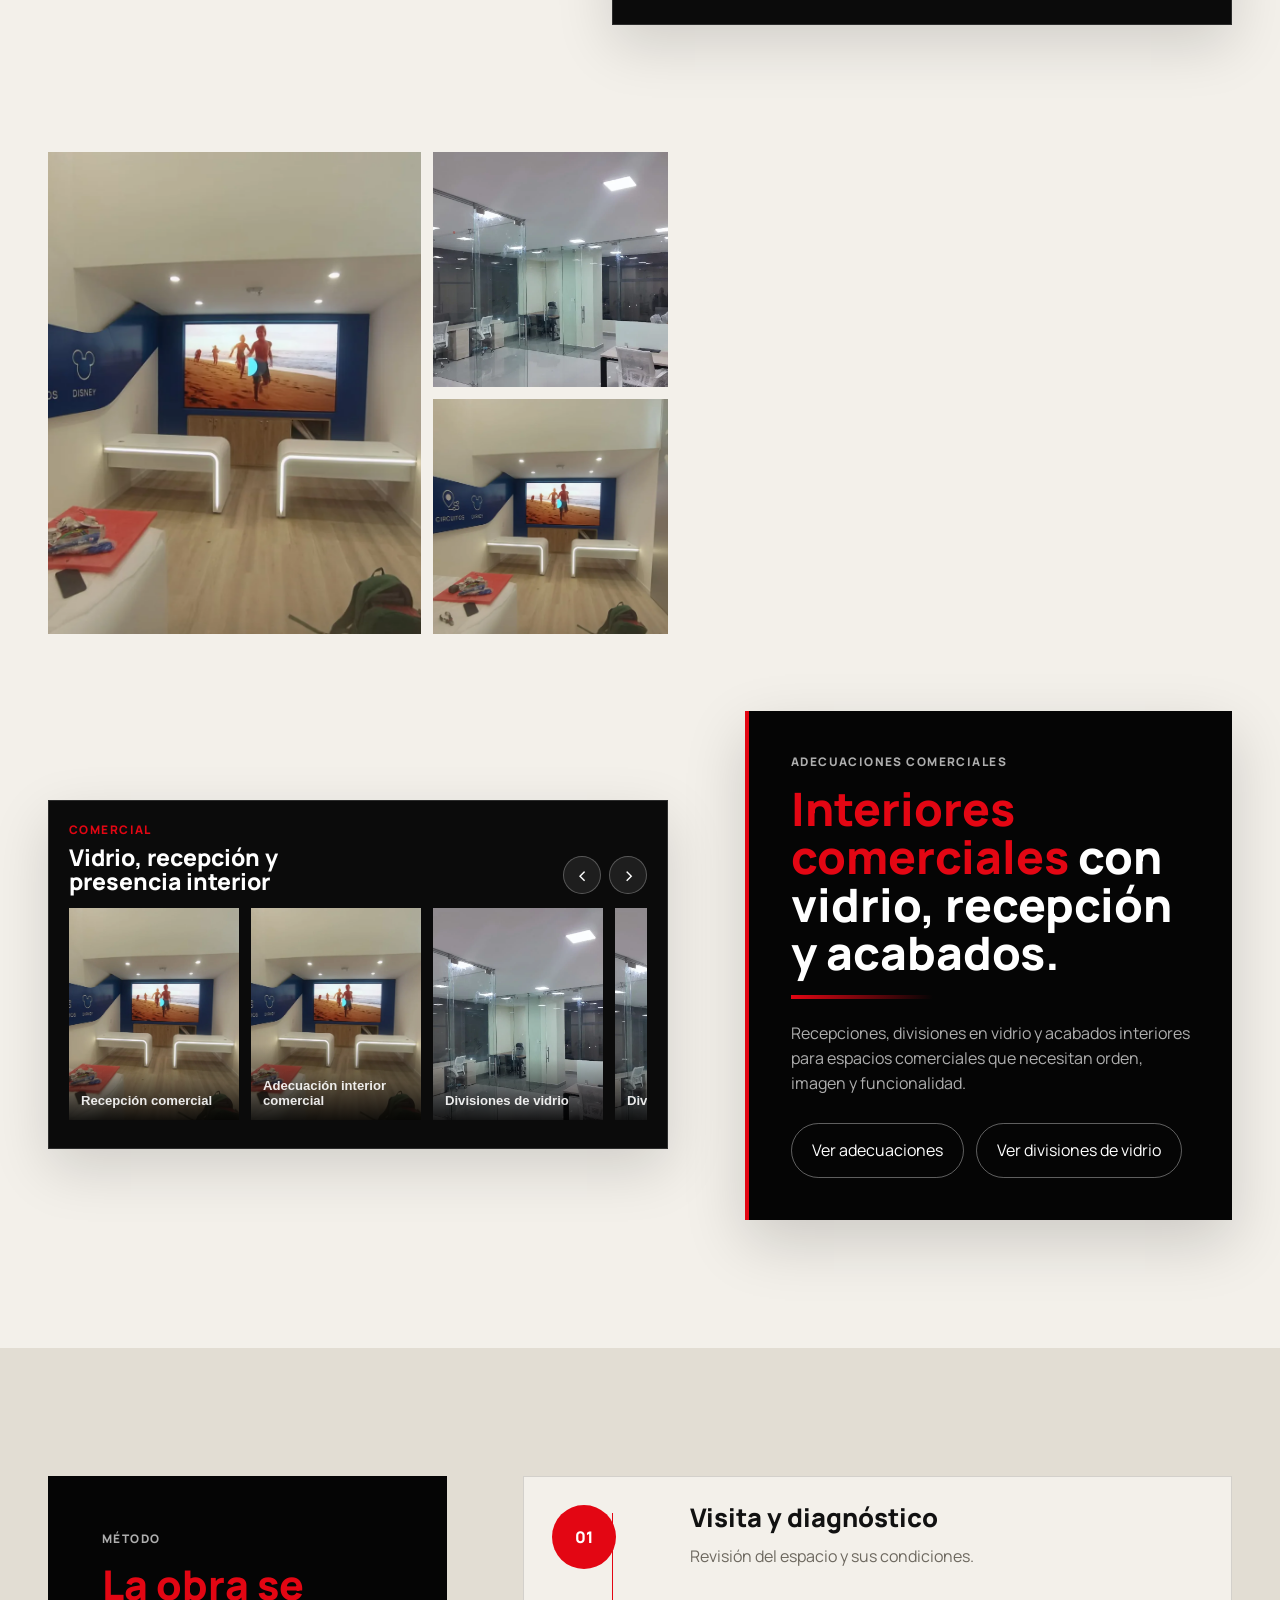
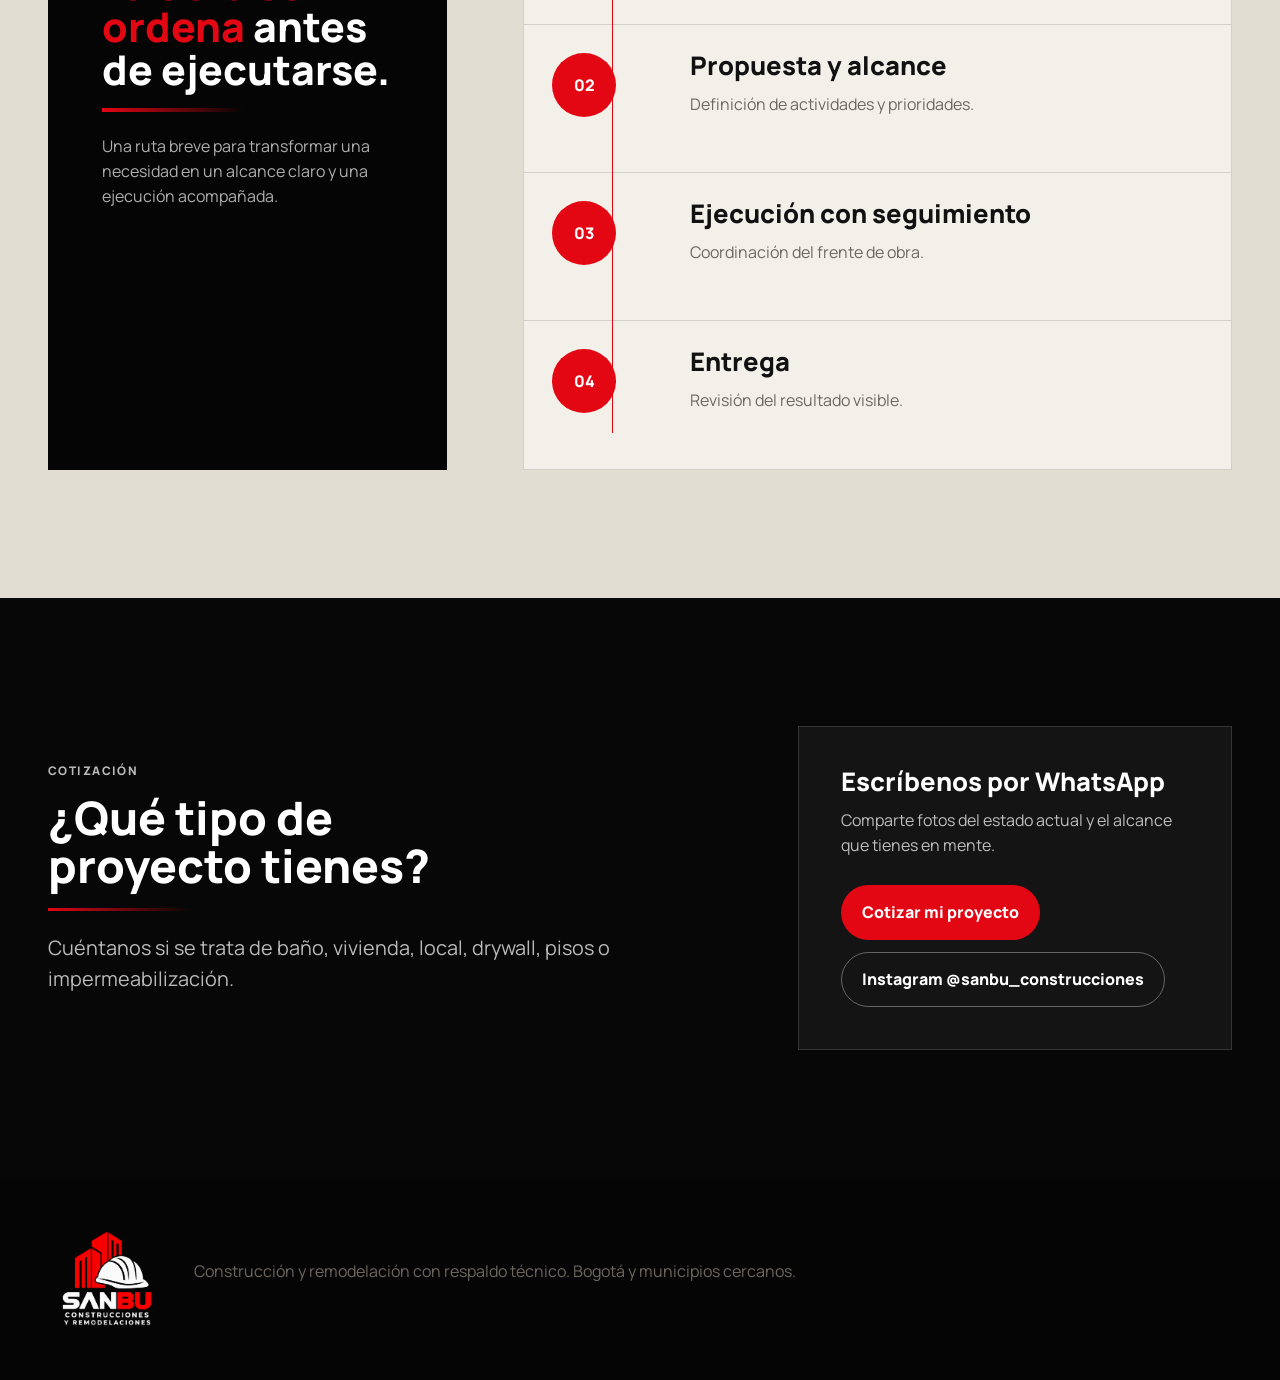
<file: servicios.html>
<!doctype html>
<html lang="es">
  <head>
    <meta charset="utf-8" />
    <meta name="viewport" content="width=device-width, initial-scale=1" />
    <title>Servicios | SANBU Construcciones y Remodelaciones</title>
    <meta name="description" content="Servicios reales de SANBU: remodelación de baños, viviendas, drywall, pisos, impermeabilización y adecuaciones comerciales." />
    <link rel="icon" type="image/png" href="assets/brand/sanbu-symbol-red-black.png" />
    <link rel="preconnect" href="https://fonts.googleapis.com" />
    <link rel="preconnect" href="https://fonts.gstatic.com" crossorigin />
    <link href="https://fonts.googleapis.com/css2?family=Manrope:wght@400;500;600;700;800;900&display=swap" rel="stylesheet" />
    <link rel="stylesheet" href="styles.css" />
  </head>
  <body>
    <a class="skip-link" href="#contenido">Saltar al contenido principal</a>
    <header class="site-header">
      <a class="brand" href="index.html" aria-label="Ir al inicio de SANBU"><img src="assets/brand/sanbu-logo-on-dark.png" alt="SANBU Construcciones y Remodelaciones" decoding="async" /></a>
      <button class="menu-toggle" type="button" aria-label="Abrir navegación" aria-controls="navegacion-principal" aria-expanded="false"><span></span><span></span><span></span></button>
      <nav class="main-nav" id="navegacion-principal" aria-label="Navegación principal">
        <a href="index.html">Inicio</a><a aria-current="page" href="servicios.html">Servicios</a><a href="proyectos.html">Proyectos</a><a href="sanbu.html">SANBU</a><a class="nav-cta js-whatsapp-link" href="#contacto">Cotizar</a>
      </nav>
    </header>

    <main id="contenido" tabindex="-1">
      <section class="page-hero">
        <div class="shell page-hero-grid">
          <div>
            <p class="eyebrow">Servicios</p>
            <h1><span class="title-accent">Frentes de obra</span> con respaldo visual real.</h1>
            <p class="lead">SANBU trabaja remodelación residencial y comercial, acabados, drywall, pisos e impermeabilización con criterio técnico y seguimiento.</p>
          </div>
          <img src="assets/media/drywall/drywall-salon-tecnico.webp" alt="Interior con cielo raso e iluminación ejecutado por SANBU" decoding="async" />
        </div>
      </section>

      <section class="section service-feature">
        <div class="shell service-story">
          <article class="story-row" data-reveal>
            <div class="story-copy">
              <p class="eyebrow">Baños</p>
              <h2><span class="title-accent">Remodelación de baños</span> y acabados interiores.</h2>
              <p>Intervenciones enfocadas en distribución, enchapes, muebles, divisiones de ducha y una entrega limpia del espacio terminado.</p>
              <div class="action-row">
                <a class="button secondary" href="proyectos.html">Ver trabajos</a>
                <button class="button secondary gallery-launch" type="button" data-gallery-open="banos">Ver galería</button>
              </div>
            </div>
            <div class="gallery-block" data-gallery>
              <img class="gallery-main portrait-main" data-gallery-main src="assets/media/banos/bano-claro.webp" alt="Baño claro terminado con enchape y cabina de ducha" loading="lazy" decoding="async" />
              <div class="thumb-row">
                <button type="button" data-gallery-thumb="assets/media/banos/bano-madera.webp" data-gallery-alt="Baño terminado con acabado tipo madera y división de ducha" aria-label="Ver baño terminado con madera"><img src="assets/media/banos/bano-madera.webp" alt="" loading="lazy" decoding="async" /></button>
                <button type="button" data-gallery-thumb="assets/media/banos/bano-gris-mueble.webp" data-gallery-alt="Baño terminado con enchape gris y mueble flotante" aria-label="Ver baño terminado adicional"><img src="assets/media/banos/bano-gris-mueble.webp" alt="" loading="lazy" decoding="async" /></button>
                <button type="button" data-gallery-thumb="assets/media/banos/bano-marmol.webp" data-gallery-alt="Baño terminado con enchape tipo mármol" aria-label="Ver baño con acabado tipo mármol"><img src="assets/media/banos/bano-marmol.webp" alt="" loading="lazy" decoding="async" /></button>
                <button type="button" data-gallery-thumb="assets/media/banos/bano-negro-gris.webp" data-gallery-alt="Baño con enchape gris y zona de ducha negra" aria-label="Ver baño gris y negro"><img src="assets/media/banos/bano-negro-gris.webp" alt="" loading="lazy" decoding="async" /></button>
              </div>
              <div class="media-strip compact" data-media-strip="banos" data-media-limit="8" data-media-eyebrow="Baños" data-media-title="Variedad de acabados, vidrio y enchapes"></div>
              <div class="av-card av-card--inline" data-video-card="transformacion-bano-sanbu" data-video-label="Transformación real"></div>
            </div>
          </article>

          <article class="story-row reverse" data-reveal>
            <div class="story-copy">
              <p class="eyebrow">Apartamentos y viviendas</p>
              <h2><span class="title-accent">Remodelación interior</span> con lectura completa del espacio.</h2>
              <p>Cocinas, salas, accesos y baños se documentan como parte de procesos residenciales reales.</p>
              <div class="action-row">
                <a class="button secondary" href="remodelacion-residencial.html">Ver remodelación residencial</a>
                <button class="button secondary gallery-launch" type="button" data-gallery-open="apartamentos-viviendas">Ver más trabajos</button>
              </div>
            </div>
            <div class="mini-gallery showcase-gallery">
              <img src="assets/media/residencial/residencial-hero.webp" alt="Apartamento remodelado con sala y cocina terminadas" loading="lazy" decoding="async" />
              <img src="assets/media/residencial/residencial-cocina.webp" alt="Cocina residencial terminada con mesón y acabados claros" loading="lazy" decoding="async" />
              <img src="assets/media/residencial/residencial-sala.webp" alt="Sala residencial terminada después de la remodelación" loading="lazy" decoding="async" />
            </div>
            <div class="media-strip" data-media-strip="apartamentos-viviendas" data-media-limit="6" data-media-eyebrow="Residencial" data-media-title="Más lectura visual del caso residencial"></div>
          </article>

          <article class="story-row" data-reveal>
            <div class="story-copy">
              <p class="eyebrow">Drywall y Superboard</p>
              <h2><span class="title-accent">Cielos rasos</span>, divisiones y soluciones livianas.</h2>
              <p>Trabajos interiores que integran estructura liviana, iluminación y acabados para usos residenciales o comerciales.</p>
              <div class="action-row">
                <button class="button secondary gallery-launch" type="button" data-gallery-open="drywall-superboard">Ver drywall y Superboard</button>
                <button class="button secondary gallery-launch" type="button" data-gallery-open="cielos-iluminacion">Ver cielos rasos</button>
              </div>
            </div>
            <div class="mini-gallery showcase-gallery">
              <img src="assets/media/drywall/drywall-salon-tecnico.webp" alt="Cielo raso con iluminación en espacio interior" loading="lazy" decoding="async" />
              <img src="assets/media/drywall/drywall-comercial.webp" alt="Cielo raso decorativo con iluminación en espacio comercial" loading="lazy" decoding="async" />
              <img src="assets/media/residencial/residencial-cielo-proceso.webp" alt="Proceso de instalación de cielo raso interior" loading="lazy" decoding="async" />
            </div>
          </article>

          <article class="story-row reverse" data-reveal>
            <div class="story-copy">
              <p class="eyebrow">Pisos y enchapes</p>
              <h2><span class="title-accent">Acabados</span> que elevan la percepción del espacio.</h2>
              <p>Instalación y terminación de pisos, enchapes y superficies asociadas a remodelaciones interiores.</p>
              <div class="action-row">
                <button class="button secondary gallery-launch" type="button" data-gallery-open="pisos-enchapes">Ver pisos y enchapes</button>
                <button class="button secondary gallery-launch" type="button" data-gallery-open="acabados-interiores">Ver acabados</button>
              </div>
            </div>
            <div class="mini-gallery showcase-gallery">
              <img src="assets/media/pisos/piso-madera.webp" alt="Piso terminado con acabado tipo madera" loading="lazy" decoding="async" />
              <img src="assets/media/pisos/piso-sala-madera.webp" alt="Piso tipo madera en sala residencial terminada" loading="lazy" decoding="async" />
              <img src="assets/media/pisos/piso-escalera.webp" alt="Escalera interior con acabado tipo madera e iluminación" loading="lazy" decoding="async" />
            </div>
            <div class="media-strip" data-media-strip="pisos-enchapes" data-media-limit="6" data-media-eyebrow="Pisos" data-media-title="Superficies, transiciones y detalles"></div>
          </article>

          <article class="story-row" data-reveal>
            <div class="story-copy">
              <p class="eyebrow">Impermeabilización</p>
              <h2><span class="title-accent">Proceso técnico</span> y acabado final documentado.</h2>
              <p>Intervención en terraza o cubierta con registro de proceso y resultado final, útil para controlar filtraciones y proteger superficies expuestas.</p>
              <div class="action-row">
                <button class="button secondary gallery-launch" type="button" data-gallery-open="impermeabilizacion">Ver galería</button>
              </div>
            </div>
            <div class="mini-gallery sequence-gallery">
              <figure><img src="assets/media/impermeabilizacion/impermeabilizacion-preparacion.webp" alt="Preparación de superficie en terraza para impermeabilización" loading="lazy" decoding="async" /><figcaption>Preparación</figcaption></figure>
              <figure><img src="assets/media/impermeabilizacion/impermeabilizacion-terraza-final.webp" alt="Terraza impermeabilizada con acabado final" loading="lazy" decoding="async" /><figcaption>Resultado</figcaption></figure>
            </div>
            <div class="media-strip" data-media-strip="impermeabilizacion" data-media-limit="6" data-media-eyebrow="Impermeabilización" data-media-title="Preparación, proceso y resultado"></div>
          </article>

          <article class="story-row reverse" data-reveal>
            <div class="story-copy">
              <p class="eyebrow">Adecuaciones comerciales</p>
              <h2><span class="title-accent">Interiores comerciales</span> con vidrio, recepción y acabados.</h2>
              <p>Recepciones, divisiones en vidrio y acabados interiores para espacios comerciales que necesitan orden, imagen y funcionalidad.</p>
              <div class="action-row">
                <button class="button secondary gallery-launch" type="button" data-gallery-open="adecuaciones-comerciales">Ver adecuaciones</button>
                <button class="button secondary gallery-launch" type="button" data-gallery-open="divisiones-vidrio">Ver divisiones de vidrio</button>
              </div>
            </div>
            <div class="mini-gallery showcase-gallery">
              <img src="assets/media/comercial/comercial-recepcion.webp" alt="Recepción de local comercial adecuada por SANBU" loading="lazy" decoding="async" />
              <img src="assets/media/comercial/comercial-vidrio.webp" alt="Divisiones de vidrio en adecuación comercial" loading="lazy" decoding="async" />
              <img src="assets/media/comercial/comercial-recepcion-acabados.webp" alt="Recepción comercial con iluminación y acabados interiores" loading="lazy" decoding="async" />
            </div>
            <div class="media-strip" data-media-strip="adecuaciones-comerciales" data-media-limit="6" data-media-eyebrow="Comercial" data-media-title="Vidrio, recepción y presencia interior"></div>
          </article>
        </div>
      </section>

      <section class="section process-section">
        <div class="shell process-board">
          <div class="process-intro" data-reveal>
            <p class="eyebrow">Método</p>
            <h2><span class="title-accent">La obra se ordena</span> antes de ejecutarse.</h2>
            <p>Una ruta breve para transformar una necesidad en un alcance claro y una ejecución acompañada.</p>
          </div>
          <div class="process-rail" data-reveal>
            <article class="process-step"><span>01</span><div><h3>Visita y diagnóstico</h3><p>Revisión del espacio y sus condiciones.</p></div></article>
            <article class="process-step"><span>02</span><div><h3>Propuesta y alcance</h3><p>Definición de actividades y prioridades.</p></div></article>
            <article class="process-step"><span>03</span><div><h3>Ejecución con seguimiento</h3><p>Coordinación del frente de obra.</p></div></article>
            <article class="process-step"><span>04</span><div><h3>Entrega</h3><p>Revisión del resultado visible.</p></div></article>
          </div>
        </div>
      </section>

      <section class="section contact-section" id="contacto">
        <div class="shell contact-layout">
          <div data-reveal><p class="eyebrow">Cotización</p><h2>¿Qué tipo de proyecto tienes?</h2><p class="lead">Cuéntanos si se trata de baño, vivienda, local, drywall, pisos o impermeabilización.</p></div>
          <div class="contact-panel" data-reveal>
            <h3>Escríbenos por WhatsApp</h3>
            <p>Comparte fotos del estado actual y el alcance que tienes en mente.</p>
            <div class="action-row"><a class="button primary js-whatsapp-link" href="#contacto">Cotizar mi proyecto</a><a class="button secondary on-dark instagram-link" href="https://www.instagram.com/sanbu_construcciones" target="_blank" rel="noreferrer">Instagram @sanbu_construcciones</a></div>
          </div>
        </div>
      </section>
    </main>

    <a class="whatsapp-float js-whatsapp-link" href="#contacto" aria-label="Cotizar por WhatsApp"><svg viewBox="0 0 32 32" aria-hidden="true"><path d="M16.04 3.2c-7.04 0-12.76 5.64-12.76 12.6 0 2.22.6 4.4 1.72 6.32L3.2 28.8l6.88-1.76a12.9 12.9 0 0 0 5.96 1.48c7.04 0 12.76-5.64 12.76-12.6S23.08 3.2 16.04 3.2Zm0 22.98c-1.86 0-3.68-.5-5.28-1.44l-.38-.22-4.08 1.04 1.08-3.9-.26-.4a10.2 10.2 0 0 1-1.58-5.46c0-5.68 4.72-10.3 10.5-10.3s10.5 4.62 10.5 10.3-4.72 10.38-10.5 10.38Zm5.76-7.72c-.32-.16-1.86-.9-2.14-1-.28-.1-.48-.16-.68.16-.2.3-.78 1-.96 1.2-.18.2-.36.22-.68.08-.32-.16-1.34-.48-2.54-1.54-.94-.82-1.58-1.84-1.76-2.16-.18-.3-.02-.48.14-.64.14-.14.32-.36.48-.54.16-.18.2-.3.32-.5.1-.2.04-.38-.02-.54-.08-.16-.68-1.62-.94-2.22-.24-.58-.5-.5-.68-.5h-.58c-.2 0-.54.08-.82.38-.28.3-1.08 1.04-1.08 2.54s1.1 2.94 1.26 3.14c.16.2 2.18 3.3 5.28 4.62.74.32 1.32.5 1.76.64.74.24 1.42.2 1.96.12.6-.08 1.86-.74 2.12-1.46.26-.72.26-1.34.18-1.46-.08-.14-.28-.22-.6-.38Z"/></svg></a>
    <footer class="site-footer"><div class="footer-inner"><img src="assets/brand/sanbu-logo-on-dark.png" alt="SANBU Construcciones y Remodelaciones" loading="lazy" decoding="async" /><p>Construcción y remodelación con respaldo técnico. Bogotá y municipios cercanos.</p></div></footer>
    <script src="media-data.js?v=v3-final"></script>
    <script src="site.js?v=v3-final"></script>
  </body>
</html>
</file>
<file: styles.css>
:root {
  --black: #050505;
  --ink: #111;
  --charcoal: #151514;
  --steel: #252522;
  --red: #e30613;
  --red-dark: #aa0009;
  --paper: #f3f0ea;
  --paper-deep: #e2ddd3;
  --white: #fff;
  --muted: #6d685f;
  --line: rgba(17, 17, 17, 0.14);
  --line-dark: rgba(255, 255, 255, 0.14);
  --max: 1220px;
  --pad: clamp(18px, 4vw, 48px);
  --font: "Manrope", system-ui, -apple-system, BlinkMacSystemFont, "Segoe UI", sans-serif;
}

* { box-sizing: border-box; }
html { overflow-x: hidden; scroll-behavior: smooth; }
body {
  margin: 0;
  overflow-x: hidden;
  background: var(--paper);
  color: var(--ink);
  font-family: var(--font);
  font-size: 16px;
  line-height: 1.55;
}
body.menu-open { overflow: hidden; }
img { display: block; max-width: 100%; }
a { color: inherit; }
:focus-visible { outline: 3px solid rgba(227, 6, 19, 0.72); outline-offset: 4px; }

.skip-link {
  position: fixed;
  top: 0;
  left: 12px;
  z-index: 1000;
  transform: translateY(-140%);
  padding: 10px 14px;
  border-radius: 999px;
  background: var(--red);
  color: var(--white);
  font-weight: 900;
  text-decoration: none;
  transition: transform 180ms ease;
}
.skip-link:focus,
.skip-link:focus-visible { transform: translateY(12px); }

.site-header {
  position: fixed;
  inset: 0 0 auto;
  z-index: 90;
  display: grid;
  grid-template-columns: auto 1fr;
  align-items: center;
  gap: 28px;
  min-height: 96px;
  padding: 10px var(--pad);
  color: var(--white);
  transition: background 180ms ease, box-shadow 180ms ease, min-height 180ms ease;
}
.site-header.is-scrolled,
.site-header.light-header {
  min-height: 82px;
  background: rgba(5, 5, 5, 0.92);
  box-shadow: 0 12px 40px rgba(0, 0, 0, 0.24);
  backdrop-filter: blur(18px);
}
.brand {
  display: inline-flex;
  align-items: center;
  width: 152px;
  height: 96px;
  padding: 0;
  background: transparent;
  text-decoration: none;
}
.brand img { width: 100%; height: 100%; object-fit: contain; }
.site-header.is-scrolled .brand,
.site-header.light-header .brand { width: 136px; height: 84px; }

.main-nav {
  display: flex;
  justify-content: flex-end;
  align-items: center;
  gap: clamp(16px, 2.8vw, 32px);
  font-size: 0.82rem;
  font-weight: 900;
  letter-spacing: 0.03em;
  text-transform: uppercase;
}
.main-nav a {
  position: relative;
  color: rgba(255, 255, 255, 0.76);
  text-decoration: none;
  transition: color 160ms ease;
}
.main-nav a:hover,
.main-nav a:focus-visible,
.main-nav a[aria-current="page"] { color: var(--white); }
.main-nav a[aria-current="page"]::after {
  content: "";
  position: absolute;
  left: 0;
  right: 0;
  bottom: -10px;
  height: 2px;
  background: var(--red);
}
.main-nav .nav-cta {
  padding: 11px 16px;
  border-radius: 999px;
  background: var(--red);
  color: var(--white);
}
.main-nav .nav-cta::after { display: none; }
.menu-toggle {
  display: none;
  justify-self: end;
  width: 46px;
  height: 46px;
  border: 1px solid rgba(255, 255, 255, 0.24);
  border-radius: 999px;
  background: rgba(255, 255, 255, 0.08);
  color: var(--white);
}
.menu-toggle span {
  display: block;
  width: 18px;
  height: 2px;
  margin: 4px auto;
  border-radius: 10px;
  background: currentColor;
}

.section { padding: clamp(76px, 10vw, 132px) var(--pad); }
.shell { width: min(100%, var(--max)); margin: 0 auto; }
.eyebrow {
  margin: 0 0 14px;
  color: var(--red);
  font-size: 0.74rem;
  font-weight: 900;
  letter-spacing: 0.12em;
  text-transform: uppercase;
}
h1, h2, h3, p { margin-top: 0; }
h1, h2, h3 { letter-spacing: 0; line-height: 1.04; text-wrap: balance; }
h1 { max-width: 14ch; margin-bottom: 24px; font-size: clamp(2.75rem, 6.2vw, 6.3rem); font-weight: 900; }
h2 { margin-bottom: 22px; font-size: clamp(1.95rem, 3.6vw, 3.85rem); font-weight: 900; }
h3 { margin-bottom: 12px; font-size: clamp(1.24rem, 2vw, 2rem); font-weight: 850; }
p { color: var(--muted); }
.lead { max-width: 680px; font-size: clamp(1.04rem, 1.6vw, 1.24rem); }

.brand-word {
  color: currentColor;
  font-weight: 950;
  text-shadow: .045em .045em 0 rgba(227, 6, 19, .82);
}
.page-hero .brand-word,
.chapter-copy .brand-word,
.dark-copy .brand-word,
.principle-copy .brand-word,
.case-hero .brand-word { color: var(--white); }
.title-accent {
  color: var(--red);
  font-weight: 950;
}
.page-hero h1,
.section-head h2,
.story-copy h2,
.process-intro h2,
.dark-copy h2,
.principle-copy h2,
.video-copy h2,
.case-panel h2,
.contact-layout h2 {
  position: relative;
}
.page-hero h1::after,
.section-head h2::after,
.story-copy h2::after,
.process-intro h2::after,
.dark-copy h2::after,
.principle-copy h2::after,
.video-copy h2::after,
.case-panel h2::after,
.contact-layout h2::after {
  content: "";
  display: block;
  width: clamp(72px, 12vw, 142px);
  height: 4px;
  margin-top: 18px;
  background: linear-gradient(90deg, var(--red), rgba(227, 6, 19, 0));
}
.section-head h2::after,
.contact-layout h2::after { height: 3px; }

.button {
  display: inline-flex;
  align-items: center;
  justify-content: center;
  min-height: 50px;
  padding: 14px 20px;
  border: 1px solid transparent;
  border-radius: 999px;
  font-weight: 900;
  text-decoration: none;
  transition: transform 180ms ease, background 180ms ease, border-color 180ms ease;
}
.button:hover, .button:focus-visible { transform: translateY(-2px); }
.button.primary { background: var(--red); color: var(--white); }
.button.primary:hover, .button.primary:focus-visible { background: var(--red-dark); }
.button.secondary { border-color: currentColor; background: transparent; color: var(--ink); }
.button.secondary.on-dark { color: var(--white); border-color: rgba(255, 255, 255, 0.34); }
.gallery-launch { cursor: pointer; font: inherit; }
.action-row { display: flex; flex-wrap: wrap; gap: 12px; align-items: center; margin-top: 28px; }

.hero {
  position: relative;
  min-height: 100svh;
  display: grid;
  align-items: end;
  padding: 112px var(--pad) 42px;
  overflow: hidden;
  color: var(--white);
  background: #050505;
}
.hero::after {
  content: "";
  position: absolute;
  inset: 0;
  z-index: 1;
  background: linear-gradient(90deg, rgba(0,0,0,.86) 0%, rgba(0,0,0,.46) 46%, rgba(0,0,0,.18) 100%), linear-gradient(0deg, rgba(0,0,0,.88) 0%, transparent 42%);
}
.hero-bg {
  position: absolute;
  inset: 0;
  width: 100%;
  height: 100%;
  object-fit: cover;
  object-position: center;
  opacity: .92;
}
.hero-content { position: relative; z-index: 2; width: min(100%, var(--max)); margin: 0 auto; }
.hero-title { max-width: min(100%, 980px); }
.hero-brand-word {
  display: block;
  width: max-content;
  max-width: 100%;
  color: var(--white);
  font-size: clamp(4rem, 9vw, 9.6rem);
  line-height: .86;
  letter-spacing: .02em;
  text-shadow: .045em .045em 0 var(--red);
}
.hero-title-copy {
  display: block;
  max-width: 12ch;
  margin-top: 12px;
  color: rgba(255,255,255,.74);
  font-size: clamp(2.25rem, 5vw, 5.2rem);
  line-height: 1.02;
}
.hero .lead { max-width: 620px; color: rgba(255,255,255,.78); }
.hero-proof {
  display: grid;
  grid-template-columns: repeat(3, minmax(0, 1fr));
  gap: 1px;
  width: min(100%, 900px);
  margin-top: clamp(42px, 8vw, 96px);
  background: rgba(255,255,255,.18);
}
.hero-proof div { min-height: 112px; padding: 20px; background: rgba(8,8,8,.74); backdrop-filter: blur(12px); }
.hero-proof strong { display: block; color: var(--white); font-size: 1.1rem; }
.hero-proof span { display: block; margin-top: 8px; color: rgba(255,255,255,.62); font-size: .92rem; }

.chapter { position: relative; overflow: hidden; background: linear-gradient(135deg, var(--black) 0%, var(--black) 58%, var(--charcoal) 58%, var(--charcoal) 100%); color: var(--white); }
.chapter::before { display: none; }
.chapter-grid {
  position: relative;
  display: grid;
  grid-template-columns: minmax(0,.82fr) minmax(0,1.18fr);
  gap: clamp(28px, 6vw, 80px);
  align-items: center;
}
.chapter-copy { align-self: center; color: var(--white); padding: clamp(26px, 4vw, 46px); border: 1px solid var(--line-dark); background: rgba(255,255,255,.04); }
.chapter-copy p { color: rgba(255,255,255,.68); }
.technical-notes { display: grid; grid-template-columns: repeat(3, minmax(0, 1fr)); gap: 1px; margin-top: 28px; background: rgba(227,6,19,.5); }
.technical-notes div { padding: 18px; background: #0b0b0b; border-top: 3px solid var(--red); }
.technical-notes strong { display: block; color: var(--white); }
.technical-notes span { color: rgba(255,255,255,.62); }
.collage { display: grid; grid-template-columns: .76fr 1fr; gap: 14px; align-items: end; }
.collage img {
  width: 100%;
  object-fit: cover;
  background: #111;
  box-shadow: 0 24px 70px rgba(0,0,0,.22);
}
.collage img:first-child { aspect-ratio: 4 / 5; }
.collage img:last-child { aspect-ratio: 16 / 11; margin-bottom: -52px; }
.collage-expanded {
  grid-template-columns: repeat(6, minmax(0, 1fr));
  align-items: stretch;
}
.collage-expanded img { height: 100%; min-height: 220px; }
.collage-expanded img:nth-child(1) { grid-column: span 2; grid-row: span 2; aspect-ratio: auto; }
.collage-expanded img:nth-child(2) { grid-column: span 4; aspect-ratio: 16 / 8; }
.collage-expanded img:nth-child(3),
.collage-expanded img:nth-child(4) { grid-column: span 2; aspect-ratio: 4 / 3; margin: 0; }

.process-section { background: var(--paper-deep); }
.process-board {
  display: grid;
  grid-template-columns: minmax(0,.72fr) minmax(0,1.28fr);
  gap: clamp(28px, 6vw, 80px);
  align-items: stretch;
}
.process-intro { padding: clamp(28px, 5vw, 54px); background: var(--black); color: var(--white); }
.process-intro h2 { font-size: clamp(1.9rem, 3.2vw, 3.35rem); }
.process-intro p { color: rgba(255,255,255,.68); }
.process-rail { position: relative; display: grid; gap: 0; background: var(--paper); border: 1px solid var(--line); }
.process-rail::before { content: ""; position: absolute; top: 36px; bottom: 36px; left: 88px; width: 1px; background: var(--red); }
.process-step {
  position: relative;
  display: grid;
  grid-template-columns: 120px 1fr;
  gap: 18px;
  min-height: 148px;
  padding: 28px;
  border-bottom: 1px solid var(--line);
}
.process-step:last-child { border-bottom: 0; }
.process-step span {
  position: relative;
  z-index: 1;
  display: grid;
  place-items: center;
  width: 64px;
  height: 64px;
  border-radius: 999px;
  background: var(--red);
  color: var(--white);
  font-weight: 900;
}

.split-dark { background: linear-gradient(90deg, var(--black) 0 50%, var(--paper) 50% 100%); }
.editorial-split {
  display: grid;
  grid-template-columns: minmax(0,.92fr) minmax(0,1.08fr);
  gap: clamp(28px, 6vw, 80px);
  align-items: center;
}
.editorial-split .dark-copy { color: var(--white); }
.editorial-split .dark-copy p { color: rgba(255,255,255,.68); }
.image-card img,
.project-tile img,
.gallery-main,
.story-media img,
.case-photo img,
.evidence-pair img { width: 100%; background: #111; }
.image-card img { aspect-ratio: 16 / 11; object-fit: cover; }
.image-card.bathroom-feature { background: #080808; padding: clamp(12px, 2vw, 22px); }
.image-card.bathroom-feature img { aspect-ratio: 4 / 5; max-height: 680px; object-fit: contain; margin: 0 auto; }

.portfolio-section { background: var(--black); color: var(--white); }
.section-head {
  display: grid;
  grid-template-columns: minmax(0,.95fr) minmax(260px,.48fr);
  gap: 32px;
  align-items: end;
  margin-bottom: clamp(34px, 6vw, 72px);
}
.section-head p { color: rgba(255,255,255,.68); }
.project-grid { display: grid; grid-template-columns: repeat(12, 1fr); gap: 14px; }
.project-tile {
  position: relative;
  min-height: 370px;
  grid-column: span 4;
  display: grid;
  align-items: end;
  overflow: hidden;
  color: var(--white);
  text-decoration: none;
  background: #151515;
}
.project-tile.large { grid-column: span 7; min-height: 620px; }
.project-tile.tall { grid-column: span 5; min-height: 620px; }
.project-tile.wide { grid-column: span 8; }
.project-tile img { position: absolute; inset: 0; height: 100%; object-fit: cover; transition: transform 500ms ease; }
.project-tile.contain img { object-fit: contain; padding: 16px; }
.project-tile::after { content: ""; position: absolute; inset: 0; background: linear-gradient(0deg, rgba(0,0,0,.82), transparent 58%); }
.project-tile:hover img, .project-tile:focus-visible img { transform: scale(1.035); }
.tile-copy { position: relative; z-index: 1; padding: clamp(22px, 4vw, 34px); }
.tile-copy span {
  display: block;
  margin-bottom: 10px;
  color: var(--red);
  font-size: .76rem;
  font-weight: 900;
  letter-spacing: .12em;
  text-transform: uppercase;
}

.service-feature { background: var(--paper); }
.service-story { display: grid; gap: clamp(58px, 9vw, 120px); }
.story-row {
  display: grid;
  grid-template-columns: minmax(0,.88fr) minmax(0,1.12fr);
  gap: clamp(28px, 6vw, 80px);
  align-items: center;
}
.story-row:nth-child(even) { grid-template-columns: minmax(0,1.12fr) minmax(0,.88fr); }
.story-row:nth-child(even) .story-copy { order: 2; }
.story-row > .media-strip { grid-column: 2; }
.story-row.reverse > .media-strip { grid-column: 1; }
.story-copy {
  padding: clamp(24px, 4vw, 42px);
  background: var(--black);
  color: var(--white);
  border-left: 4px solid var(--red);
  box-shadow: 0 22px 58px rgba(0,0,0,.16);
}
.story-copy,
.story-media,
.gallery-block { min-width: 0; }
.story-copy p { color: rgba(255,255,255,.68); }
.story-copy .button.secondary { color: var(--white); border-color: rgba(255,255,255,.36); }
.story-media img { aspect-ratio: 16 / 11; object-fit: cover; }
.story-media.contain img { object-fit: contain; padding: 14px; }
.mini-gallery, .thumb-row { display: grid; grid-template-columns: repeat(3, minmax(0, 1fr)); gap: 12px; margin-top: 12px; }
.mini-gallery img, .thumb-row button img { width: 100%; aspect-ratio: 1; object-fit: cover; }
.showcase-gallery {
  grid-template-columns: minmax(0, 1.35fr) minmax(0, .85fr);
  grid-auto-rows: minmax(210px, 1fr);
}
.showcase-gallery img:first-child { grid-row: span 2; height: 100%; aspect-ratio: auto; }
.sequence-gallery { grid-template-columns: repeat(2, minmax(0, 1fr)); gap: 14px; }
.sequence-gallery figure { margin: 0; background: var(--black); color: var(--white); }
.sequence-gallery img { width: 100%; aspect-ratio: 4 / 5; object-fit: cover; }
.sequence-gallery figcaption { padding: 12px 14px; font-weight: 850; }
.thumb-row { grid-template-columns: repeat(4, minmax(0, 1fr)); }
.thumb-row button { padding: 0; border: 2px solid transparent; background: transparent; cursor: pointer; }
.thumb-row button[aria-pressed="true"] { border-color: var(--red); }
.gallery-main { aspect-ratio: 16 / 11; object-fit: cover; }
.gallery-main.portrait-main { aspect-ratio: 4 / 5; max-height: 660px; object-fit: contain; margin: 0 auto; background: #080808; }
.gallery-main.contain { object-fit: contain; padding: 14px; }
.gallery-block { padding: 14px; background: var(--charcoal); }
.gallery-block figure { margin: 0; }
.gallery-block figcaption { margin-top: 12px; color: rgba(255,255,255,.7); font-weight: 800; }

.media-strip {
  min-width: 0;
  max-width: 100%;
  margin-top: 18px;
  padding: clamp(14px, 2vw, 20px);
  background: #0b0b0b;
  color: var(--white);
  border: 1px solid var(--line-dark);
  box-shadow: 0 20px 54px rgba(0,0,0,.14);
}
.media-strip.compact { margin-top: 16px; padding: 14px; }
.media-strip.on-dark-strip {
  margin-top: clamp(28px, 5vw, 52px);
  background: #111;
}
.media-strip__top {
  display: flex;
  justify-content: space-between;
  gap: 18px;
  align-items: end;
  margin-bottom: 14px;
}
.media-strip__top .eyebrow { margin-bottom: 6px; }
.media-strip__top h3 {
  max-width: 16ch;
  margin-bottom: 0;
  font-size: clamp(1.12rem, 1.8vw, 1.65rem);
}
.media-strip__controls {
  display: flex;
  gap: 8px;
}
.media-strip__controls button {
  display: grid;
  place-items: center;
  width: 38px;
  height: 38px;
  border: 1px solid rgba(255,255,255,.26);
  border-radius: 999px;
  background: rgba(255,255,255,.08);
  color: var(--white);
  font: inherit;
  font-size: 1.35rem;
  cursor: pointer;
}
.media-strip__controls button:hover,
.media-strip__controls button:focus-visible { background: var(--red); }
.media-strip__track {
  min-width: 0;
  max-width: 100%;
  display: grid;
  grid-auto-flow: column;
  grid-auto-columns: minmax(170px, 220px);
  gap: 12px;
  overflow-x: auto;
  overscroll-behavior-inline: contain;
  scroll-snap-type: inline mandatory;
  padding: 0 0 8px;
}
.media-card {
  position: relative;
  min-width: 0;
  padding: 0;
  overflow: hidden;
  border: 0;
  background: #151515;
  color: var(--white);
  cursor: pointer;
  scroll-snap-align: start;
}
.media-card img {
  width: 100%;
  aspect-ratio: 4 / 5;
  object-fit: cover;
  transition: transform 380ms ease;
}
.media-card span {
  position: absolute;
  left: 0;
  right: 0;
  bottom: 0;
  padding: 34px 12px 12px;
  color: rgba(255,255,255,.9);
  font-size: .82rem;
  font-weight: 850;
  text-align: left;
  background: linear-gradient(0deg, rgba(0,0,0,.86), rgba(0,0,0,0));
}
.media-card:hover img,
.media-card:focus-visible img { transform: scale(1.045); }

.concept-video-section,
.residential-video-section { background: var(--paper-deep); }
.av-feature,
.av-card {
  position: relative;
  z-index: 85;
  min-width: 0;
  max-width: 100%;
  display: grid;
  grid-template-columns: minmax(0, .78fr) minmax(280px, .56fr);
  gap: clamp(20px, 4vw, 48px);
  align-items: center;
  padding: clamp(18px, 3vw, 30px);
  background: #080808;
  color: var(--white);
  border: 1px solid var(--line-dark);
  box-shadow: 0 26px 78px rgba(0,0,0,.24);
}
.av-card__copy {
  padding: clamp(10px, 2vw, 20px);
}
.av-card__copy p { color: rgba(255,255,255,.7); }
.av-card__copy h3 {
  max-width: 12ch;
  margin-bottom: 18px;
  font-size: clamp(1.75rem, 3.2vw, 3.35rem);
}
.av-card__copy h3::after {
  content: "";
  display: block;
  width: clamp(76px, 12vw, 136px);
  height: 3px;
  margin-top: 18px;
  background: linear-gradient(90deg, var(--red), rgba(227,6,19,0));
}
.av-card__media {
  position: relative;
  min-width: 0;
  padding: clamp(8px, 1.6vw, 14px);
  background: #111;
}
.av-card__media::before {
  content: "";
  position: absolute;
  inset: 0;
  border: 1px solid rgba(227,6,19,.52);
  transform: translate(9px, -9px);
  pointer-events: none;
}
.av-card video {
  position: relative;
  z-index: 1;
  display: block;
  width: 100%;
  max-height: min(70vh, 640px);
  object-fit: contain;
  background: #000;
}
.av-card.is-square video { aspect-ratio: 1 / 1; }
.av-card.is-vertical video { aspect-ratio: 9 / 16; max-height: min(72vh, 680px); }
.av-card.is-horizontal video { aspect-ratio: 16 / 9; }
.av-card--inline {
  grid-template-columns: minmax(0, .82fr) minmax(170px, .48fr);
  gap: 16px;
  margin-top: 18px;
  padding: 14px;
  box-shadow: none;
}
.av-card--inline .av-card__copy { padding: 4px; }
.av-card--inline .av-card__copy h3 {
  max-width: 11ch;
  font-size: clamp(1.25rem, 2vw, 1.75rem);
}
.av-card--inline .av-card__media { padding: 8px; }
.av-card--process { grid-template-columns: minmax(0,.72fr) minmax(280px,1fr); }

body.modal-open { overflow: hidden; }
.gallery-modal {
  position: fixed;
  inset: 0;
  z-index: 1000;
  display: none;
  place-items: center;
  padding: clamp(14px, 3vw, 34px);
  color: var(--white);
}
.gallery-modal.is-open { display: grid; }
.gallery-modal__backdrop {
  position: absolute;
  inset: 0;
  background: rgba(0, 0, 0, .88);
  backdrop-filter: blur(14px);
}
.gallery-modal__dialog {
  position: relative;
  z-index: 1;
  width: min(100%, 1120px);
  max-height: min(92svh, 900px);
  display: grid;
  gap: 16px;
  overflow: auto;
  padding: clamp(18px, 3vw, 34px);
  border: 1px solid var(--line-dark);
  background: #080808;
  box-shadow: 0 34px 110px rgba(0, 0, 0, .58);
}
.gallery-modal__close {
  position: absolute;
  top: 14px;
  right: 14px;
  z-index: 2;
  display: grid;
  place-items: center;
  width: 46px;
  height: 46px;
  border: 1px solid rgba(255, 255, 255, .22);
  border-radius: 999px;
  background: rgba(255, 255, 255, .08);
  color: var(--white);
  font-size: 1.55rem;
  line-height: 1;
  cursor: pointer;
}
.gallery-modal__meta { padding-right: 58px; }
.gallery-modal__meta h2 { max-width: 16ch; margin-bottom: 8px; font-size: clamp(1.8rem, 4vw, 3.2rem); }
.gallery-modal__count { margin: 0; color: rgba(255, 255, 255, .62); font-weight: 850; }
.gallery-modal__stage {
  display: grid;
  grid-template-columns: 54px minmax(0, 1fr) 54px;
  gap: 12px;
  align-items: center;
}
.gallery-modal__image {
  width: 100%;
  max-height: 58svh;
  object-fit: contain;
  background: #111;
}
.gallery-modal__nav {
  display: grid;
  place-items: center;
  width: 54px;
  height: 54px;
  border: 1px solid rgba(255, 255, 255, .22);
  border-radius: 999px;
  background: var(--red);
  color: var(--white);
  font-size: 2rem;
  line-height: 1;
  cursor: pointer;
  transition: background 180ms ease, transform 180ms ease;
}
.gallery-modal__nav:hover,
.gallery-modal__nav:focus-visible,
.gallery-modal__close:hover,
.gallery-modal__close:focus-visible {
  background: var(--red-dark);
  transform: translateY(-1px);
}
.gallery-modal__caption {
  margin: 0;
  color: rgba(255, 255, 255, .76);
  font-weight: 850;
}
.gallery-modal__thumbs {
  display: grid;
  grid-auto-flow: column;
  grid-auto-columns: 92px;
  gap: 10px;
  overflow-x: auto;
  padding-bottom: 4px;
}
.gallery-modal__thumbs button {
  padding: 0;
  border: 2px solid transparent;
  background: transparent;
  cursor: pointer;
}
.gallery-modal__thumbs button[aria-current="true"] { border-color: var(--red); }
.gallery-modal__thumbs img {
  width: 100%;
  aspect-ratio: 1;
  object-fit: cover;
  background: #111;
}

.page-hero {
  min-height: clamp(500px, 68vh, 720px);
  display: grid;
  align-items: end;
  padding: 132px var(--pad) 72px;
  background: #070707;
  color: var(--white);
}
.page-hero-grid {
  width: min(100%, var(--max));
  margin: 0 auto;
  display: grid;
  grid-template-columns: minmax(0, .96fr) minmax(320px, .66fr);
  gap: clamp(28px, 6vw, 78px);
  align-items: center;
}
.page-hero-grid img {
  width: 100%;
  aspect-ratio: 4 / 5;
  object-fit: cover;
  box-shadow: 0 34px 92px rgba(0, 0, 0, .36);
}
.page-hero.split { grid-template-columns: minmax(0,.88fr) minmax(320px,.72fr); gap: clamp(34px, 7vw, 90px); align-items: center; }
.page-hero .hero-text, .page-hero .page-media { width: min(100%, var(--max)); margin: 0 auto; }
.page-hero.split .hero-text, .page-hero.split .page-media { width: auto; margin: 0; }
.page-hero p { max-width: 620px; color: rgba(255,255,255,.72); }
.page-hero h1 { max-width: 16ch; font-size: clamp(2.35rem, 4.9vw, 4.9rem); }
.page-media img { width: 100%; aspect-ratio: 4 / 5; object-fit: cover; object-position: center; }

.case-hero { position: relative; overflow: hidden; min-height: clamp(600px, 82vh, 840px); display: grid; align-items: end; padding: 132px var(--pad) 80px; color: var(--white); background: var(--black); }
.case-hero img { position: absolute; inset: 0; width: 100%; height: 100%; object-fit: cover; opacity: .82; }
.case-hero::after { content: ""; position: absolute; inset: 0; background: linear-gradient(90deg, rgba(0,0,0,.88), rgba(0,0,0,.42), rgba(0,0,0,.16)); }
.case-hero-copy { position: relative; z-index: 1; width: min(760px, 100%); }
.case-hero h1 { font-size: clamp(3rem, 6.4vw, 6.6rem); }
.case-hero .lead { color: rgba(255,255,255,.78); }
.case-study { background: var(--paper-deep); }
.case-grid { display: grid; grid-template-columns: minmax(0,.72fr) minmax(0,1.28fr); gap: clamp(34px, 6vw, 82px); align-items: start; }
.case-panel { position: sticky; top: 104px; padding: clamp(26px, 4vw, 44px); background: var(--black); color: var(--white); }
.case-panel .technical-notes { grid-template-columns: 1fr; }
.case-panel p, .case-panel dd { color: rgba(255,255,255,.68); }
.case-panel dt { color: var(--red); font-size: .74rem; font-weight: 900; letter-spacing: .1em; text-transform: uppercase; }
.case-panel dd { margin: 4px 0 18px; }
.case-sequence { display: grid; gap: 16px; }
.case-sequence figure { margin: 0; background: var(--black); color: var(--white); }
.case-sequence img { width: 100%; aspect-ratio: 16 / 10; object-fit: cover; }
.case-sequence figcaption { padding: 12px 14px; font-weight: 850; }
.case-photo { display: grid; grid-template-columns: 1fr .46fr; gap: 18px; align-items: end; padding: 18px; background: var(--paper); }
.case-photo.reverse { grid-template-columns: .46fr 1fr; }
.case-photo.reverse .case-caption { order: 1; }
.case-photo.reverse img { order: 2; }
.case-photo img { aspect-ratio: 4 / 5; object-fit: cover; }
.case-photo.wide img { aspect-ratio: 16 / 10; }

.evidence-section { background: var(--paper); }
.evidence-section .section-head { align-items: center; }
.evidence-section .section-head p { color: var(--muted); }
.editorial-head {
  padding: clamp(24px, 4vw, 42px);
  background: var(--black);
  color: var(--white);
}
.editorial-head p { color: rgba(255,255,255,.68); }
.evidence-editorial {
  display: grid;
  grid-template-columns: minmax(0,.86fr) minmax(0,1.12fr) minmax(0,.86fr);
  gap: 14px;
  align-items: stretch;
}
.evidence-step {
  position: relative;
  display: grid;
  align-content: end;
  min-height: clamp(420px, 48vw, 640px);
  overflow: hidden;
  color: var(--white);
  background: #111;
}
.evidence-step::after {
  content: "";
  position: absolute;
  inset: 0;
  background: linear-gradient(0deg, rgba(0,0,0,.88), rgba(0,0,0,.08) 62%);
}
.evidence-step.featured { transform: translateY(-22px); box-shadow: 0 30px 84px rgba(0,0,0,.28); }
.evidence-step img {
  position: absolute;
  inset: 0;
  width: 100%;
  height: 100%;
  object-fit: cover;
}
.evidence-step span,
.evidence-step p {
  position: relative;
  z-index: 1;
  margin: 0;
  padding-inline: clamp(18px, 3vw, 26px);
}
.evidence-step span {
  display: block;
  width: max-content;
  margin: 0 0 12px clamp(18px, 3vw, 26px);
  padding: 7px 10px;
  background: var(--red);
  color: var(--white);
  font-size: .72rem;
  font-weight: 950;
  letter-spacing: .1em;
  text-transform: uppercase;
}
.evidence-step p {
  padding-bottom: clamp(20px, 3vw, 28px);
  color: rgba(255,255,255,.82);
  font-weight: 800;
}
.evidence-band {
  display: grid;
  grid-template-columns: minmax(240px,.48fr) minmax(0,1fr);
  gap: 14px;
  margin-top: 14px;
  padding: clamp(18px, 3vw, 28px);
  background: var(--black);
  color: var(--white);
}
.evidence-band p { color: rgba(255,255,255,.68); }
.evidence-band h3 { max-width: 16ch; }
.evidence-pair.compact img { aspect-ratio: 16 / 12; }
.evidence-strip { margin-top: 18px; }
.evidence-actions { justify-content: flex-end; }
.evidence-pair { display: grid; grid-template-columns: minmax(0,1fr) minmax(0,1fr); gap: 14px; }
.evidence-pair + .evidence-pair { margin-top: 14px; }
.evidence-pair figure { margin: 0; background: var(--black); color: var(--white); }
.evidence-pair img { aspect-ratio: 4 / 5; object-fit: cover; }
.evidence-pair figcaption { padding: 14px 16px; font-weight: 850; }

.principle-section { background: var(--black); }
.principle-grid { display: grid; grid-template-columns: minmax(0,.74fr) minmax(0,1.26fr); gap: clamp(28px, 6vw, 76px); align-items: center; }
.principle-copy { color: var(--white); }
.principle-copy p { color: rgba(255,255,255,.68); }
.principle-map { display: grid; grid-template-columns: repeat(2, minmax(0, 1fr)); gap: 1px; background: rgba(227,6,19,.54); }
.principle-map article { min-height: 210px; padding: clamp(22px, 4vw, 34px); background: var(--charcoal); color: var(--white); border-top: 3px solid var(--red); }
.principle-map p { color: rgba(255,255,255,.64); }
.principle-map span { color: var(--red); font-weight: 900; }

.video-feature-section { background: var(--paper-deep); }
.video-feature {
  display: grid;
  grid-template-columns: minmax(0, .72fr) minmax(0, 1.28fr);
  gap: clamp(28px, 6vw, 76px);
  align-items: center;
}
.video-copy {
  padding: clamp(26px, 4vw, 44px);
  border-left: 4px solid var(--red);
  background: var(--black);
  color: var(--white);
}
.video-copy p { color: rgba(255,255,255,.68); }
.video-frame {
  position: relative;
  padding: clamp(10px, 2vw, 18px);
  background: #0a0a0a;
  box-shadow: 0 24px 70px rgba(0,0,0,.22);
}
.video-frame::before {
  content: "";
  position: absolute;
  inset: 0;
  border: 1px solid rgba(227,6,19,.55);
  transform: translate(10px, -10px);
  pointer-events: none;
}
.video-frame__label {
  display: flex;
  justify-content: space-between;
  gap: 14px;
  align-items: center;
  padding: 0 0 12px;
  color: var(--white);
}
.video-frame__label span {
  color: var(--red);
  font-size: .72rem;
  font-weight: 950;
  letter-spacing: .12em;
  text-transform: uppercase;
}
.video-frame__label strong { font-size: .92rem; }
.video-frame video {
  position: relative;
  display: block;
  width: 100%;
  aspect-ratio: 16 / 9;
  object-fit: cover;
  background: #000;
}

.contact-section { background: #070707; color: var(--white); }
.contact-layout { display: grid; grid-template-columns: minmax(0,.9fr) minmax(320px,.58fr); gap: clamp(30px, 6vw, 80px); align-items: center; }
.contact-layout p { color: rgba(255,255,255,.72); }
.contact-panel { padding: clamp(26px, 4vw, 42px); background: #141414; border: 1px solid var(--line-dark); }
.instagram-link { color: var(--white); }

.whatsapp-float {
  position: fixed;
  right: clamp(16px, 3vw, 28px);
  bottom: clamp(16px, 3vw, 28px);
  z-index: 80;
  display: grid;
  place-items: center;
  width: 58px;
  height: 58px;
  border-radius: 999px;
  background: #1ebd5a;
  box-shadow: 0 18px 38px rgba(0,0,0,.28);
  opacity: 0;
  transform: translateY(18px);
  pointer-events: none;
  transition: opacity 180ms ease, transform 180ms ease;
}
.show-whatsapp-float .whatsapp-float { opacity: 1; transform: translateY(0); pointer-events: auto; }
.whatsapp-float svg { width: 30px; height: 30px; fill: #fff; }

.site-footer { padding: 42px var(--pad); background: #050505; color: rgba(255,255,255,.72); }
.footer-inner { display: grid; grid-template-columns: auto 1fr; gap: 28px; align-items: center; width: min(100%, var(--max)); margin: 0 auto; }
.site-footer img { width: 118px; height: auto; background: transparent; }

[data-reveal] { opacity: 0; transform: translateY(18px); transition: opacity 500ms ease, transform 500ms ease; }
[data-reveal].is-visible { opacity: 1; transform: translateY(0); }

@media (prefers-reduced-motion: reduce) {
  *, *::before, *::after {
    scroll-behavior: auto !important;
    transition-duration: 0.01ms !important;
    animation-duration: 0.01ms !important;
  }
}

@media (max-width: 1040px) {
  .project-grid { grid-template-columns: repeat(2, minmax(0, 1fr)); }
  .project-tile, .project-tile.large, .project-tile.tall, .project-tile.wide { grid-column: auto; min-height: 440px; }
  .collage-expanded { grid-template-columns: repeat(2, minmax(0, 1fr)); }
  .collage-expanded img:nth-child(n) { grid-column: auto; grid-row: auto; min-height: 260px; aspect-ratio: 4 / 3; }
}

@media (max-width: 920px) {
  .site-header { grid-template-columns: auto auto; justify-content: space-between; }
  .menu-toggle { display: block; }
  .main-nav {
    position: fixed;
    inset: 70px 14px auto;
    display: grid;
    justify-content: stretch;
    gap: 0;
    padding: 14px;
    border: 1px solid var(--line-dark);
    background: rgba(5, 5, 5, 0.96);
    box-shadow: 0 24px 70px rgba(0, 0, 0, 0.36);
    opacity: 0;
    transform: translateY(-12px);
    pointer-events: none;
    transition: opacity 180ms ease, transform 180ms ease;
  }
  .main-nav.is-open { opacity: 1; transform: translateY(0); pointer-events: auto; }
  .main-nav a { padding: 15px 12px; }
  .main-nav a[aria-current="page"]::after { display: none; }
  .main-nav .nav-cta { margin-top: 8px; text-align: center; }
  .chapter::before { height: 58%; }
  .chapter-grid, .process-board, .editorial-split, .story-row, .story-row:nth-child(even), .page-hero-grid, .page-hero.split, .case-grid, .case-photo, .case-photo.reverse, .principle-grid, .video-feature, .contact-layout {
    grid-template-columns: 1fr;
  }
  .technical-notes { grid-template-columns: 1fr; }
  .story-row:nth-child(even) .story-copy, .case-photo.reverse .case-caption, .case-photo.reverse img { order: initial; }
  .story-row > .media-strip,
  .story-row.reverse > .media-strip { grid-column: auto; }
  .av-feature,
  .av-card,
  .av-card--inline,
  .av-card--process { grid-template-columns: 1fr; }
  .av-card.is-vertical video { max-height: 620px; }
  .evidence-editorial,
  .evidence-band { grid-template-columns: 1fr; }
  .evidence-step.featured { transform: none; }
  .split-dark, .evidence-section { background: var(--paper); }
  .principle-section { background: var(--black); }
  .editorial-split .dark-copy, .principle-copy { padding: 34px; background: var(--black); }
  .case-panel { position: static; }
}

@media (max-width: 640px) {
  .site-header { min-height: 86px; padding-top: 8px; padding-bottom: 8px; }
  .site-header.is-scrolled,
  .site-header.light-header { min-height: 76px; }
  .brand,
  .site-header.is-scrolled .brand,
  .site-header.light-header .brand { width: 124px; height: 78px; }
  h1 { font-size: clamp(2.5rem, 12vw, 3.7rem); }
  h2 { font-size: clamp(1.85rem, 9vw, 2.7rem); }
  .hero { min-height: 94svh; padding-top: 148px; padding-bottom: 54px; }
  .hero .eyebrow { display: none; }
  .hero-brand-word { font-size: clamp(3.3rem, 17vw, 5.1rem); }
  .hero-title-copy { font-size: clamp(2rem, 10vw, 3.1rem); }
  .hero-proof, .collage, .project-grid, .mini-gallery, .showcase-gallery, .sequence-gallery, .thumb-row, .evidence-pair, .principle-map, .footer-inner {
    grid-template-columns: 1fr;
  }
  .media-strip { margin-inline: calc(var(--pad) * -1); border-left: 0; border-right: 0; }
  .media-strip__top { align-items: start; }
  .media-strip__controls { display: none; }
  .media-strip__track { grid-auto-columns: minmax(68vw, 78vw); padding-inline: var(--pad); }
  .av-feature,
  .av-card { padding: 14px; }
  .av-card__copy { padding: 4px; }
  .av-card__copy h3 { font-size: clamp(1.55rem, 9vw, 2.35rem); }
  .av-card.is-vertical video { max-height: 560px; }
  .av-card--inline .av-card__media { width: min(100%, 290px); margin: 0 auto; }
  .evidence-step { min-height: 420px; }
  .thumb-row { grid-template-columns: repeat(4, minmax(0, 1fr)); }
  .showcase-gallery img:first-child { grid-row: auto; }
  .process-step { grid-template-columns: 76px 1fr; padding: 22px; }
  .process-rail::before { left: 54px; }
  .project-tile, .project-tile.large, .project-tile.tall, .project-tile.wide { min-height: 360px; }
  .action-row .button, .contact-panel .button { width: 100%; }
  .page-hero { min-height: auto; padding-top: 112px; padding-bottom: 42px; }
  .page-hero-grid { gap: 24px; }
  .case-hero { min-height: auto; padding-top: 132px; }
  .gallery-modal { padding: 0; }
  .gallery-modal__dialog {
    width: 100%;
    min-height: 100svh;
    max-height: 100svh;
    border: 0;
    padding: 76px 16px 18px;
  }
  .gallery-modal__close { top: 16px; right: 16px; }
  .gallery-modal__stage {
    grid-template-columns: 44px minmax(0, 1fr) 44px;
    gap: 8px;
  }
  .gallery-modal__image { max-height: 48svh; }
  .gallery-modal__nav {
    width: 44px;
    height: 44px;
    font-size: 1.65rem;
  }
  .gallery-modal__thumbs { grid-auto-columns: 74px; }
}
</file>
